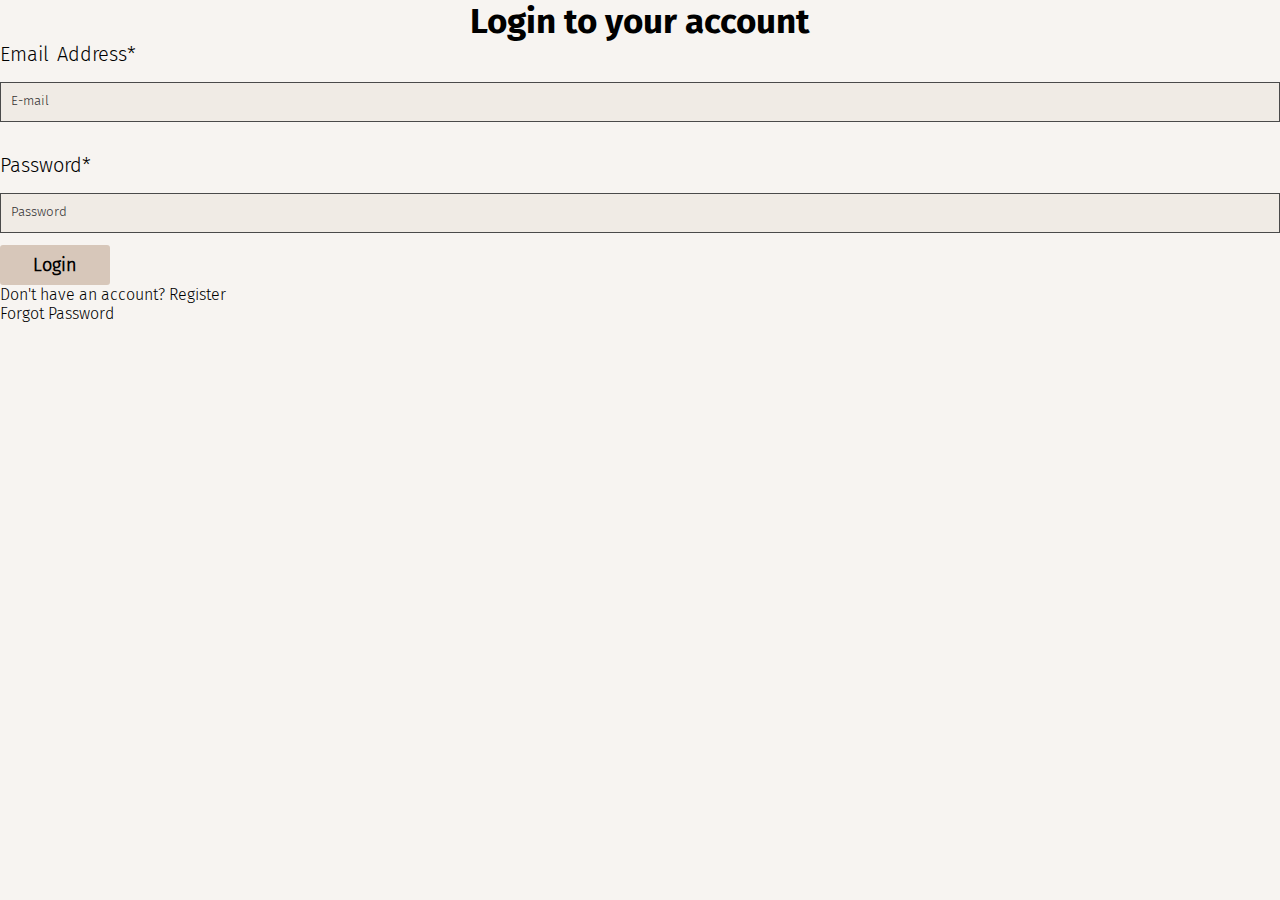
<file: html/anmelden.html>
<!DOCTYPE html>
<html lang="en">
<head>
    <meta charset="UTF-8">
    <meta name="viewport" content="width=device-width, initial-scale=1.0">
    <link rel="stylesheet" href="../css/main.css">
    <link rel="stylesheet" href="../css/contact.css">
    <title>Login</title>
</head>
<body>

    <section class="titles">
        <h1>Login to your account</h1>
    </section>
    <section class="registrierung">
        <form action="../php/anmelden.php" method="GET">
            <label for="email-adress">Email Address*</label>
            <input type="email" id="email-address" placeholder="E-mail">
            <br>
            <label for="password">Password*</label>
            <input type="password" id="password" placeholder="Password">
            <div class="buttons">
                <button id="submit">Login</button>
            </div>
            <p>Don't have an account? <a href="register.html">Register</a></p> <a href="#">Forgot Password</a>
        </form>
    </section>
</body>
</html>
</file>
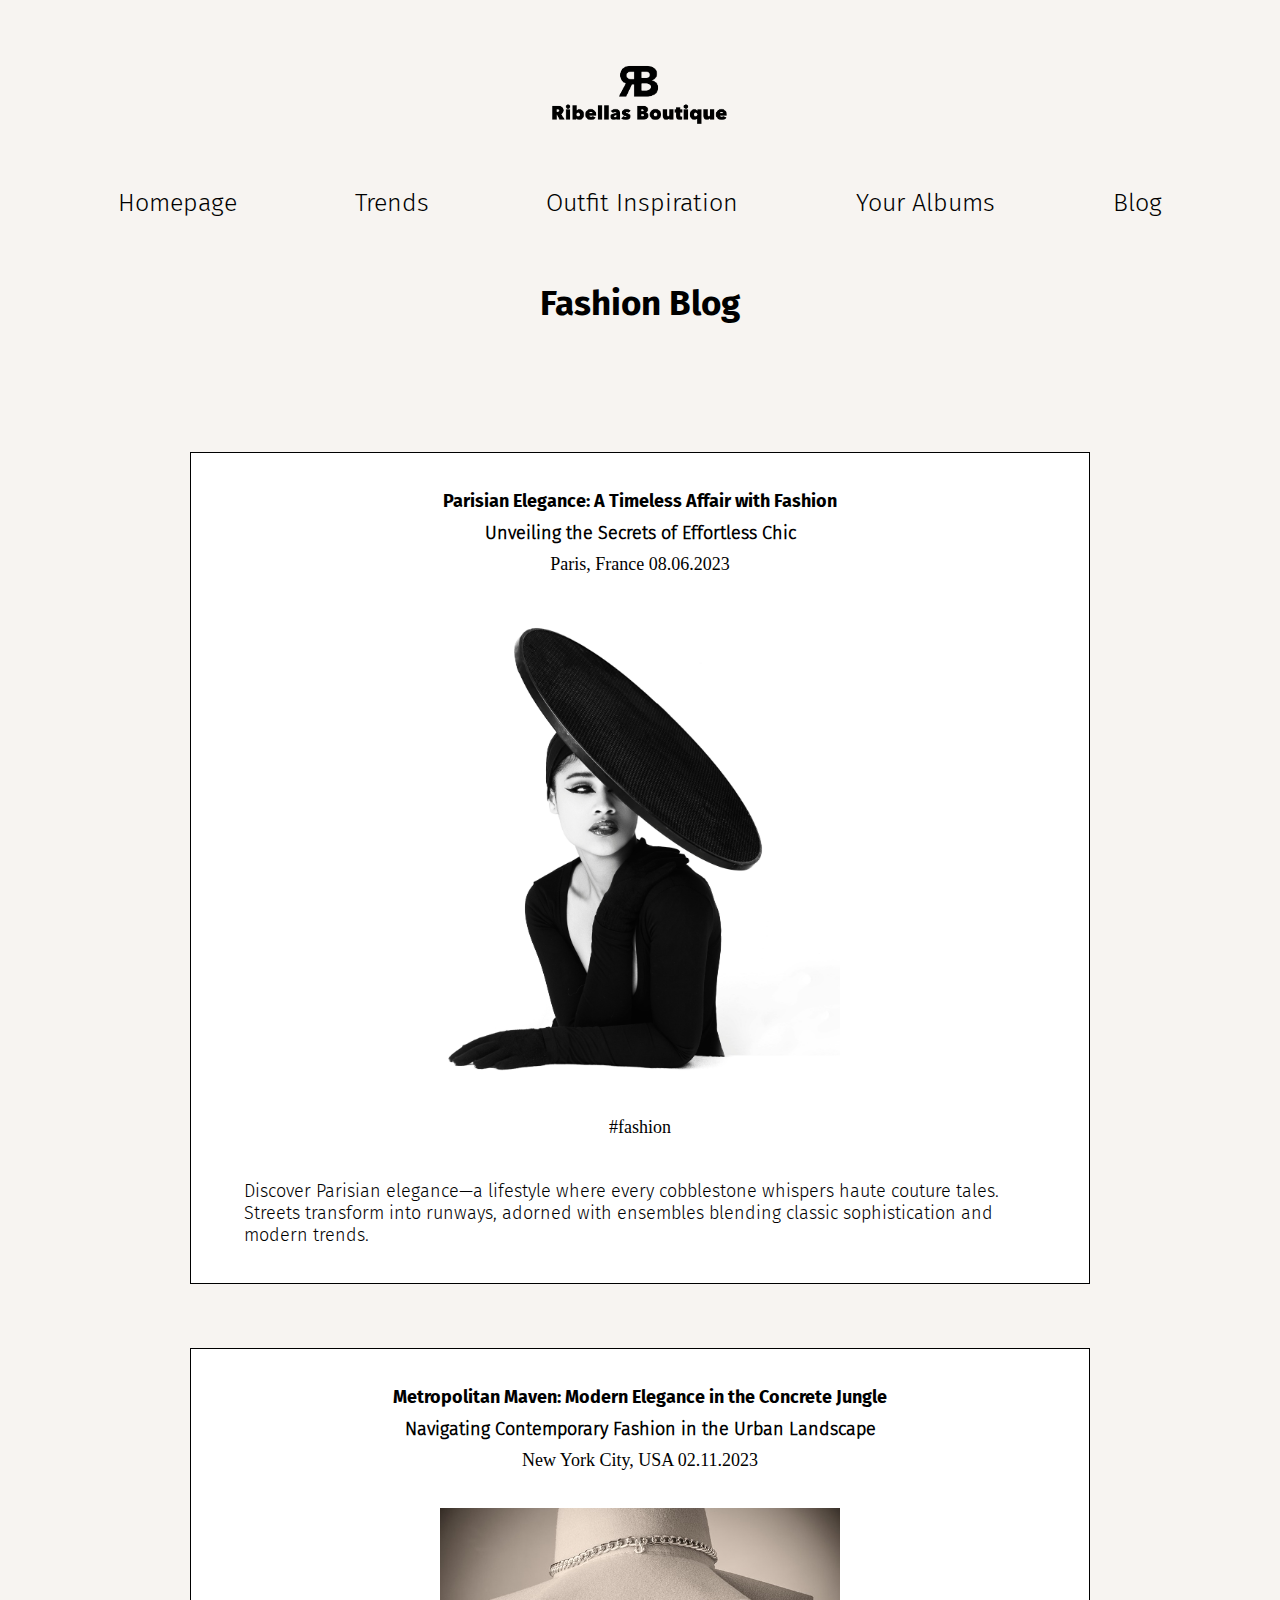
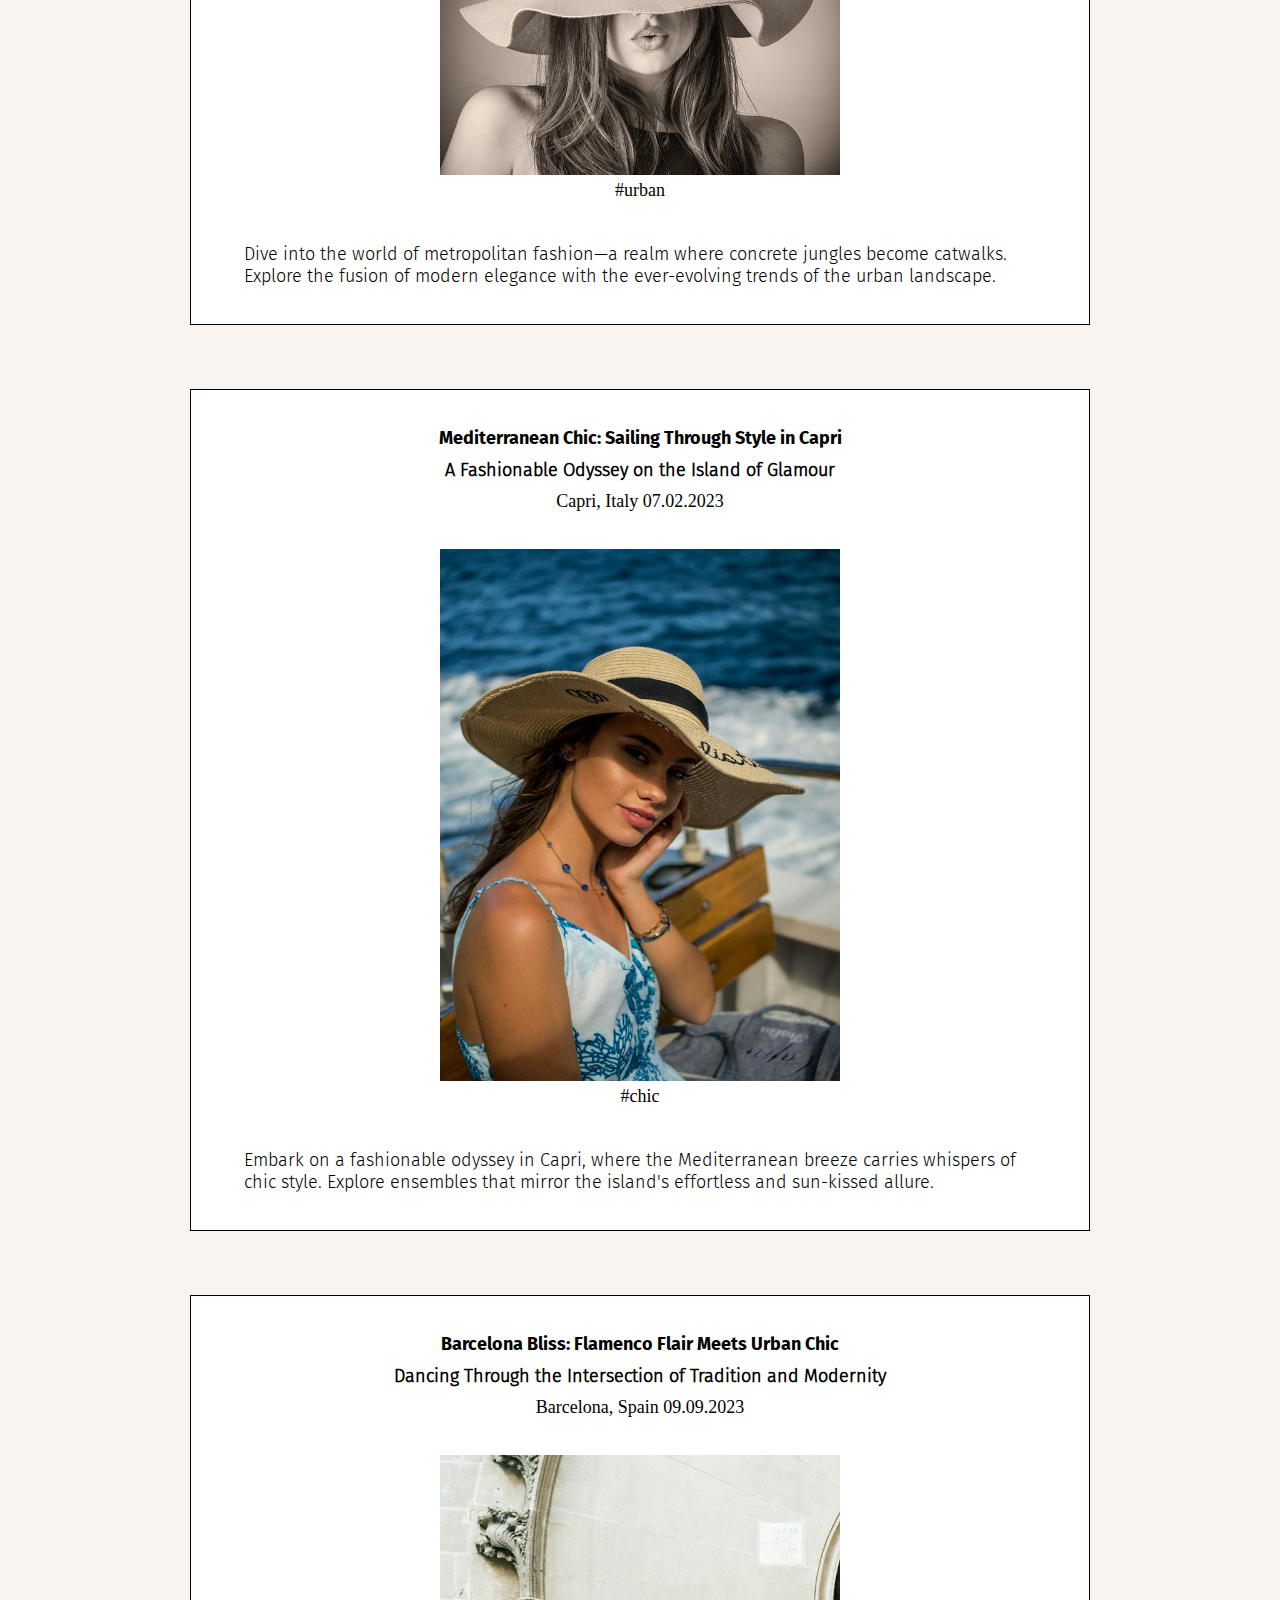
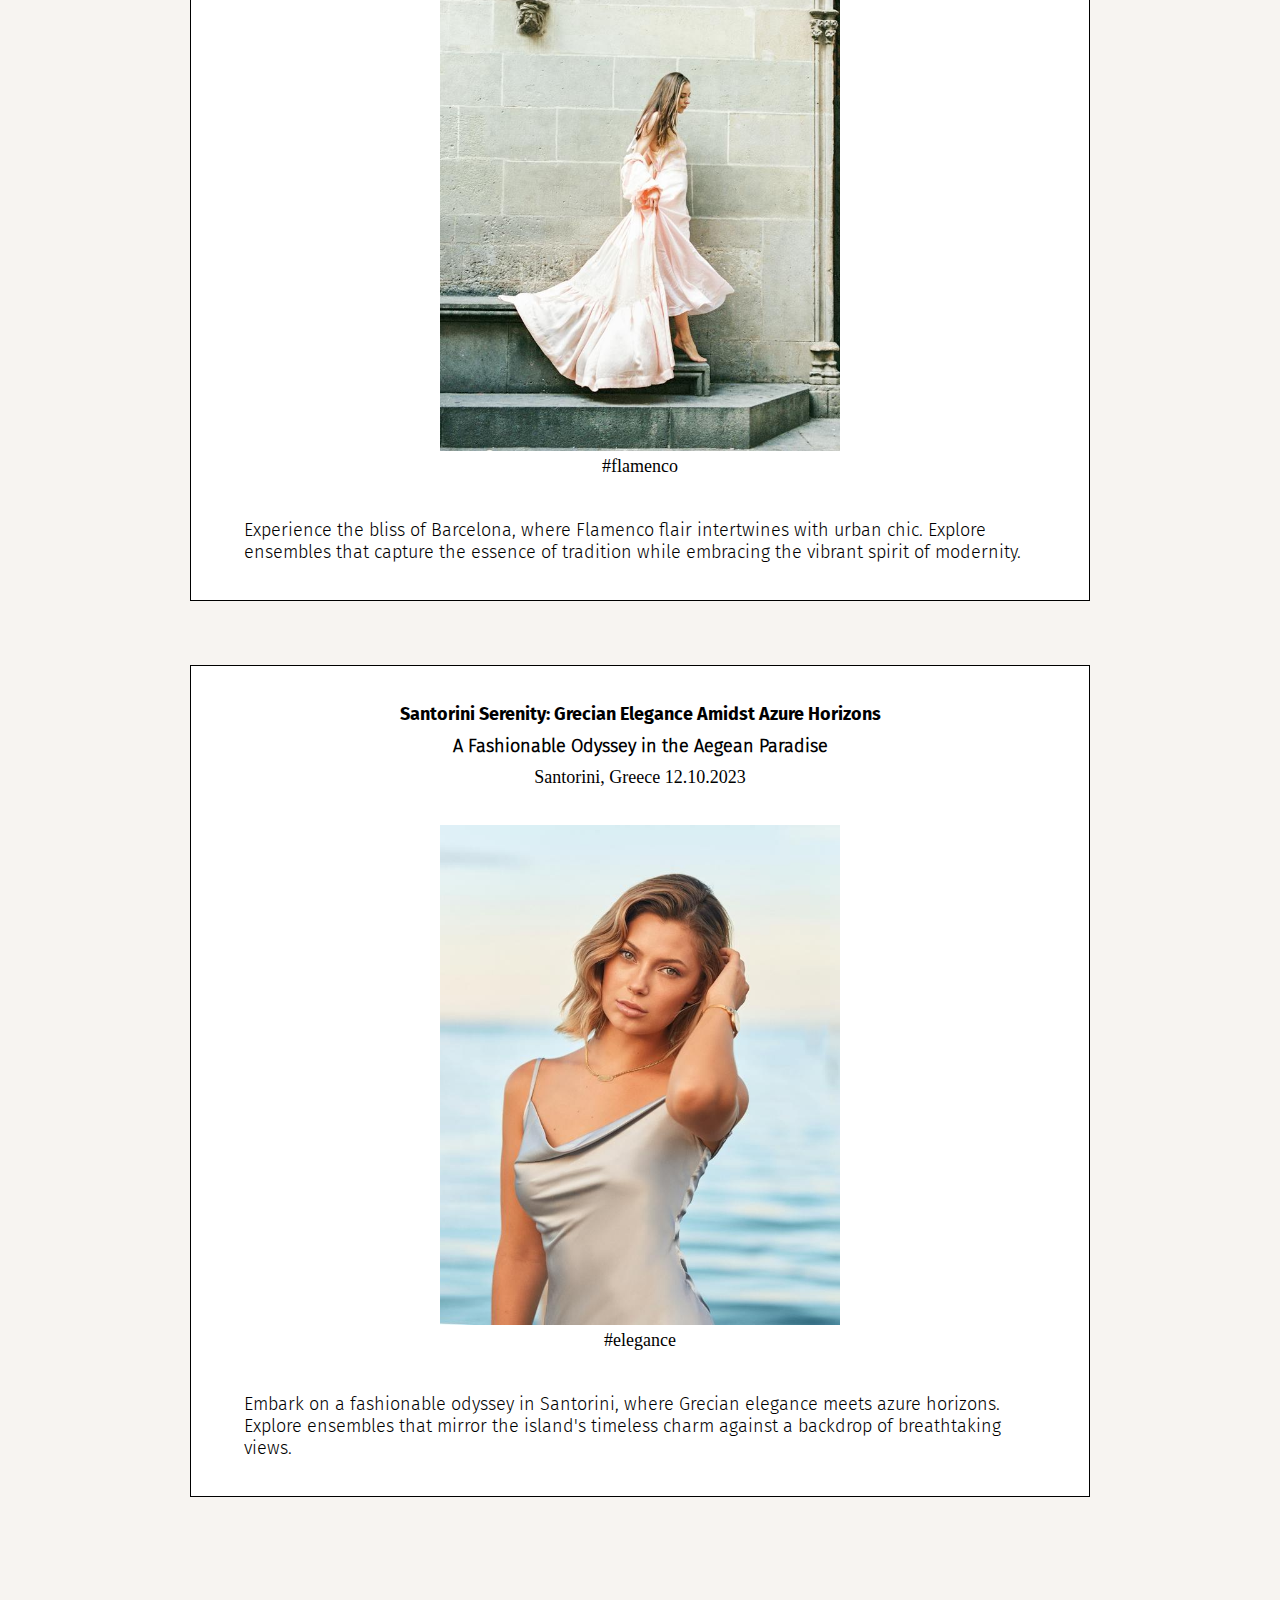
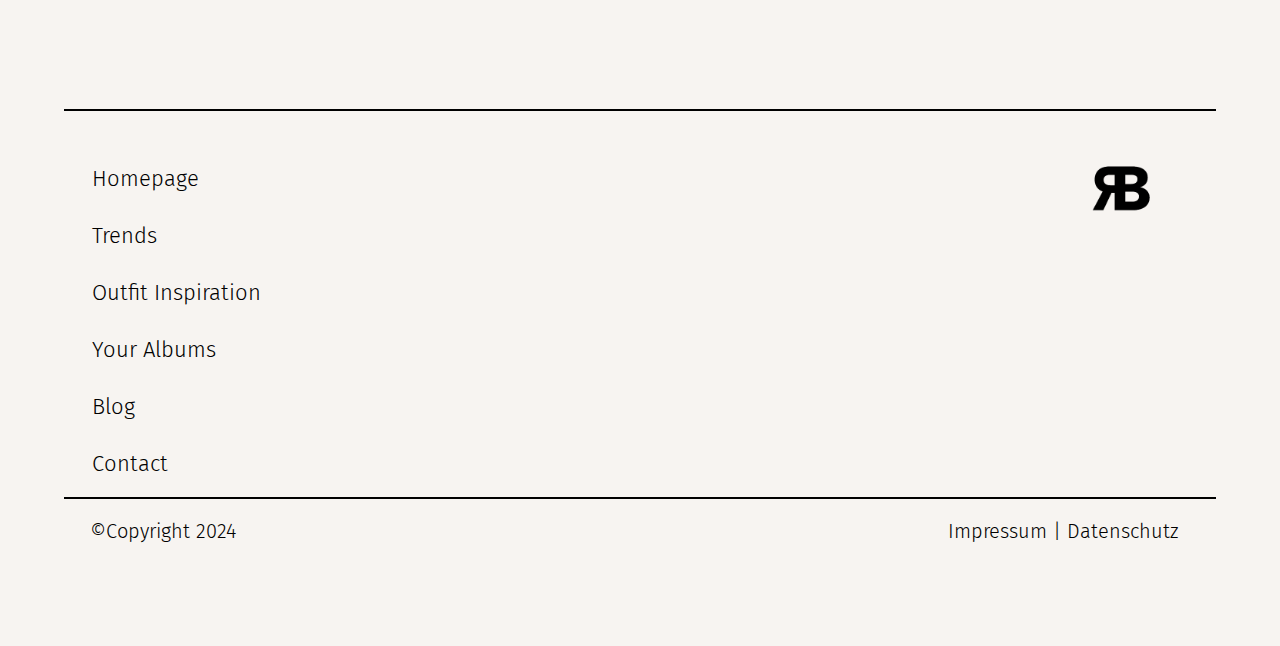
<file: html/blog.html>
<!DOCTYPE html>
<html lang="en">
<head>
    <meta charset="UTF-8">
    <meta name="viewport" content="width=device-width, initial-scale=1.0">
    <link rel="stylesheet" href="../css/main.css">
    <link rel="stylesheet" href="../css/blog.css">
    <!-- <link rel="stylesheet" href="https://cdnjs.cloudflare.com/ajax/libs/font-awesome/6.4.0/css/all.min.css"> -->
    <script src="../js/blog-posts.js"></script>
    <script src="../js/main.js"></script>
    <link rel="preconnect" href="https://fonts.googleapis.com">
    <title>Blog</title>
</head>
<body>
    <header>
        <section class="logo">
            <img src="../images/WebP/Logo-big.webp" alt="Logo Ribellas Boutique">
            <!-- <i class="fa-solid fa-circle-user"></i> -->
        </section>

        <nav class="nav-header">
            <ul>
                <li><a href="../index.html">Homepage</a></li>
                <li><a href="trends.html">Trends</a></li>
                <li><a href="outfit-inspiration.html">Outfit Inspiration</a></li>
                <li><a href="your-albums.html">Your Albums</a></li>
                <li><a href="blog.html">Blog</a></li>
            </ul>
        </nav>

        <nav class="burger-menu">
            <div class="burger">
                <div class="burger-icon" id="burger-icon">
                <div class="burger-line"></div>
                <div class="burger-line"></div>
                <div class="burger-line"></div>
            </div>
              </div>
              <div class="mobile-navigation">
                <ul class="nav-list" id="mobile-nav-content">
                    <div class="nav">
                        <li id="homepage"><a href="../index.html">Homepage</a></li>
                        <li><a href="trends.html">Trends</a></li>
                        <li><a href="outfit-inspiration.html">Outfit Inspiration</a></li>
                        <li><a href="your-albums.html">Your Albums</a></li>
                        <li><a href="blog.html">Blog</a></li>
                        <li><a href="contact.html">Contact</a></li>
                        <li class="exit" id="exit">&times;</li>
                    </div>
                </ul>
            </div>
        </nav>
    </header>
    <div class="titles">
    <h1>
        Fashion Blog
    </h1>
</div>
<div class="container">



    <section class="blogPost">






    </section>
</div>

    <footer>
        <div class="top-line">
            <hr>
        </div>
    <section class="footer">
        <div class="logo-small">
            <img src="../images/WebP/Logo-small.webp" alt="Small Logo RB">
        </div>

        <nav class="nav-footer">
            <ul>
                <li><a href="../index.html">Homepage</a></li>
                <li><a href="trends.html">Trends</a></li>
                <li><a href="outfit-inspiration.html">Outfit Inspiration</a></li>
                <li><a href="your-albums.html">Your Albums</a></li>
                <li><a href="blog.html">Blog</a></li>
                <li><a href="contact.html">Contact</a></li>
            </ul>
        </nav>
        
    </section>

        <div class="bottom-line">
            <hr>
        </div>

        <small> <span id="copy">&copy;Copyright 2024 </span> <span> <a href="impressum.html">Impressum</a> | <a href="datenschutz.html">Datenschutz</a></span></small>
    </footer>
    
</body>
</html>
</file>
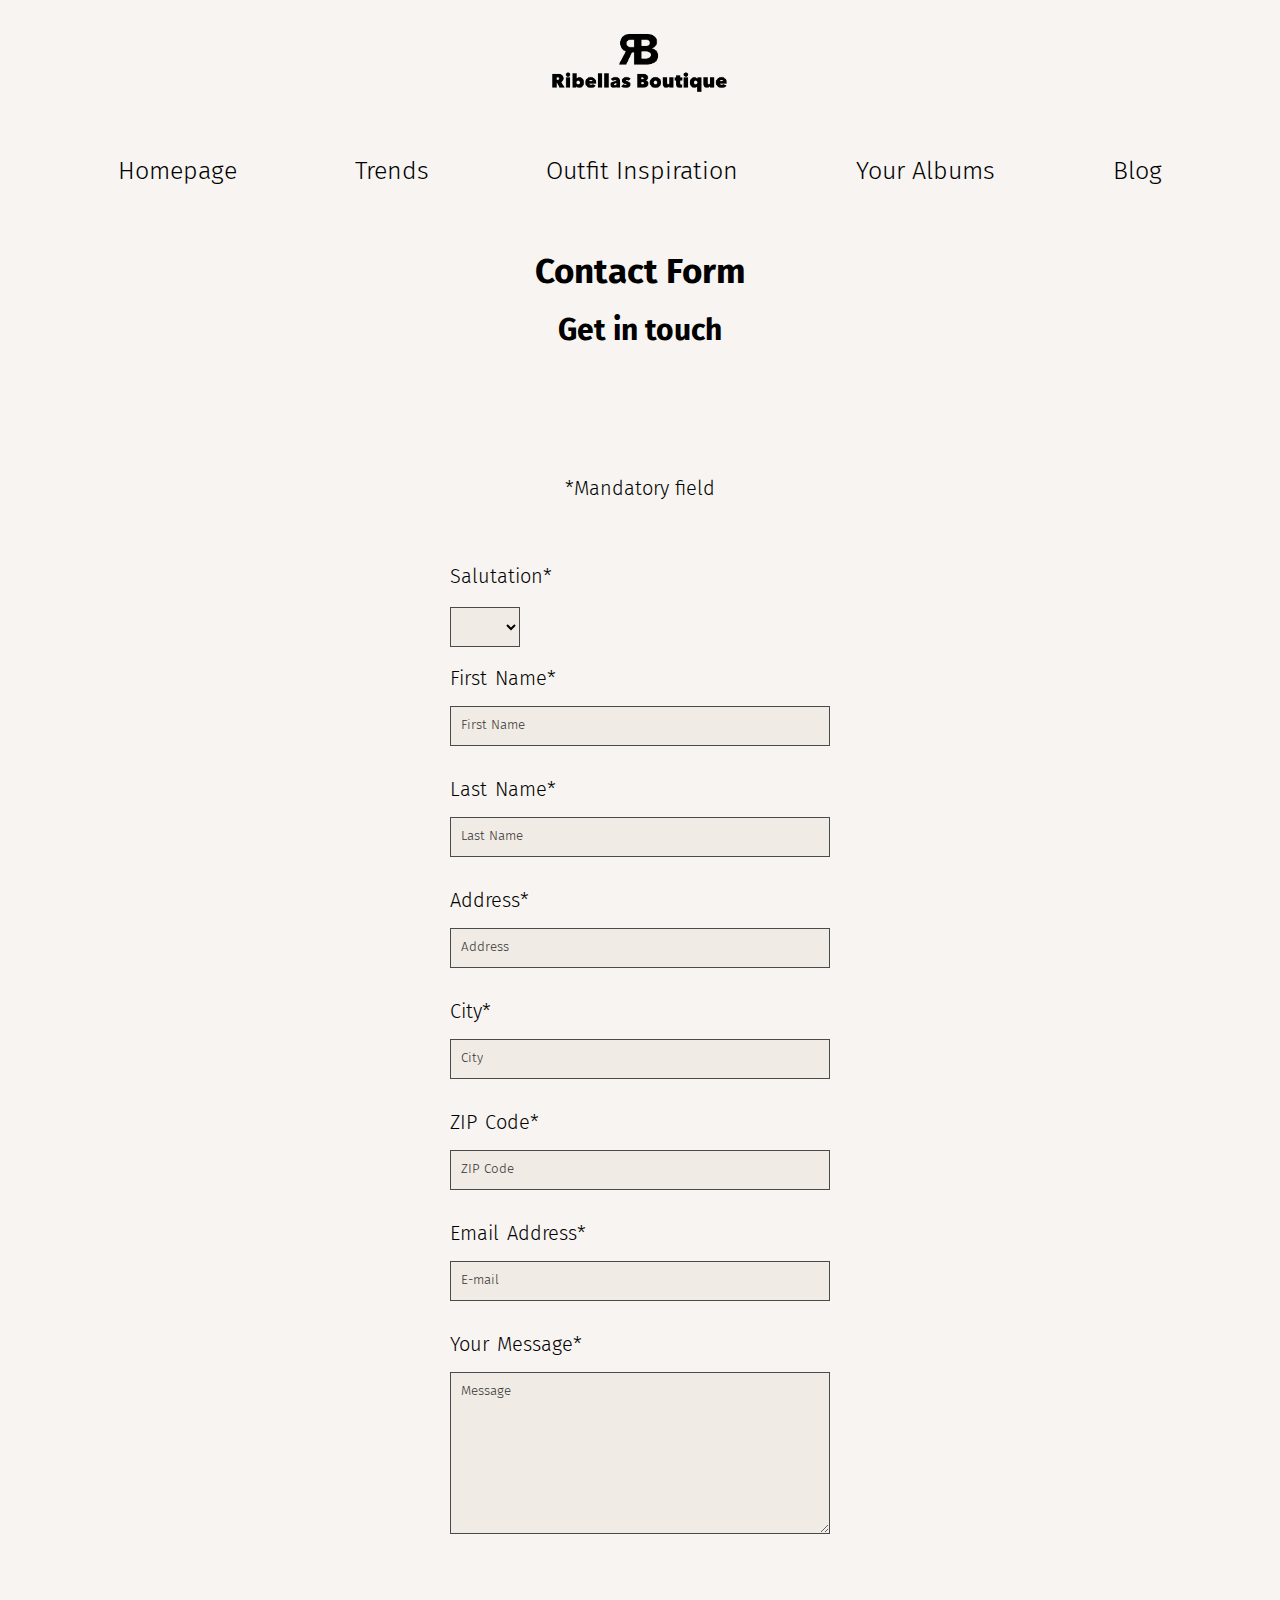
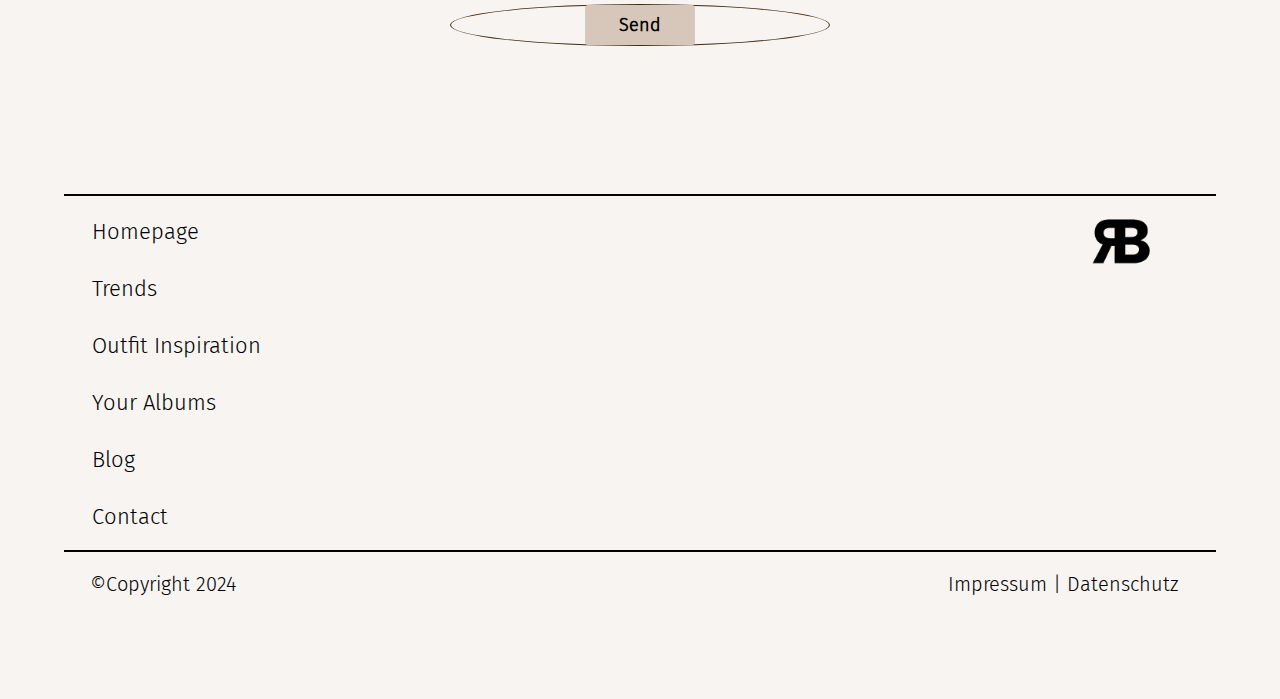
<file: html/contact.html>
<!DOCTYPE html>
<html lang="en">
<head>
    <meta charset="UTF-8">
    <meta name="viewport" content="width=device-width, initial-scale=1.0">
    <title>Contact</title>
    <link rel="stylesheet" href="../css/main.css">
    <link rel="stylesheet" href="../css/contact.css">
    <link rel="stylesheet" href="https://cdnjs.cloudflare.com/ajax/libs/font-awesome/6.4.0/css/all.min.css">
    <link rel="preconnect" href="https://fonts.googleapis.com">
    <script src="../js/main.js" defer></script>
    <script src="../js/contact.js" defer></script>
<link rel="preconnect" href="https://fonts.gstatic.com" crossorigin>
</head>
<body>
    <header>
        <section class="logo">
            <img src="../images/WebP/Logo-big.webp" alt="Logo Ribellas Boutique">
            <!-- <i class="fa-solid fa-circle-user"></i> -->
        </section>

        <nav class="nav-header">
            <ul>
                <li><a href="../index.html">Homepage</a></li>
                <li><a href="trends.html">Trends</a></li>
                <li><a href="outfit-inspiration.html">Outfit Inspiration</a></li>
                <li><a href="your-albums.html">Your Albums</a></li>
                <li><a href="blog.html">Blog</a></li>
            </ul>
        </nav>

        <nav class="burger-menu">
            <div class="burger">
                <div class="burger-icon" id="burger-icon">
                <div class="burger-line"></div>
                <div class="burger-line"></div>
                <div class="burger-line"></div>
            </div>
              </div>
              <div class="mobile-navigation">
                <ul class="nav-list" id="mobile-nav-content">
                    <div class="nav">
                        <li id="homepage"><a href="../index.html">Homepage</a></li>
                        <li><a href="trends.html">Trends</a></li>
                        <li><a href="outfit-inspiration.html">Outfit Inspiration</a></li>
                        <li><a href="your-albums.html">Your Albums</a></li>
                        <li><a href="blog.html">Blog</a></li>
                        <li><a href="contact.html">Contact</a></li>
                        <li class="exit" id="exit">&times;</li>
                    </div>
                </ul>
            </div>
        </nav>
    </header>

    <section class="form">
        <div class="titles">
            <h1>Contact Form</h1>
            <h2>Get in touch</h2>
        </div>
        <div class="pflicht">
            <p>*Mandatory field</p>
        </div>

        <div class="outer">
            <div class="inner">
                <section id="contact">
                <form>
                    <label for="anrede">Salutation*</label>
                    <br>
                    <br>
                    <select id="anrede" name="anrede" required>
                        <option value=""></option>
                        <option value="herr">Mr.</option>
                        <option value="frau">Ms.</option>
                        <option value="frauvon">Mrs.</option>
                    </select>
                    
                    <br>
                 <br>
                <label for="first-name">First Name*</label>
                <input type="text" id="first-name" placeholder="First Name">
                <br>
                <label for="last-name">Last Name*</label>
                <input type="text" id="last-name" placeholder="Last Name">
                <br>
                <label for="adress">Address*</label>
                <input type="text" id="address" placeholder="Address">
                <br>
                <label for="Place">City*</label>
                <input type="text" id="city" placeholder="City">
                <br>
                <label for="ZIP_code">ZIP Code*</label>
                <input type="text" id="zip-code" placeholder="ZIP Code">
                <br>
                <label for="email-adress">Email Address*</label>
                <input type="email" id="email-address" placeholder="E-mail">
                <br>
                <label for="your-message">Your Message*</label>
                <textarea name="message" id="message" cols="50" rows="10" placeholder="Message"></textarea>
                <br>
                <br>
                <div class="button">
                    <button id="submit">Send</button>
                </div>
              
                </form>
            </div>
            </div>
    </section>

    <footer>
        <div class="top-line">
            <hr>
        </div>
    <section class="footer">
        <div class="logo-small">
            <img src="../images/WebP/Logo-small.webp" alt="Small Logo RB">
        </div>

        <nav class="nav-footer">
            <ul>
                <li><a href="../index.html">Homepage</a></li>
                <li><a href="trends.html">Trends</a></li>
                <li><a href="outfit-inspiration.html">Outfit Inspiration</a></li>
                <li><a href="your-albums.html">Your Albums</a></li>
                <li><a href="blog.html">Blog</a></li>
                <li><a href="contact.html">Contact</a></li>
            </ul>
        </nav>

        
    </section>

        <div class="bottom-line">
            <hr>
        </div>

        <small> <span id="copy">&copy;Copyright 2024 </span> <span> <a href="impressum.html">Impressum</a> | <a href="datenschutz.html">Datenschutz</a></span></small>
    </footer>
    
</body>
</html>
</file>
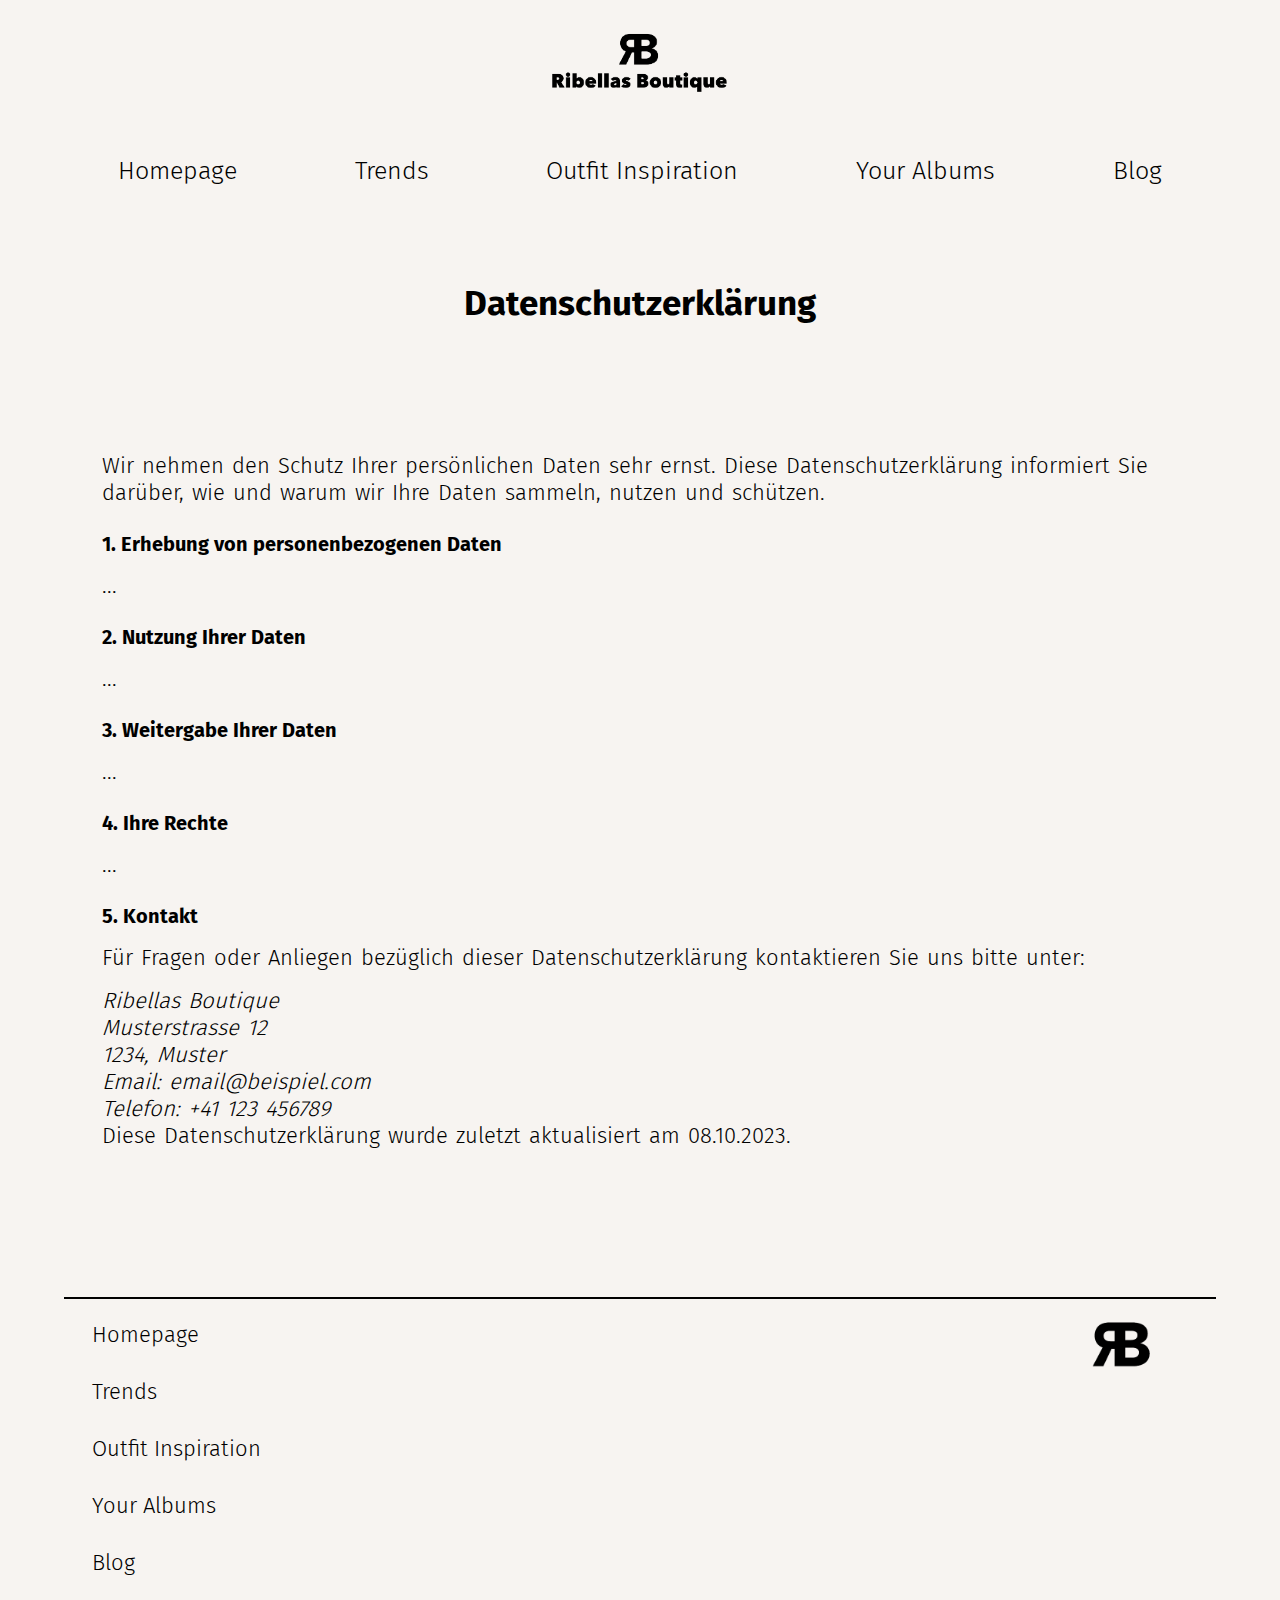
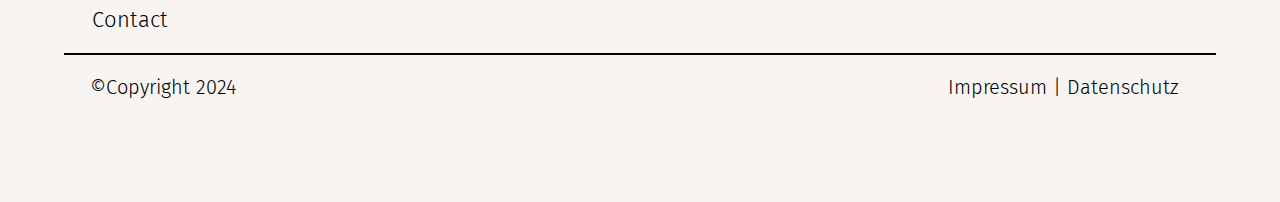
<file: html/datenschutz.html>
<!DOCTYPE html>
<html lang="en">
<head>
    <meta charset="UTF-8">
    <meta name="viewport" content="width=device-width, initial-scale=1.0">
    <title>Datenschutz</title>
    <link rel="stylesheet" href="../css/main.css">
    <link rel="stylesheet" href="../css/datenschutz.css">
    <link rel="stylesheet" href="https://cdnjs.cloudflare.com/ajax/libs/font-awesome/6.4.0/css/all.min.css">
    <link rel="preconnect" href="https://fonts.googleapis.com">
    <script src="../js/main.js"></script>
<link rel="preconnect" href="https://fonts.gstatic.com" crossorigin>
</head>
<body>
    <header>
        <section class="logo">
            <img src="../images/WebP/Logo-big.webp" alt="Logo Ribellas Boutique">
            <!-- <i class="fa-solid fa-circle-user"></i> -->
        </section>

        <nav class="nav-header">
            <ul>
                <li><a href="../index.html">Homepage</a></li>
                <li><a href="trends.html">Trends</a></li>
                <li><a href="outfit-inspiration.html">Outfit Inspiration</a></li>
                <li><a href="your-albums.html">Your Albums</a></li>
                <li><a href="blog.html">Blog</a></li>
            </ul>
        </nav>

        <nav class="burger-menu">
            <div class="burger">
                <div class="burger-icon" id="burger-icon">
                <div class="burger-line"></div>
                <div class="burger-line"></div>
                <div class="burger-line"></div>
            </div>
              </div>
              <div class="mobile-navigation">
                <ul class="nav-list" id="mobile-nav-content">
                    <div class="nav">
                        <li id="homepage"><a href="../index.html">Homepage</a></li>
                        <li><a href="trends.html">Trends</a></li>
                        <li><a href="outfit-inspiration.html">Outfit Inspiration</a></li>
                        <li><a href="your-albums.html">Your Albums</a></li>
                        <li><a href="blog.html">Blog</a></li>
                        <li><a href="contact.html">Contact</a></li>
                        <li class="exit" id="exit">&times;</li>
                    </div>
                </ul>
            </div>
        </nav>
    </header>
<div class="datenschutz">
<div class="h1">
    <h1>Datenschutzerklärung</h1>
</div>


    <p>Wir nehmen den Schutz Ihrer persönlichen Daten sehr ernst. Diese Datenschutzerklärung informiert Sie darüber, wie und warum wir Ihre Daten sammeln, nutzen und schützen.</p>

    <h2>1. Erhebung von personenbezogenen Daten</h2>
    <p>...</p>

    <h2>2. Nutzung Ihrer Daten</h2>
    <p>...</p>

    <h2>3. Weitergabe Ihrer Daten</h2>
    <p>...</p>

    <h2>4. Ihre Rechte</h2>
    <p>...</p>

    <h2>5. Kontakt</h2>
    <p>Für Fragen oder Anliegen bezüglich dieser Datenschutzerklärung kontaktieren Sie uns bitte unter:</p>
    <address>
        Ribellas Boutique<br>
        Musterstrasse 12<br>
        1234, Muster<br>
        Email: email@beispiel.com<br>
        Telefon: +41 123 456789
    </address>

    <p>Diese Datenschutzerklärung wurde zuletzt aktualisiert am 08.10.2023.</p>

</div>
        
    <footer>
        <div class="top-line">
            <hr>
        </div>
    <section class="footer">
        <div class="logo-small">
            <img src="../images/WebP/Logo-small.webp" alt="Small Logo RB">
        </div>

        <nav class="nav-footer">
            <ul>
                <li><a href="../index.html">Homepage</a></li>
                <li><a href="trends.html">Trends</a></li>
                <li><a href="outfit-inspiration.html">Outfit Inspiration</a></li>
                <li><a href="your-albums.html">Your Albums</a></li>
                <li><a href="blog.html">Blog</a></li>
                <li><a href="contact.html">Contact</a></li>
            </ul>
        </nav>

        
    </section>

        <div class="bottom-line">
            <hr>
        </div>

        <small> <span id="copy">&copy;Copyright 2024 </span> <span> <a href="impressum.html">Impressum</a> | <a href="datenschutz.html">Datenschutz</a></span></small>
    </footer>
    
</body>
</html>
</file>
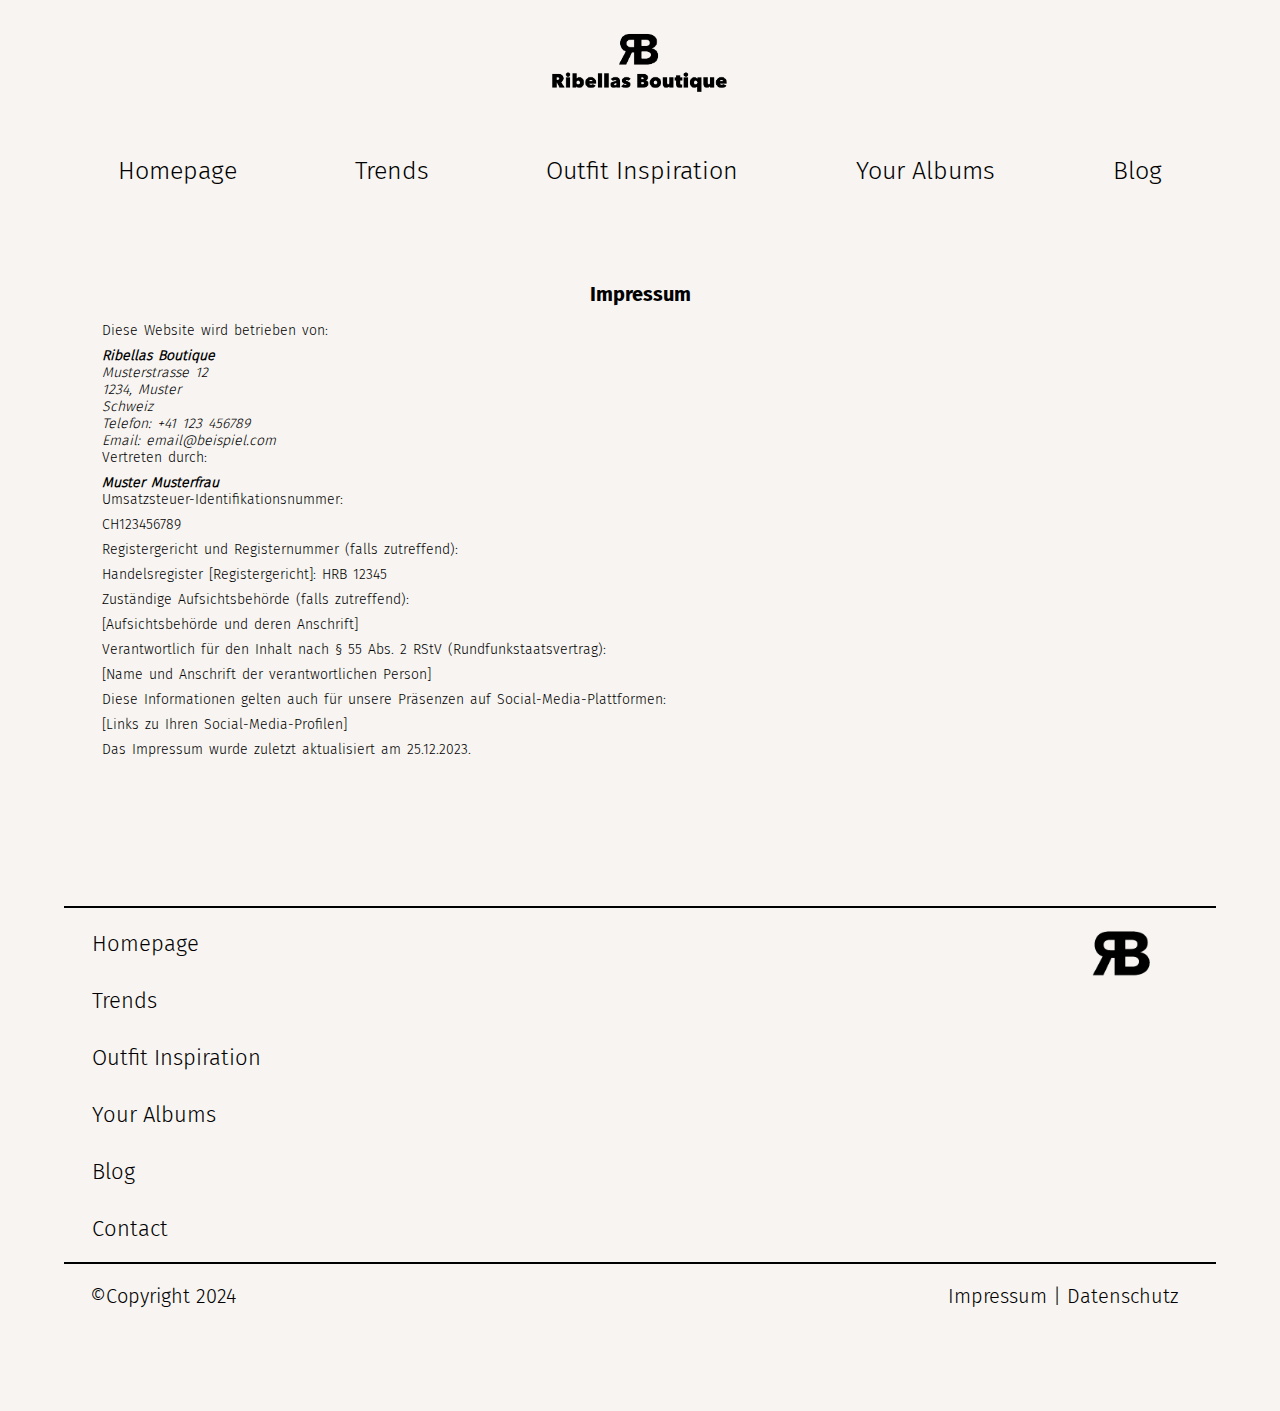
<file: html/impressum.html>
<!DOCTYPE html>
<html lang="en">
<head>
    <meta charset="UTF-8">
    <meta name="viewport" content="width=device-width, initial-scale=1.0">
    <title>Impressum</title>
    <link rel="stylesheet" href="../css/main.css">
    <link rel="stylesheet" href="../css/impressum.css">
    <link rel="stylesheet" href="https://cdnjs.cloudflare.com/ajax/libs/font-awesome/6.4.0/css/all.min.css">
    <link rel="preconnect" href="https://fonts.googleapis.com">
    <script src="../js/main.js"></script>
<link rel="preconnect" href="https://fonts.gstatic.com" crossorigin>
</head>
<body>
    <header>
        <section class="logo">
            <img src="../images/WebP/Logo-big.webp" alt="Logo Ribellas Boutique">
            <!-- <i class="fa-solid fa-circle-user"></i> -->
        </section>

        <nav class="nav-header">
            <ul>
                <li><a href="../index.html">Homepage</a></li>
                <li><a href="trends.html">Trends</a></li>
                <li><a href="outfit-inspiration.html">Outfit Inspiration</a></li>
                <li><a href="your-albums.html">Your Albums</a></li>
                <li><a href="blog.html">Blog</a></li>
            </ul>
        </nav>
        <nav class="burger-menu">
            <div class="burger">
                <div class="burger-icon" id="burger-icon">
                <div class="burger-line"></div>
                <div class="burger-line"></div>
                <div class="burger-line"></div>
            </div>
              </div>
              <div class="mobile-navigation">
                <ul class="nav-list" id="mobile-nav-content">
                    <div class="nav">
                        <li id="homepage"><a href="../index.html">Homepage</a></li>
                        <li><a href="trends.html">Trends</a></li>
                        <li><a href="outfit-inspiration.html">Outfit Inspiration</a></li>
                        <li><a href="your-albums.html">Your Albums</a></li>
                        <li><a href="blog.html">Blog</a></li>
                        <li><a href="contact.html">Contact</a></li>
                        <li class="exit" id="exit">&times;</li>
                    </div>
                </ul>
            </div>
        </nav>
    </header>
<div class="impressum">
    <div class="h1">
        <h1>Impressum</h1>
    </div>
    <p>Diese Website wird betrieben von:</p>

    <address>
        <strong>Ribellas Boutique</strong><br>
        Musterstrasse 12<br>
        1234, Muster<br>
        Schweiz<br>
        Telefon: +41 123 456789<br>
        Email: email@beispiel.com<br>
    </address>

    <p>Vertreten durch:</p>
    <address>
        <strong>Muster Musterfrau</strong>
    </address>

    <p>Umsatzsteuer-Identifikationsnummer:</p>
    <p>CH123456789</p>

    <p>Registergericht und Registernummer (falls zutreffend):</p>
    <p>Handelsregister [Registergericht]: HRB 12345</p>

    <p>Zuständige Aufsichtsbehörde (falls zutreffend):</p>
    <p>[Aufsichtsbehörde und deren Anschrift]</p>

    <p>Verantwortlich für den Inhalt nach § 55 Abs. 2 RStV (Rundfunkstaatsvertrag):</p>
    <p>[Name und Anschrift der verantwortlichen Person]</p>

    <p>Diese Informationen gelten auch für unsere Präsenzen auf Social-Media-Plattformen:</p>
    <p>[Links zu Ihren Social-Media-Profilen]</p>

    <p>Das Impressum wurde zuletzt aktualisiert am 25.12.2023.</p>
</div>
        
    <footer>
        <div class="top-line">
            <hr>
        </div>
    <section class="footer">
        <div class="logo-small">
            <img src="../images/WebP/Logo-small.webp" alt="Small Logo RB">
        </div>

        <nav class="nav-footer">
            <ul>
                <li><a href="../index.html">Homepage</a></li>
                <li><a href="trends.html">Trends</a></li>
                <li><a href="outfit-inspiration.html">Outfit Inspiration</a></li>
                <li><a href="your-albums.html">Your Albums</a></li>
                <li><a href="blog.html">Blog</a></li>
                <li><a href="contact.html">Contact</a></li>
            </ul>
        </nav>
    </section>

        <div class="bottom-line">
            <hr>
        </div>

        <small> <span id="copy">&copy;Copyright 2024 </span> <span> <a href="impressum.html">Impressum</a> | <a href="datenschutz.html">Datenschutz</a></span></small>
    </footer>
    
</body>
</html>
</file>
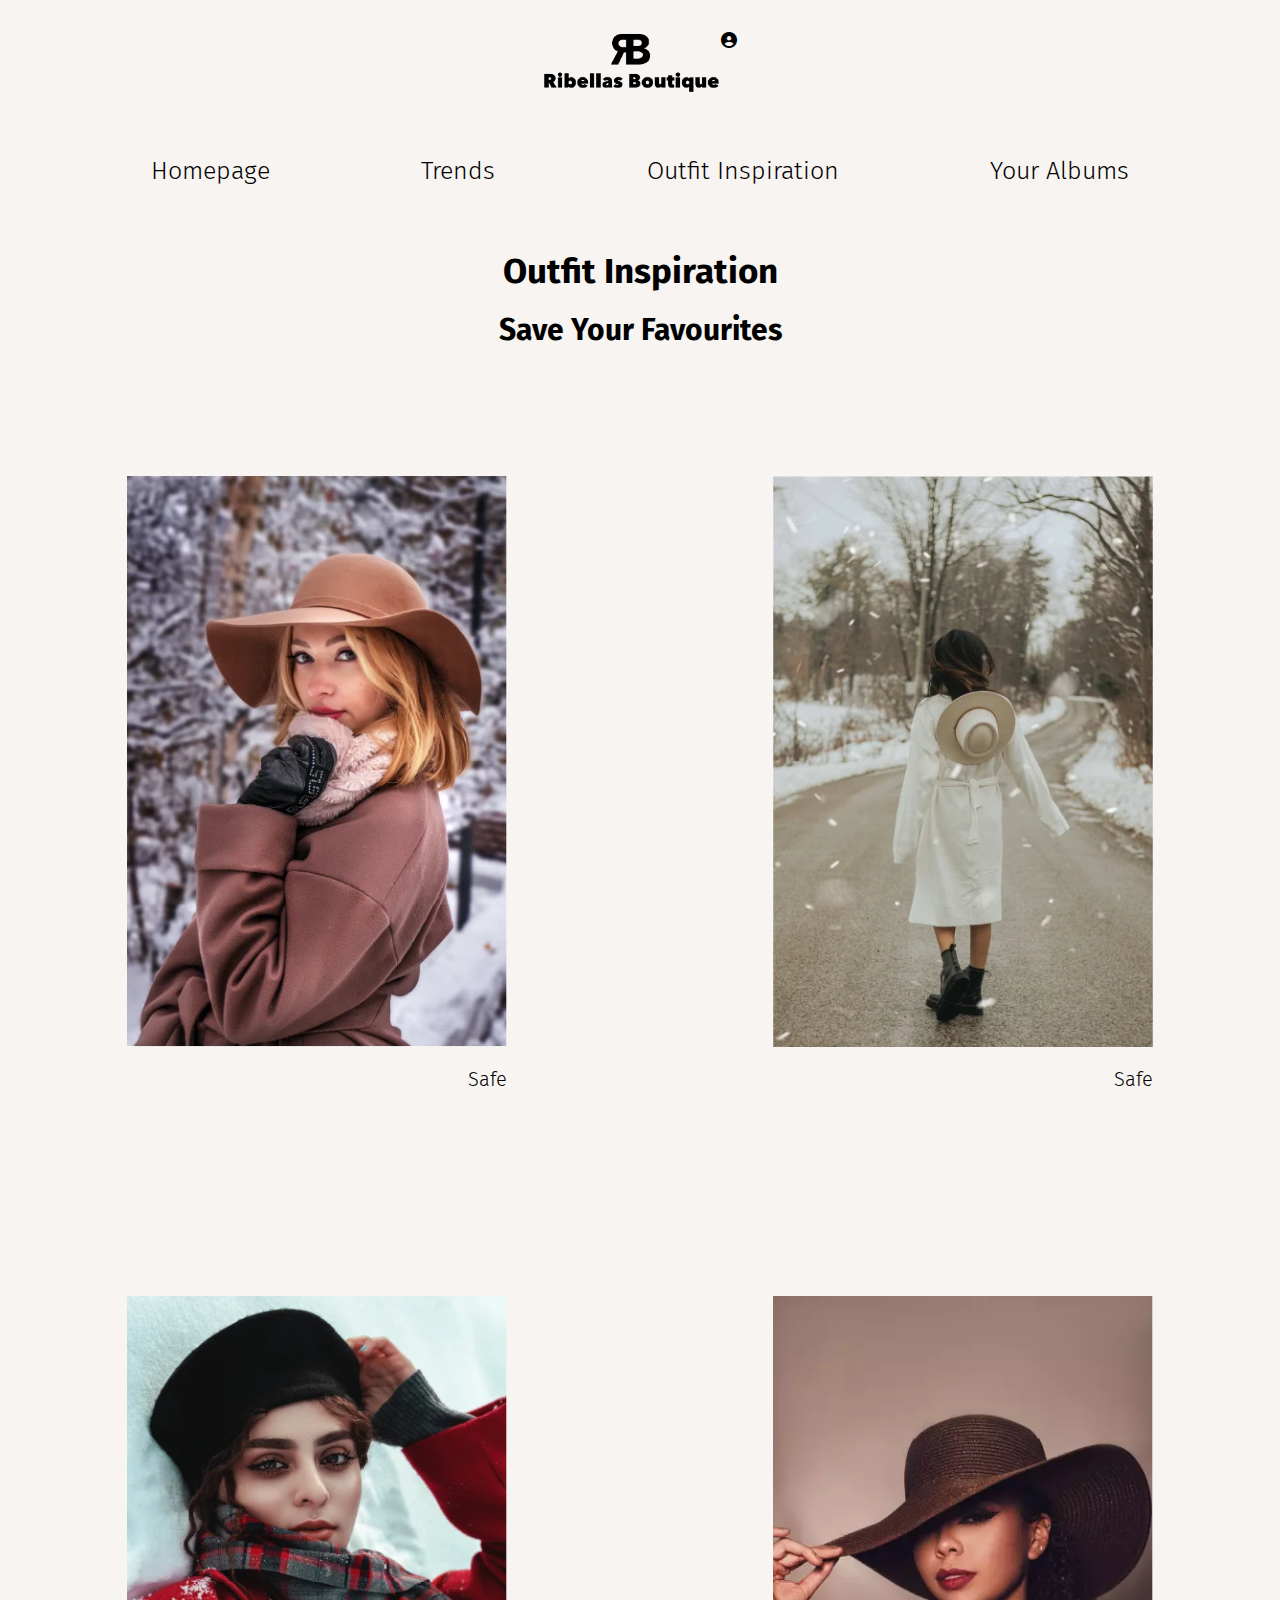
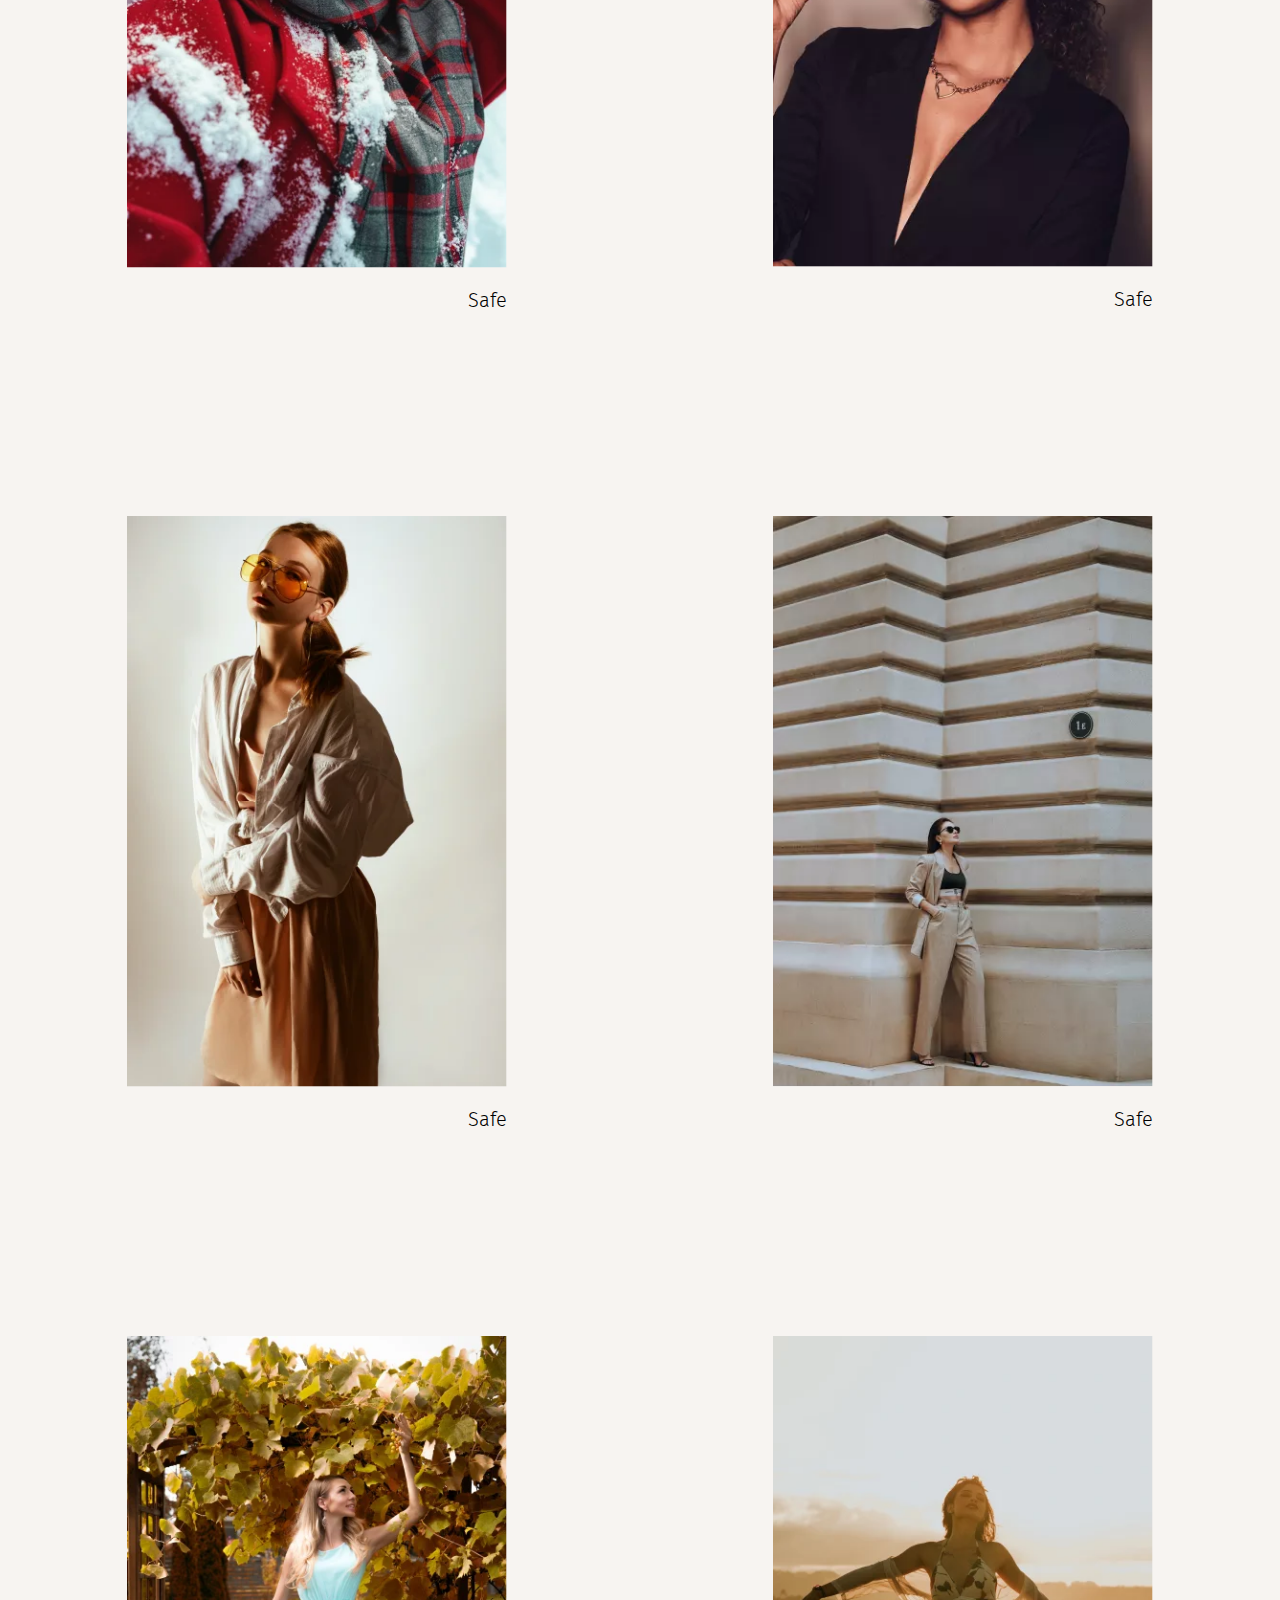
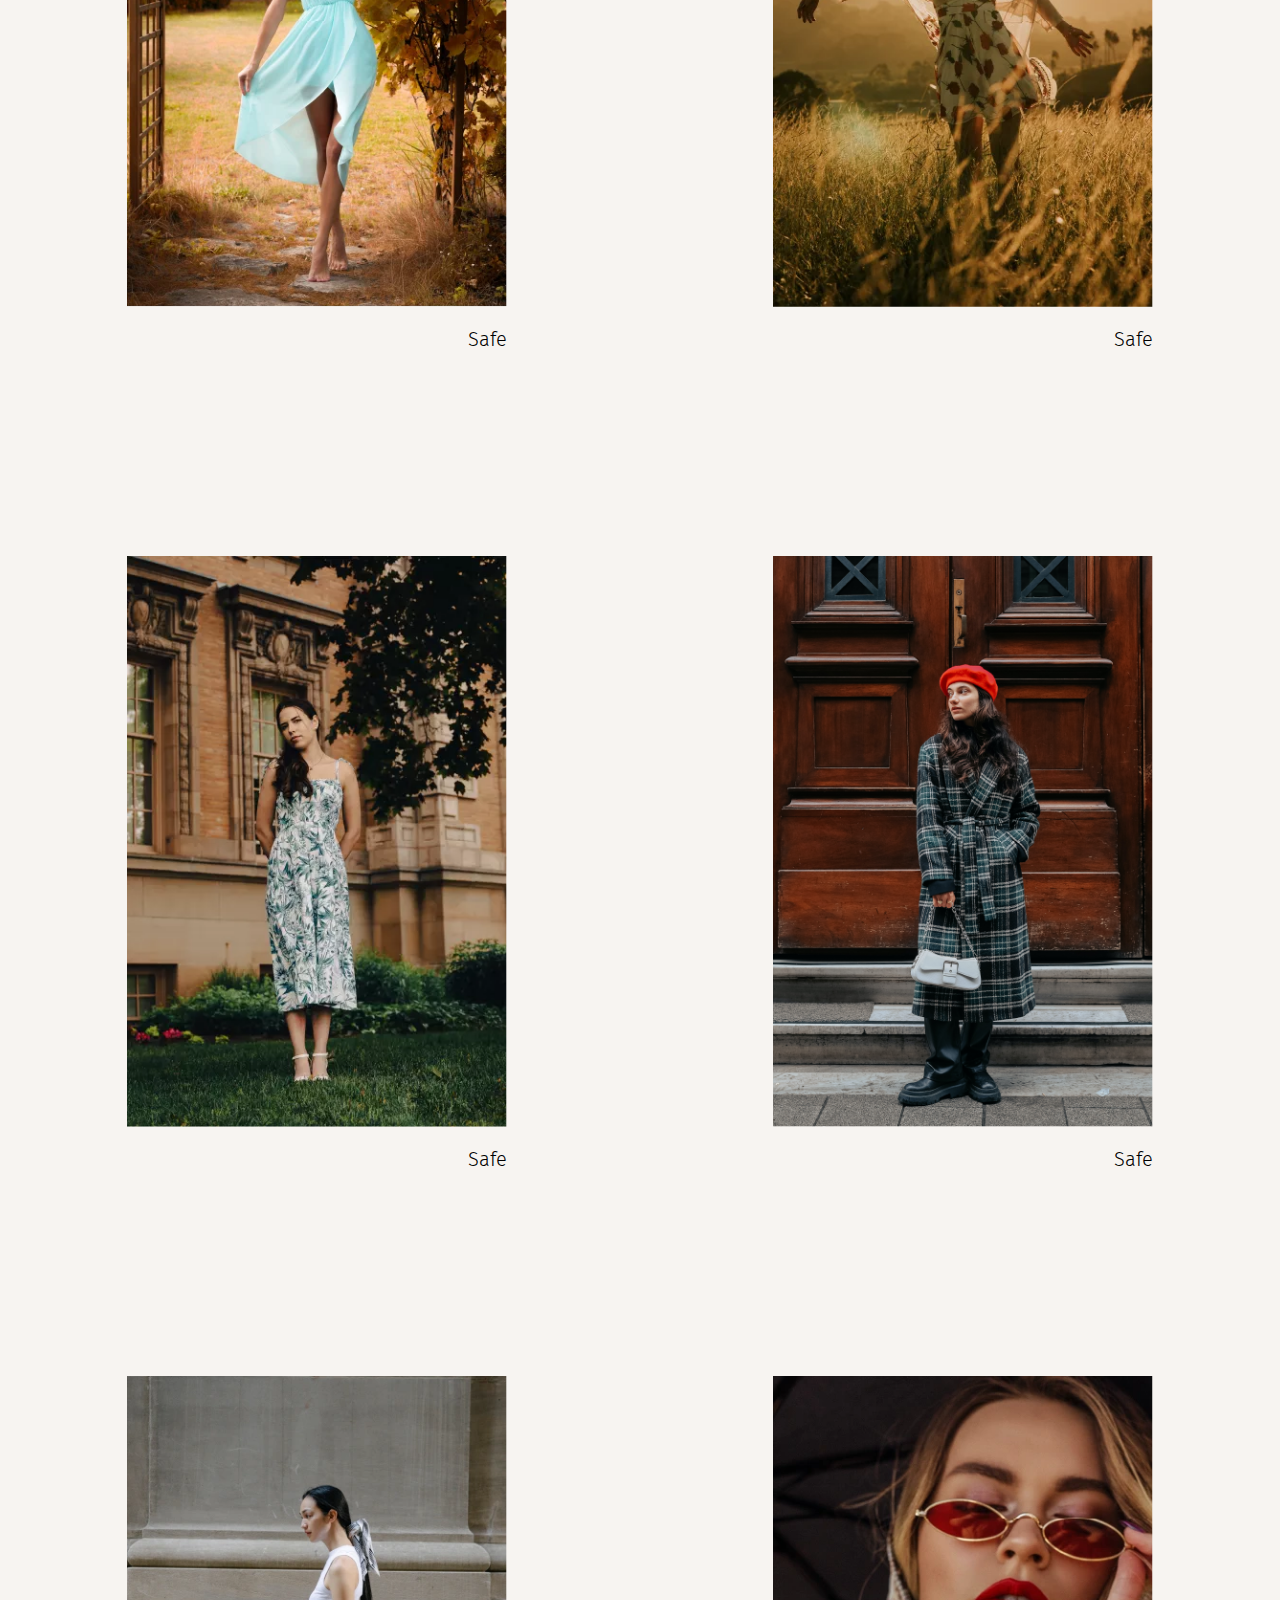
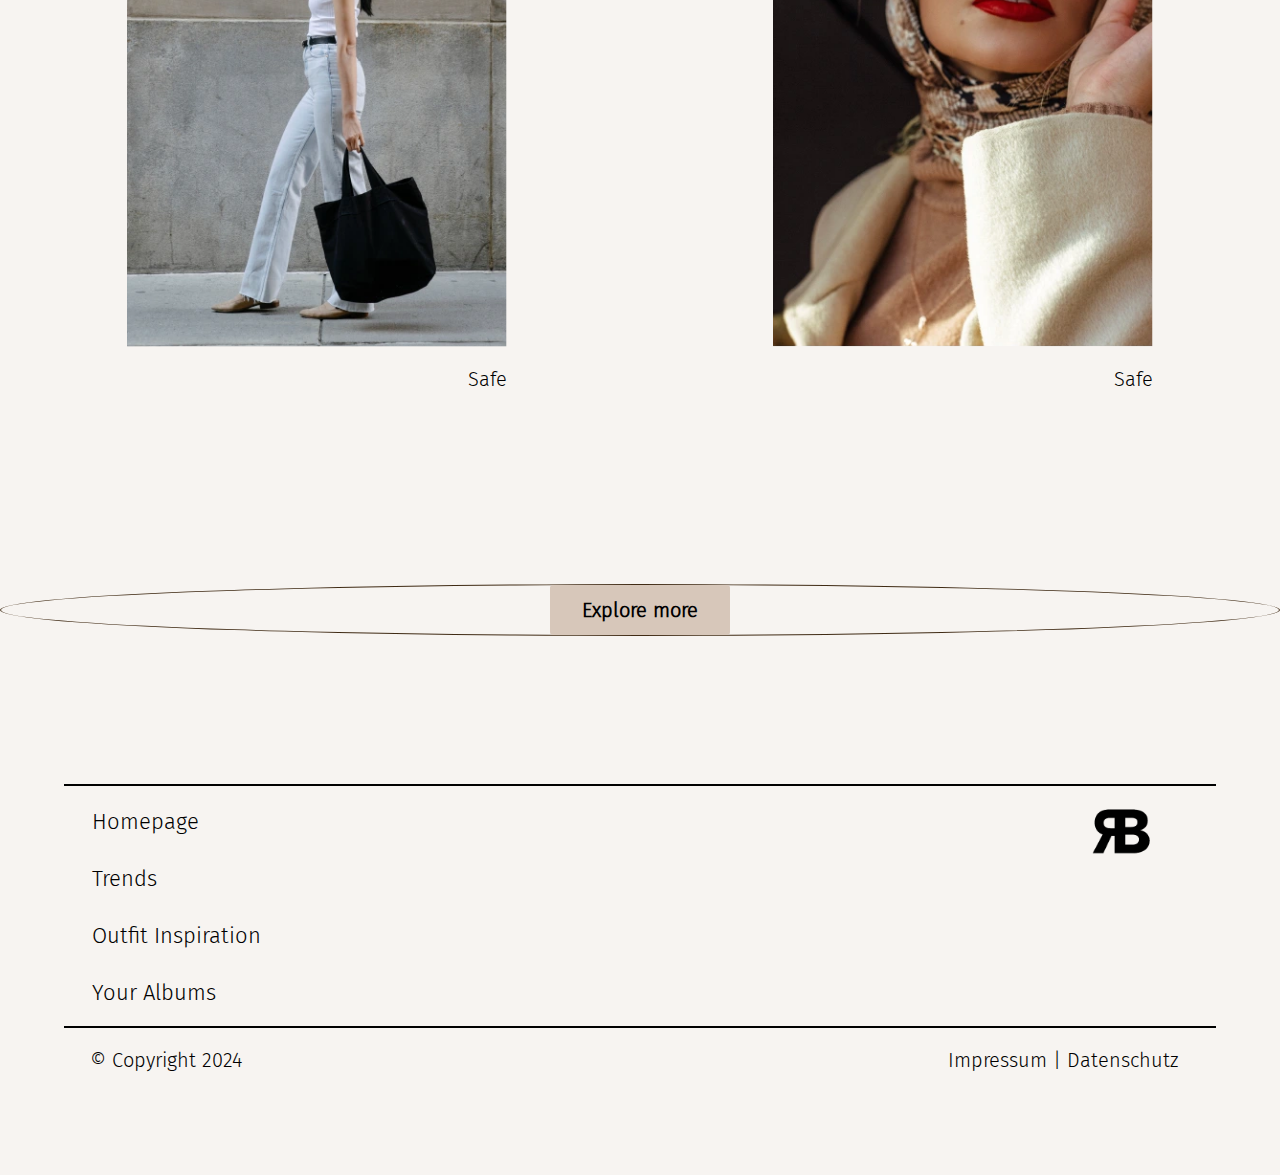
<file: html/outfit-inspiration Kopie.html>
<!DOCTYPE html>
<html lang="en">
<head>
    <meta charset="UTF-8">
    <meta name="viewport" content="width=device-width, initial-scale=1.0">
    <title>Outfit Inspiration</title>
    <link rel="stylesheet" href="../css/main.css">
    <link rel="stylesheet" href="../css/outfit-inspiration.css">
    <link rel="stylesheet" href="https://cdnjs.cloudflare.com/ajax/libs/font-awesome/6.4.0/css/all.min.css">
    <link rel="stylesheet" href="https://fonts.googleapis.com/css2?family=Material+Symbols+Outlined:opsz,wght,FILL,GRAD@24,400,0,0" />
    <link rel="preconnect" href="https://fonts.googleapis.com">
    <script src="../js/main.js"></script>
    <script src="../js/outfit-inspiration.js"></script>
    <link rel="preconnect" href="https://fonts.gstatic.com" crossorigin>
</head>
<body>
    <header>
        <section class="logo">
            <img src="../images/WebP/Logo-big.webp" alt="Logo Ribellas Boutique">
            <i class="fa-solid fa-circle-user"></i>
        </section>

        <nav class="nav-header">
            <ul>
                <li><a href="../index.html">Homepage</a></li>
                <li><a href="trends.html">Trends</a></li>
                <li><a href="outfit-inspiration.html">Outfit Inspiration</a></li>
                <li><a href="your-albums.html">Your Albums</a></li>
            </ul>
        </nav>
        <nav class="burger-menu">
            <div class="burger">
                <div class="burger-icon" id="burger-icon">
                <div class="burger-line"></div>
                <div class="burger-line"></div>
                <div class="burger-line"></div>
            </div>
              </div>
              <div class="mobile-navigation">
                <ul class="nav-list" id="mobile-nav-content">
                    <div class="nav">
                        <li id="homepage"><a href="../index.html">Homepage</a></li>
                        <li><a href="trends.html">Trends</a></li>
                        <li><a href="outfit-inspiration.html">Outfit Inspiration</a></li>
                        <li><a href="your-albums.html">Your Albums</a></li>
                        <li class="exit" id="exit">&times;</li>
                    </div>
                </ul>
            </div>
        </nav>
    </header>
<section class="body">

<section class="title">
    <h1>Outfit Inspiration</h1>
    <h2>Save Your Favourites</h2>
    
</section>
<section class="images-all">

 
  
        <div class="slide">
            <img src="../images/WebP/Outfit-inspo/Winter/Outfit-4.webp" alt="Frau im Winter auf der Strasse">
            <div class="safe">
                <p>Safe</p>
            </div>
        </div>
        <div class="slide">
            <img src="../images/WebP/Outfit-inspo/Winter/Outfit-3.webp" alt="Frau mit Hut im Wald">
            <div class="safe">
                <p>Safe</p>
            </div>
        </div>
        <div class="slide">
            <img src="../images/WebP/Outfit-inspo/Winter/Outfit-1.webp" alt="Frau mit Hut im Schnee">
            <div class="safe">
                <p>Safe</p>
            </div>
        </div>

        <div class="slide">
                <img src="../images/WebP/Outfit-inspo/Spring/outfit-7.webp" alt="Frau in Jupe und Sonnenbrille">
                <div class="safe">
                    <p>Safe</p>
                </div>
        </div>
        <div class="slide"> 
                <img src="../images/WebP/Outfit-inspo/Spring/Outfit-6.webp" alt="Frau mit Hut">
                <div class="safe">
                    <p>Safe</p>
                </div>
        </div>
        <div class="slide"> 
                <img src="../images/WebP/Outfit-inspo/Spring/outfit-1.webp" alt="Frau in Anzug vor Haus">
                <div class="safe">
                    <p>Safe</p>
                </div>
        </div>
          
        <div class="slide">
                <img src="../images/WebP/Outfit-inspo/Summer/Outfit-7.webp" alt="Frau in einem Mantel mit rotem Barret Hut">
                <div class="safe">
                    <p>Safe</p>
                </div>
        </div>
        <div class="slide">
                <img src="../images/WebP/Outfit-inspo/Summer/Outfit-5.webp" alt="Frau in Anzug auf Balkon ">
                <div class="safe">
                    <p>Safe</p>
                </div>
        </div>
        <div class="slide">
                <img src="../images/WebP/Outfit-inspo/Summer/outfit-2.webp" alt="Frau mit Sonnenbrille und Kopftuch">
                <div class="safe">
                    <p>Safe</p>
                </div>
        </div>

        <div class="slide">
                <img src="../images/WebP/Outfit-inspo/Fall/Outfit-7.webp" alt="Frau in Jupe und Sonnenbrille">
                <div class="safe">
                    <p>Safe</p>
                </div>
        </div>
        <div class="slide">
                <img src="../images/WebP/Outfit-inspo/Fall/Outfit-2.webp" alt="Frau mit Hut">
                <div class="safe">
                    <p>Safe</p>
                </div>
        </div>
        <div class="slide">
                <img src="../images/WebP/Outfit-inspo/Fall/Outfit-5.webp" alt="Frau in Anzug vor Haus">
                <div class="safe">
                    <p>Safe</p>
                </div>
        </div>
</section>

<div class="arrow-container">
    <button class="left">&larr;</button> 
    <div class="safe_mobile">
        <p>Safe</p>
      </div>
    <button class="right">&rarr;</button>
  </div>

<div class="button">
    <button class="button-explore">Explore more</button>
</div>
</section>
        
    <footer>
        <div class="top-line">
            <hr>
        </div>
    <section class="footer">
        <div class="logo-small">
            <img src="../images/WebP/Logo-small.webp" alt="Small Logo RB">
        </div>

        <nav class="nav-footer">
            <ul>
                <li><a href="../index.html">Homepage</a></li>
                <li><a href="trends.html">Trends</a></li>
                <li><a href="outfit-inspiration.html">Outfit Inspiration</a></li>
                <li><a href="your-albums.html">Your Albums</a></li>
            </ul>
        </nav>
    </section>

        <div class="bottom-line">
            <hr>
        </div>

        <small>&copy; Copyright 2024 <span><a href="impressum.html">Impressum</a> | <a href="datenschutz.html">Datenschutz</a></span></small>
    </footer>
    
</body>
</html>
</file>
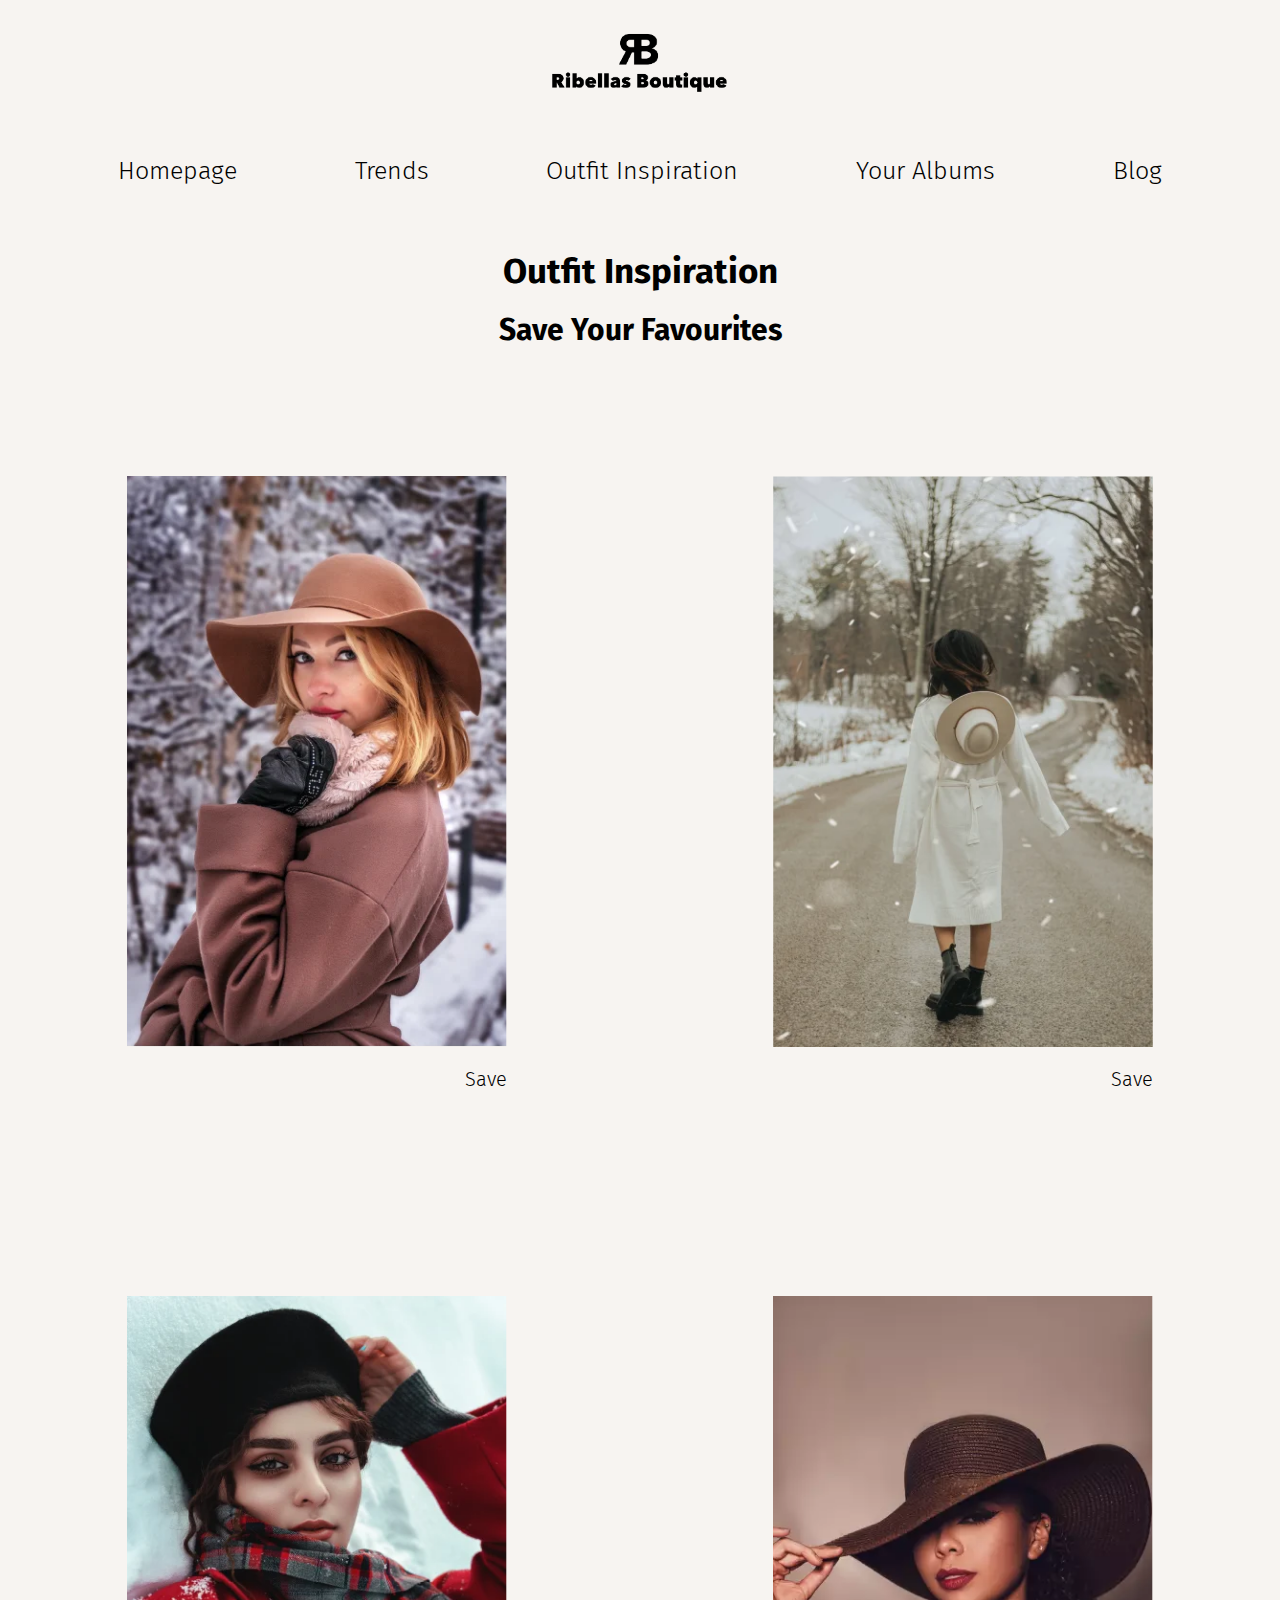
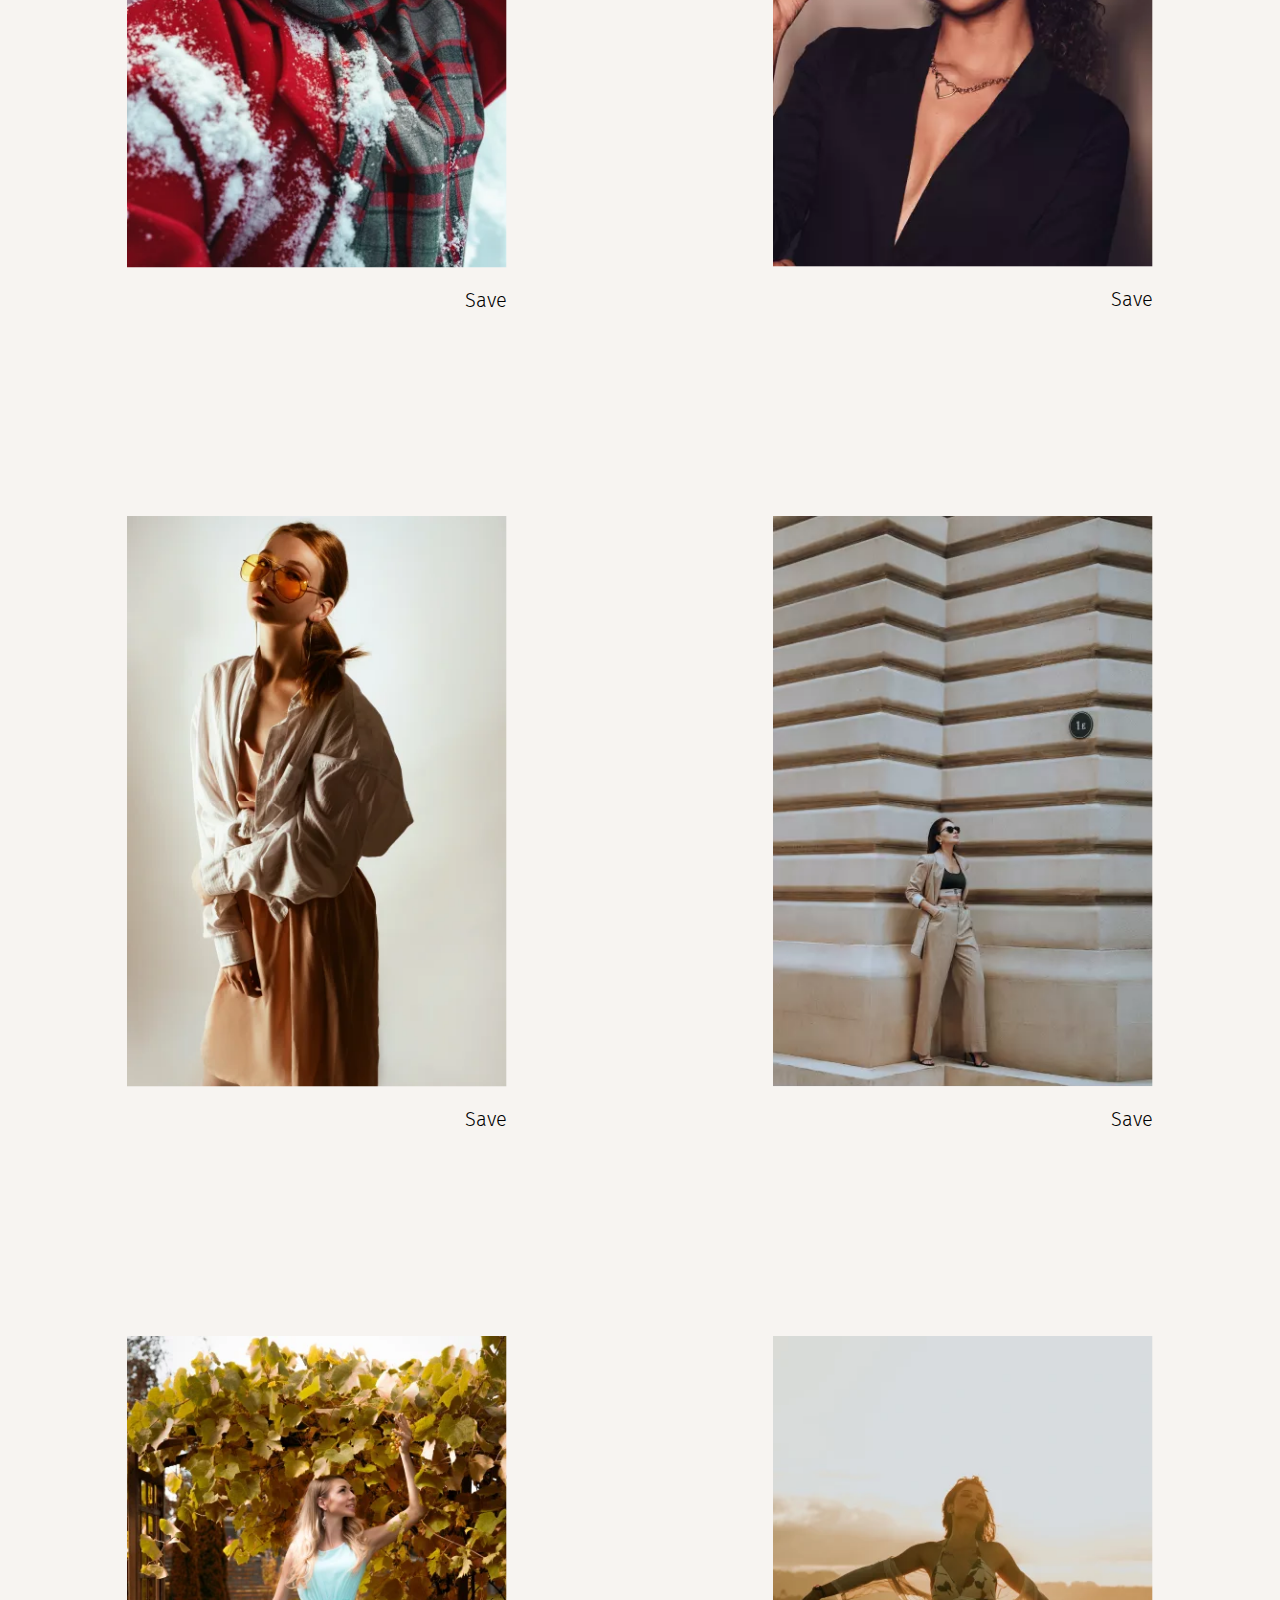
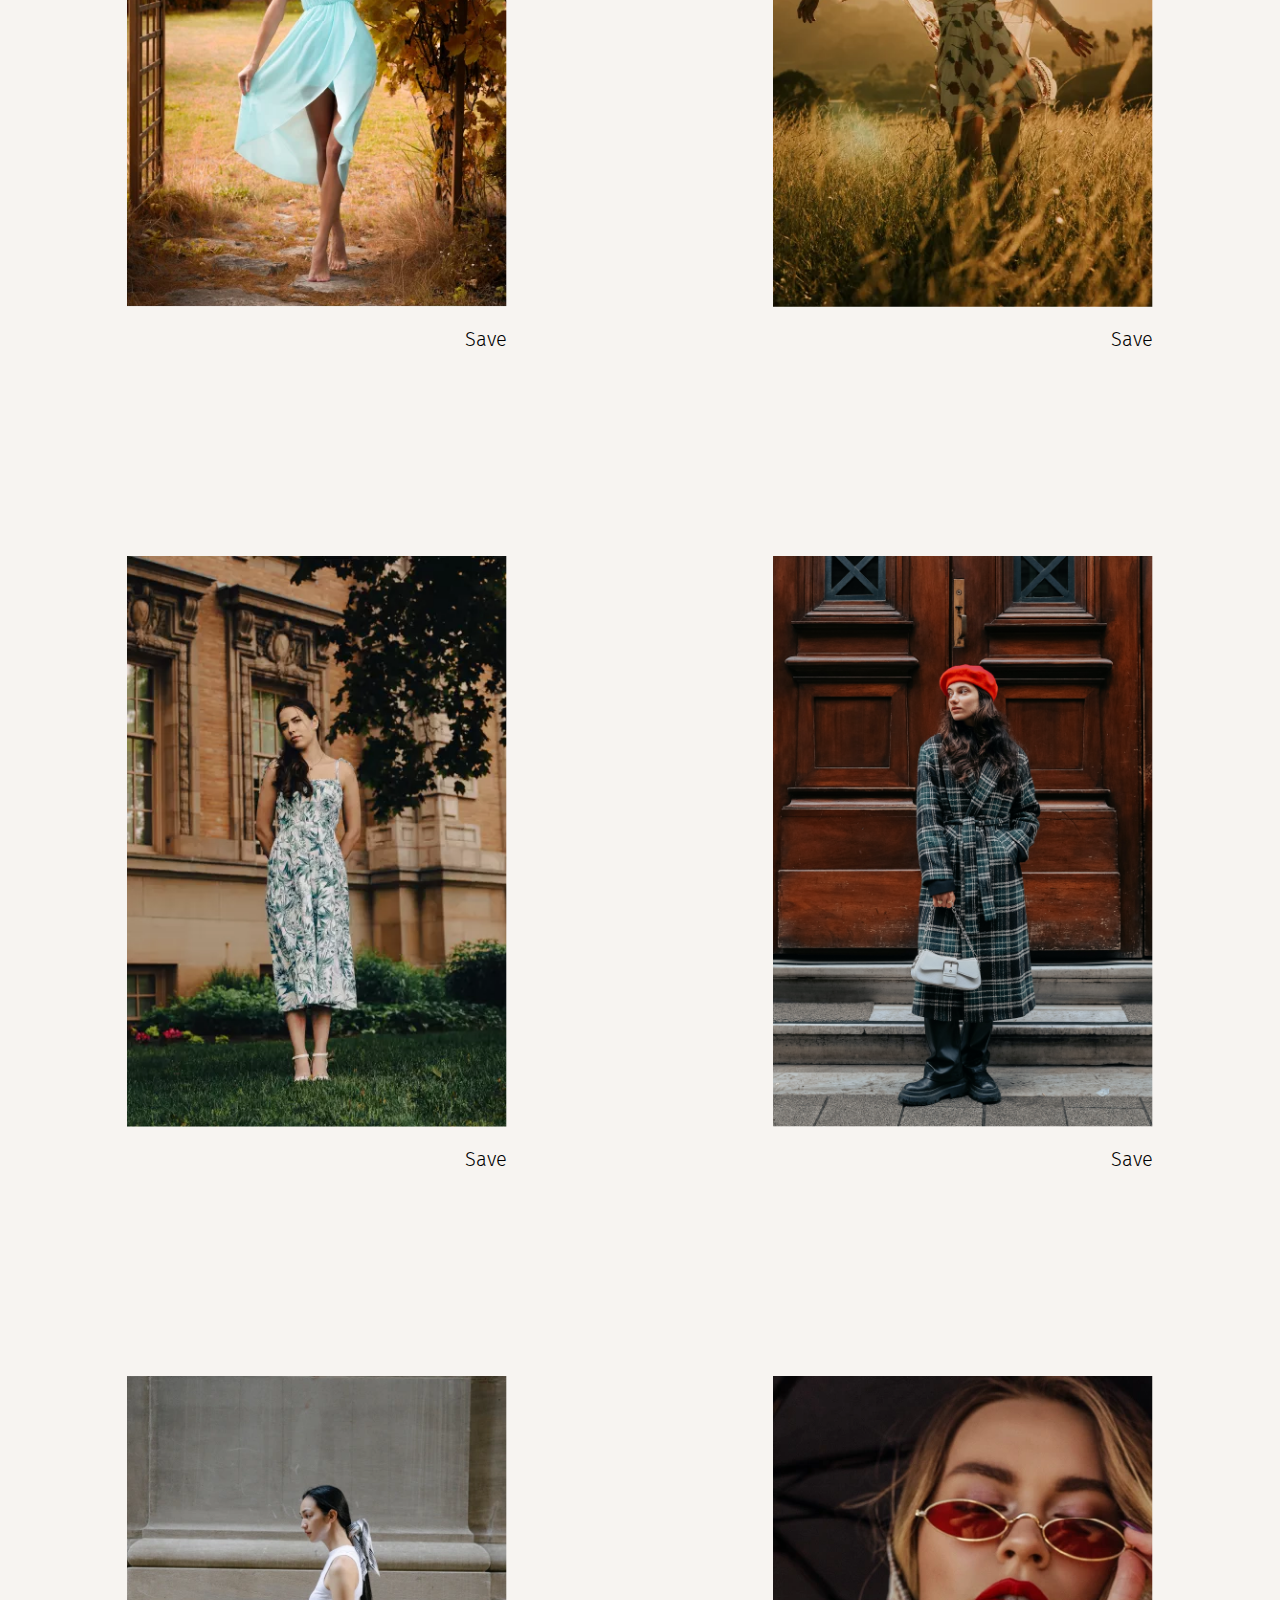
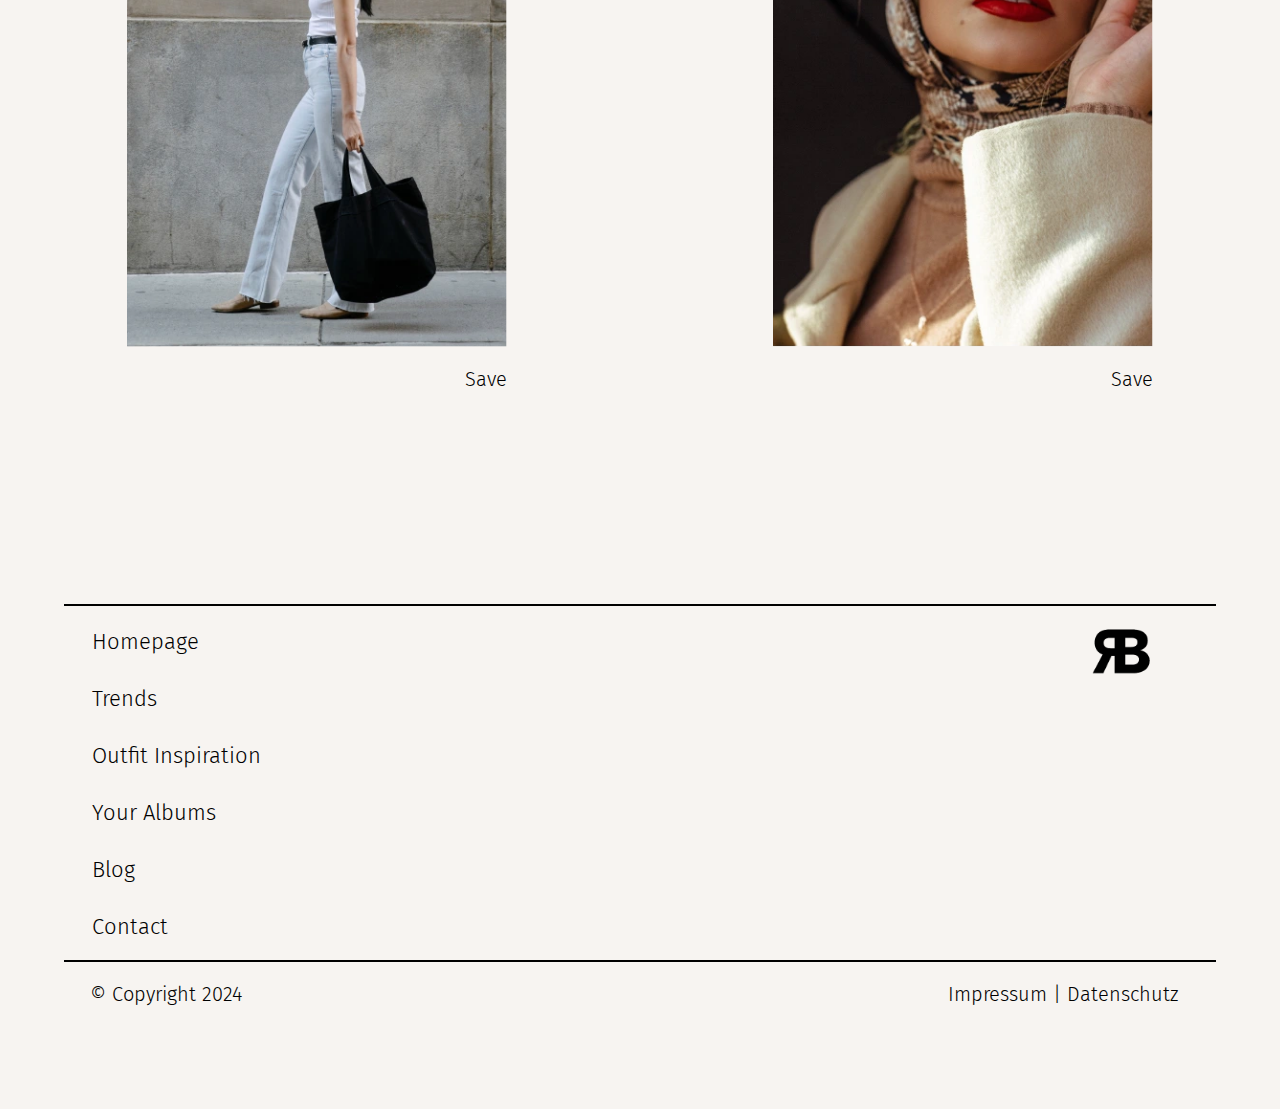
<file: html/outfit-inspiration.html>
<!DOCTYPE html>
<html lang="en">
<head>
    <meta charset="UTF-8">
    <meta name="viewport" content="width=device-width, initial-scale=1.0">
    <title>Outfit Inspiration</title>
    <link rel="stylesheet" href="../css/main.css">
    <link rel="stylesheet" href="../css/outfit-inspiration.css">
    <link rel="stylesheet" href="https://cdnjs.cloudflare.com/ajax/libs/font-awesome/6.4.0/css/all.min.css">
    <link rel="stylesheet" href="https://fonts.googleapis.com/css2?family=Material+Symbols+Outlined:opsz,wght,FILL,GRAD@24,400,0,0" />
    <link rel="preconnect" href="https://fonts.googleapis.com">
    <script src="../js/main.js"></script>
    <script src="../js/slider.js"></script>
    <link rel="preconnect" href="https://fonts.gstatic.com" crossorigin>
</head>
<body>
    <header>
        <section class="logo">
            <img src="../images/WebP/Logo-big.webp" alt="Logo Ribellas Boutique">
            <!-- <i class="fa-solid fa-circle-user"></i> -->
        </section>

        <nav class="nav-header">
            <ul>
                <li><a href="../index.html">Homepage</a></li>
                <li><a href="trends.html">Trends</a></li>
                <li><a href="outfit-inspiration.html">Outfit Inspiration</a></li>
                <li><a href="your-albums.html">Your Albums</a></li>
                <li><a href="blog.html">Blog</a></li>
            </ul>
        </nav>
        <nav class="burger-menu">
            <div class="burger">
                <div class="burger-icon" id="burger-icon">
                <div class="burger-line"></div>
                <div class="burger-line"></div>
                <div class="burger-line"></div>
            </div>
              </div>
              <div class="mobile-navigation">
                <ul class="nav-list" id="mobile-nav-content">
                    <div class="nav">
                        <li id="homepage"><a href="../index.html">Homepage</a></li>
                        <li><a href="trends.html">Trends</a></li>
                        <li><a href="outfit-inspiration.html">Outfit Inspiration</a></li>
                        <li><a href="your-albums.html">Your Albums</a></li>
                        <li><a href="blog.html">Blog</a></li>
                        <li><a href="contact.html">Contact</a></li>
                        <li class="exit" id="exit">&times;</li>
                    </div>
                </ul>
            </div>
        </nav>
    </header>
<section class="body">

<section class="title">
    <h1>Outfit Inspiration</h1>
    <h2>Save Your Favourites</h2>
    
</section>
<div class="container-images">

<section class="images-all">
  
        <div class="slide">
            <img src="../images/WebP/Outfit-inspo/Winter/Outfit-4.webp" alt="Frau im Winter auf der Strasse">
            <div class="safe">
                <p>Save</p>
            </div>
        </div>
        <div class="slide">
            <img src="../images/WebP/Outfit-inspo/Winter/Outfit-3.webp" alt="Frau mit Hut im Wald">
            <div class="safe">
                <p>Save</p>
            </div>
        </div>
        <div class="slide">
            <img src="../images/WebP/Outfit-inspo/Winter/Outfit-1.webp" alt="Frau mit Hut im Schnee">
            <div class="safe">
                <p>Save</p>
            </div>
        </div>

        <div class="slide">
                <img src="../images/WebP/Outfit-inspo/Spring/outfit-7.webp" alt="Frau in Jupe und Sonnenbrille">
                <div class="safe">
                    <p>Save</p>
                </div>
        </div>
        <div class="slide"> 
                <img src="../images/WebP/Outfit-inspo/Spring/Outfit-6.webp" alt="Frau mit Hut">
                <div class="safe">
                    <p>Save</p>
                </div>
        </div>
        <div class="slide"> 
                <img src="../images/WebP/Outfit-inspo/Spring/outfit-1.webp" alt="Frau in Anzug vor Haus">
                <div class="safe">
                    <p>Save</p>
                </div>
        </div>
          
        <div class="slide">
                <img src="../images/WebP/Outfit-inspo/Summer/Outfit-7.webp" alt="Frau in einem Mantel mit rotem Barret Hut">
                <div class="safe">
                    <p>Save</p>
                </div>
        </div>
        <div class="slide">
                <img src="../images/WebP/Outfit-inspo/Summer/Outfit-5.webp" alt="Frau in Anzug auf Balkon ">
                <div class="safe">
                    <p>Save</p>
                </div>
        </div>
        <div class="slide">
                <img src="../images/WebP/Outfit-inspo/Summer/outfit-2.webp" alt="Frau mit Sonnenbrille und Kopftuch">
                <div class="safe">
                    <p>Save</p>
                </div>
        </div>

        <div class="slide">
                <img src="../images/WebP/Outfit-inspo/Fall/Outfit-7.webp" alt="Frau in Jupe und Sonnenbrille">
                <div class="safe">
                    <p>Save</p>
                </div>
        </div>
        <div class="slide">
                <img src="../images/WebP/Outfit-inspo/Fall/Outfit-2.webp" alt="Frau mit Hut">
                <div class="safe">
                    <p>Save</p>
                </div>
        </div>
        <div class="slide">
                <img src="../images/WebP/Outfit-inspo/Fall/Outfit-5.webp" alt="Frau in Anzug vor Haus">
                <div class="safe">
                    <p>Save</p>
                </div>
        </div>
</section>
</div>

<div class="safe_mobile">
    <p>Save</p>
  </div>
  
<div class="arrow-container">
    <button class="left">Previous Slide</button> 
    <button id="play">Play</button>
    <button id="pause">Pause</button>
    <button class="right">Next Slide</button>
  </div>

</section>
        
    <footer>
        <div class="top-line">
            <hr>
        </div>
    <section class="footer">
        <div class="logo-small">
            <img src="../images/WebP/Logo-small.webp" alt="Small Logo RB">
        </div>

        <nav class="nav-footer">
            <ul>
                <li><a href="../index.html">Homepage</a></li>
                <li><a href="trends.html">Trends</a></li>
                <li><a href="outfit-inspiration.html">Outfit Inspiration</a></li>
                <li><a href="your-albums.html">Your Albums</a></li>
                <li><a href="blog.html">Blog</a></li>
                <li><a href="contact.html">Contact</a></li>
            </ul>
        </nav>
    </section>

        <div class="bottom-line">
            <hr>
        </div>

        <small>&copy; Copyright 2024 <span><a href="impressum.html">Impressum</a> | <a href="datenschutz.html">Datenschutz</a></span></small>
    </footer>
    
</body>
</html>
</file>
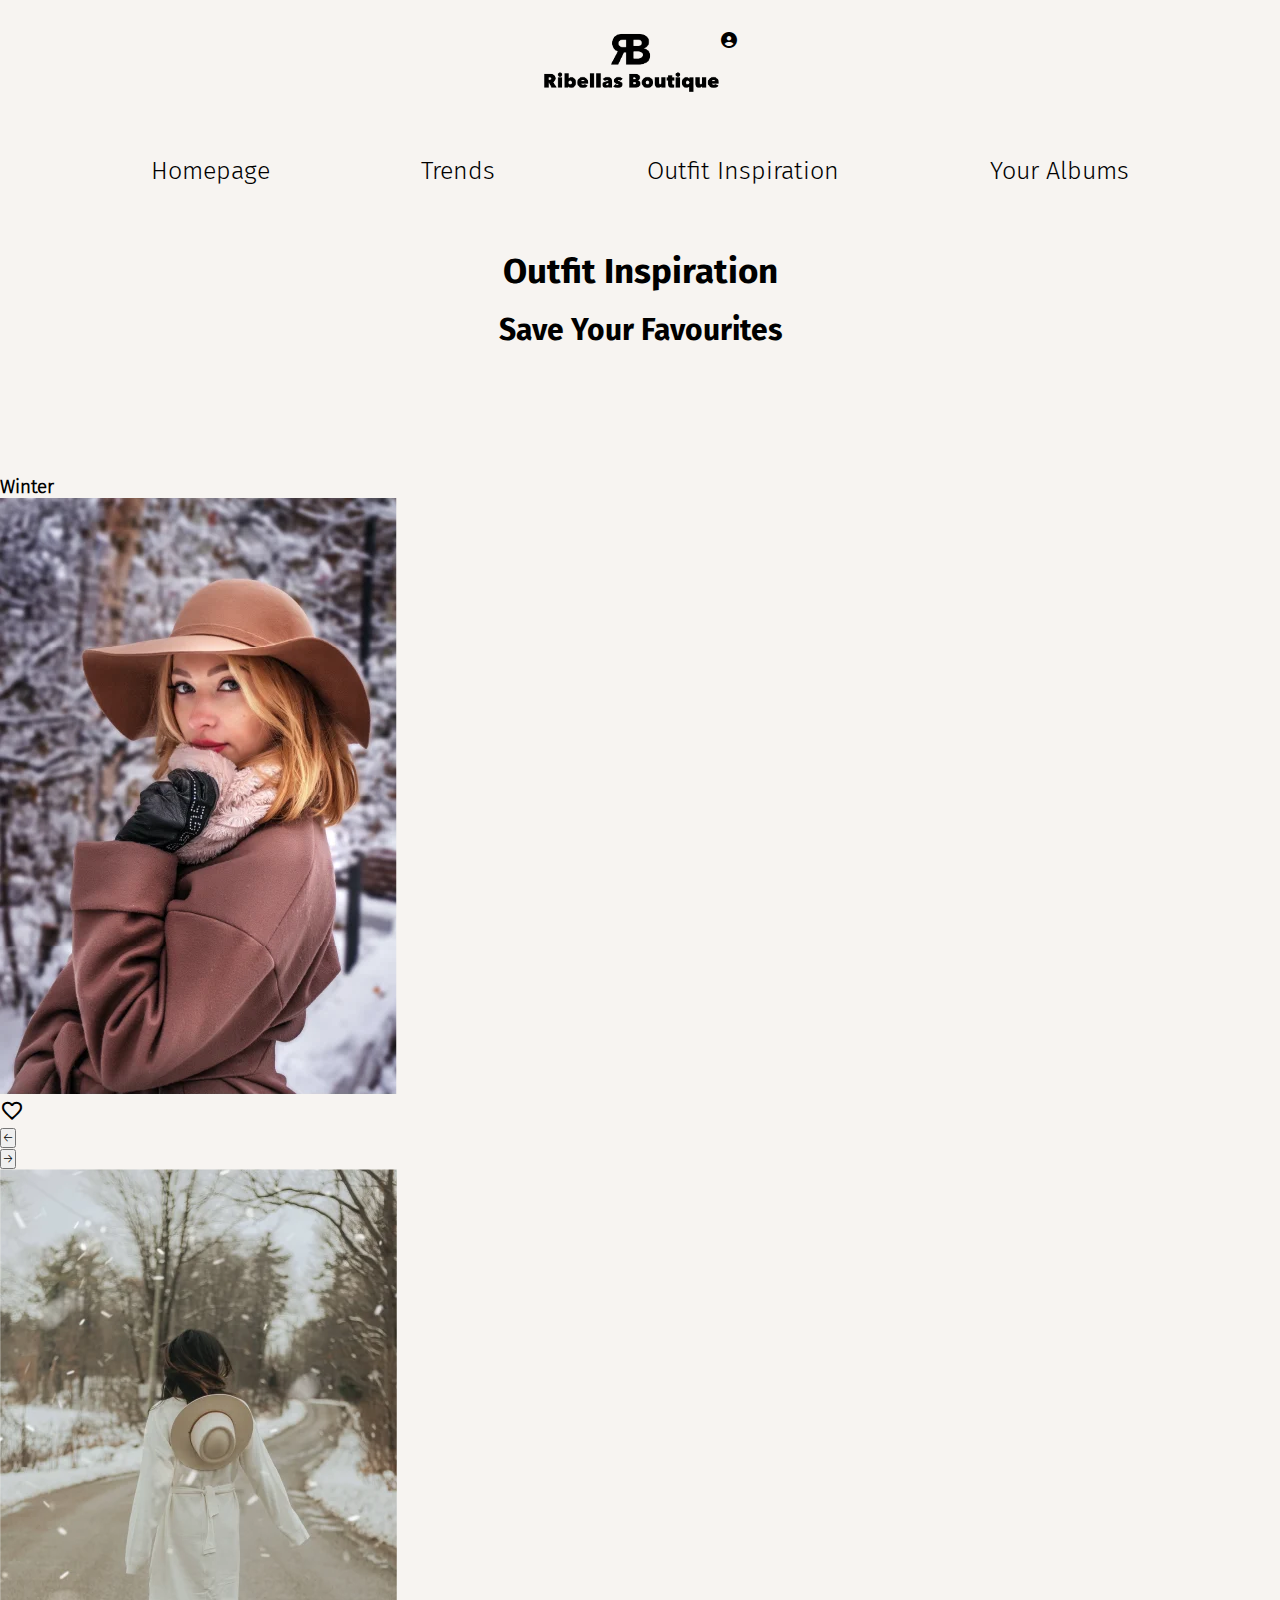
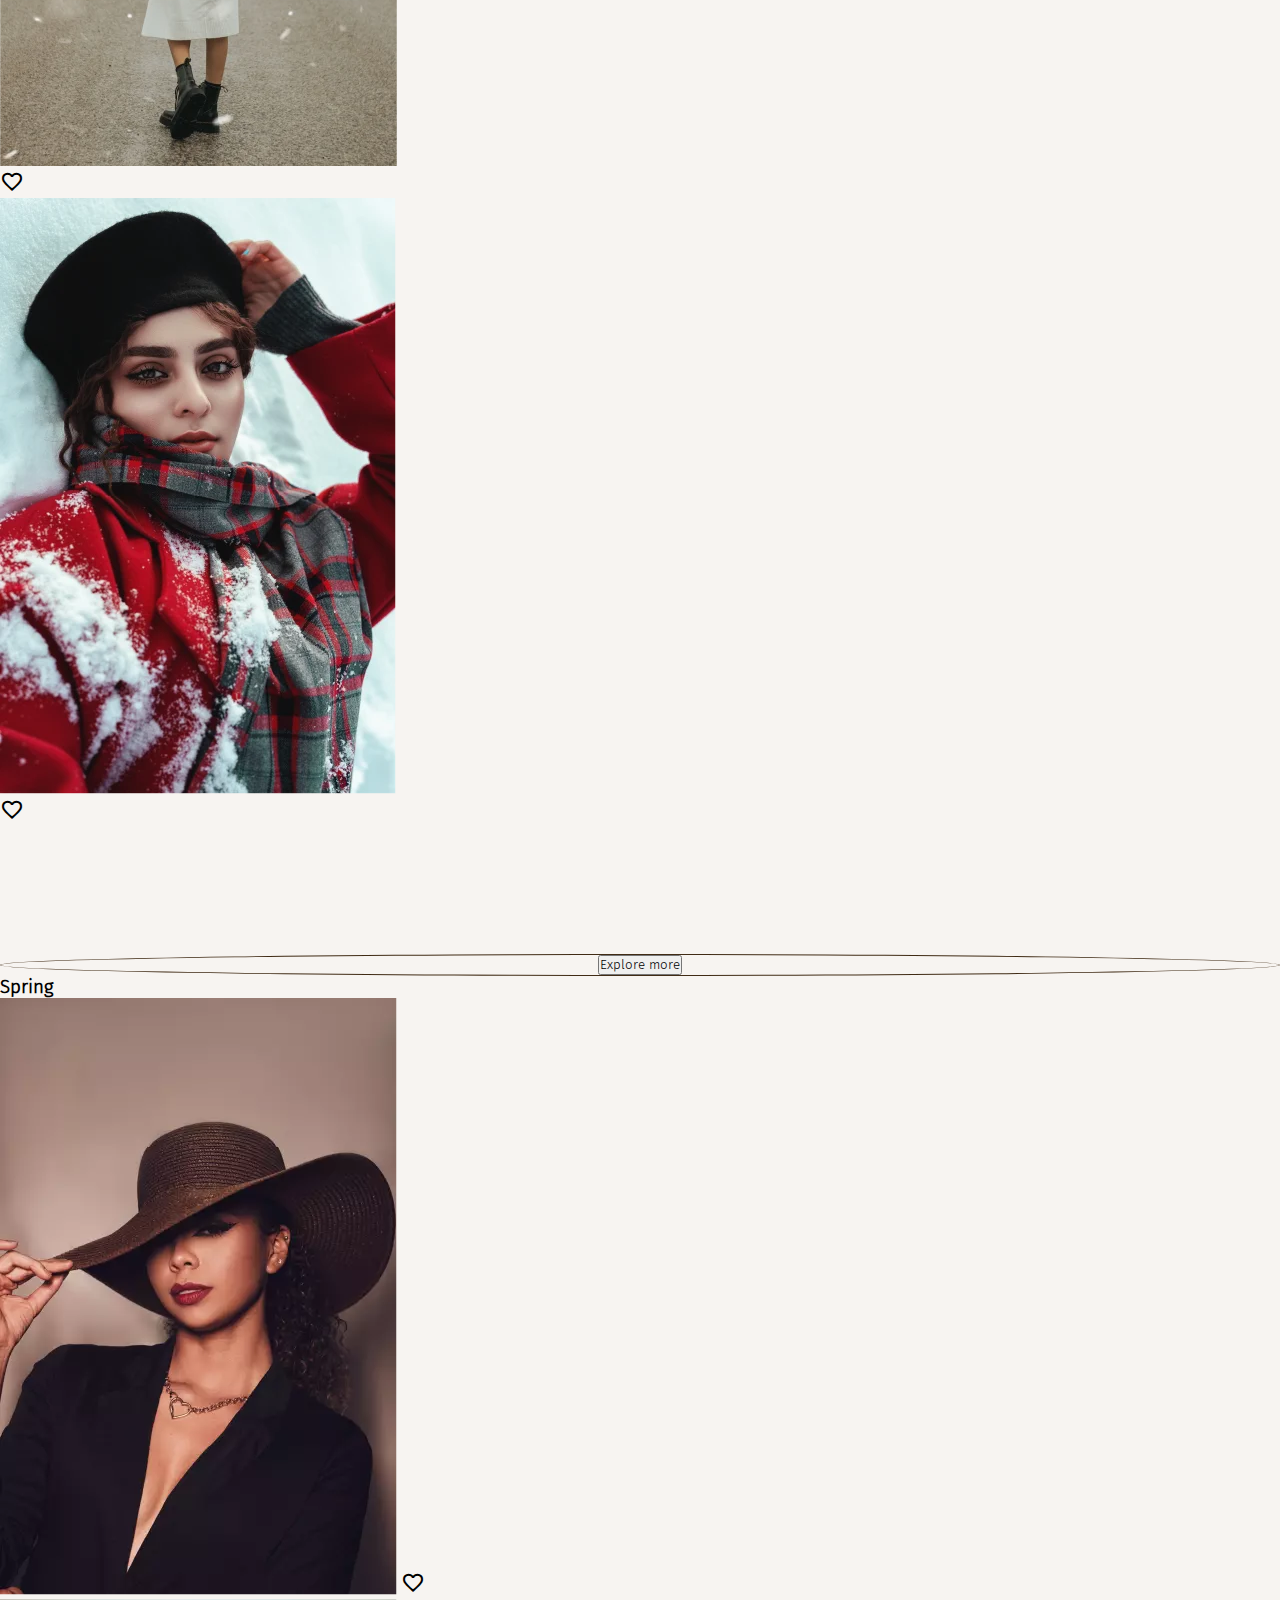
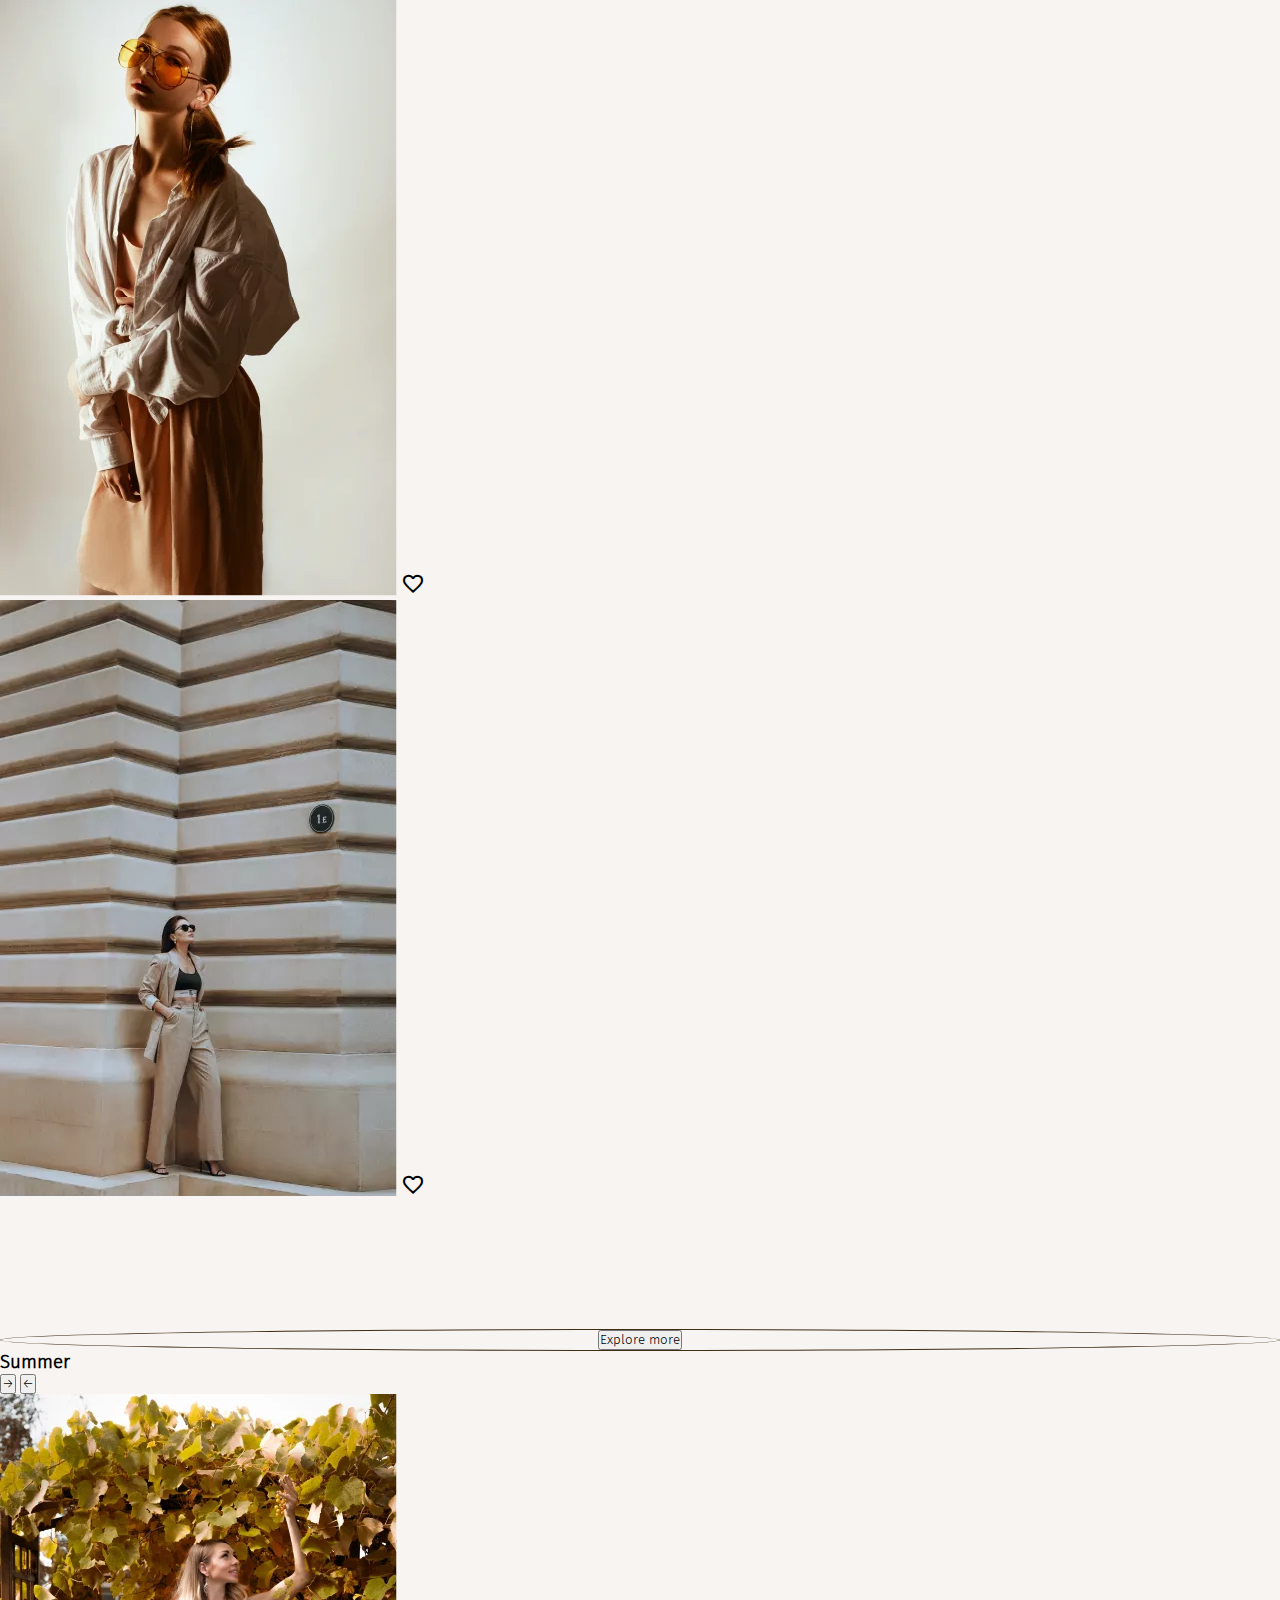
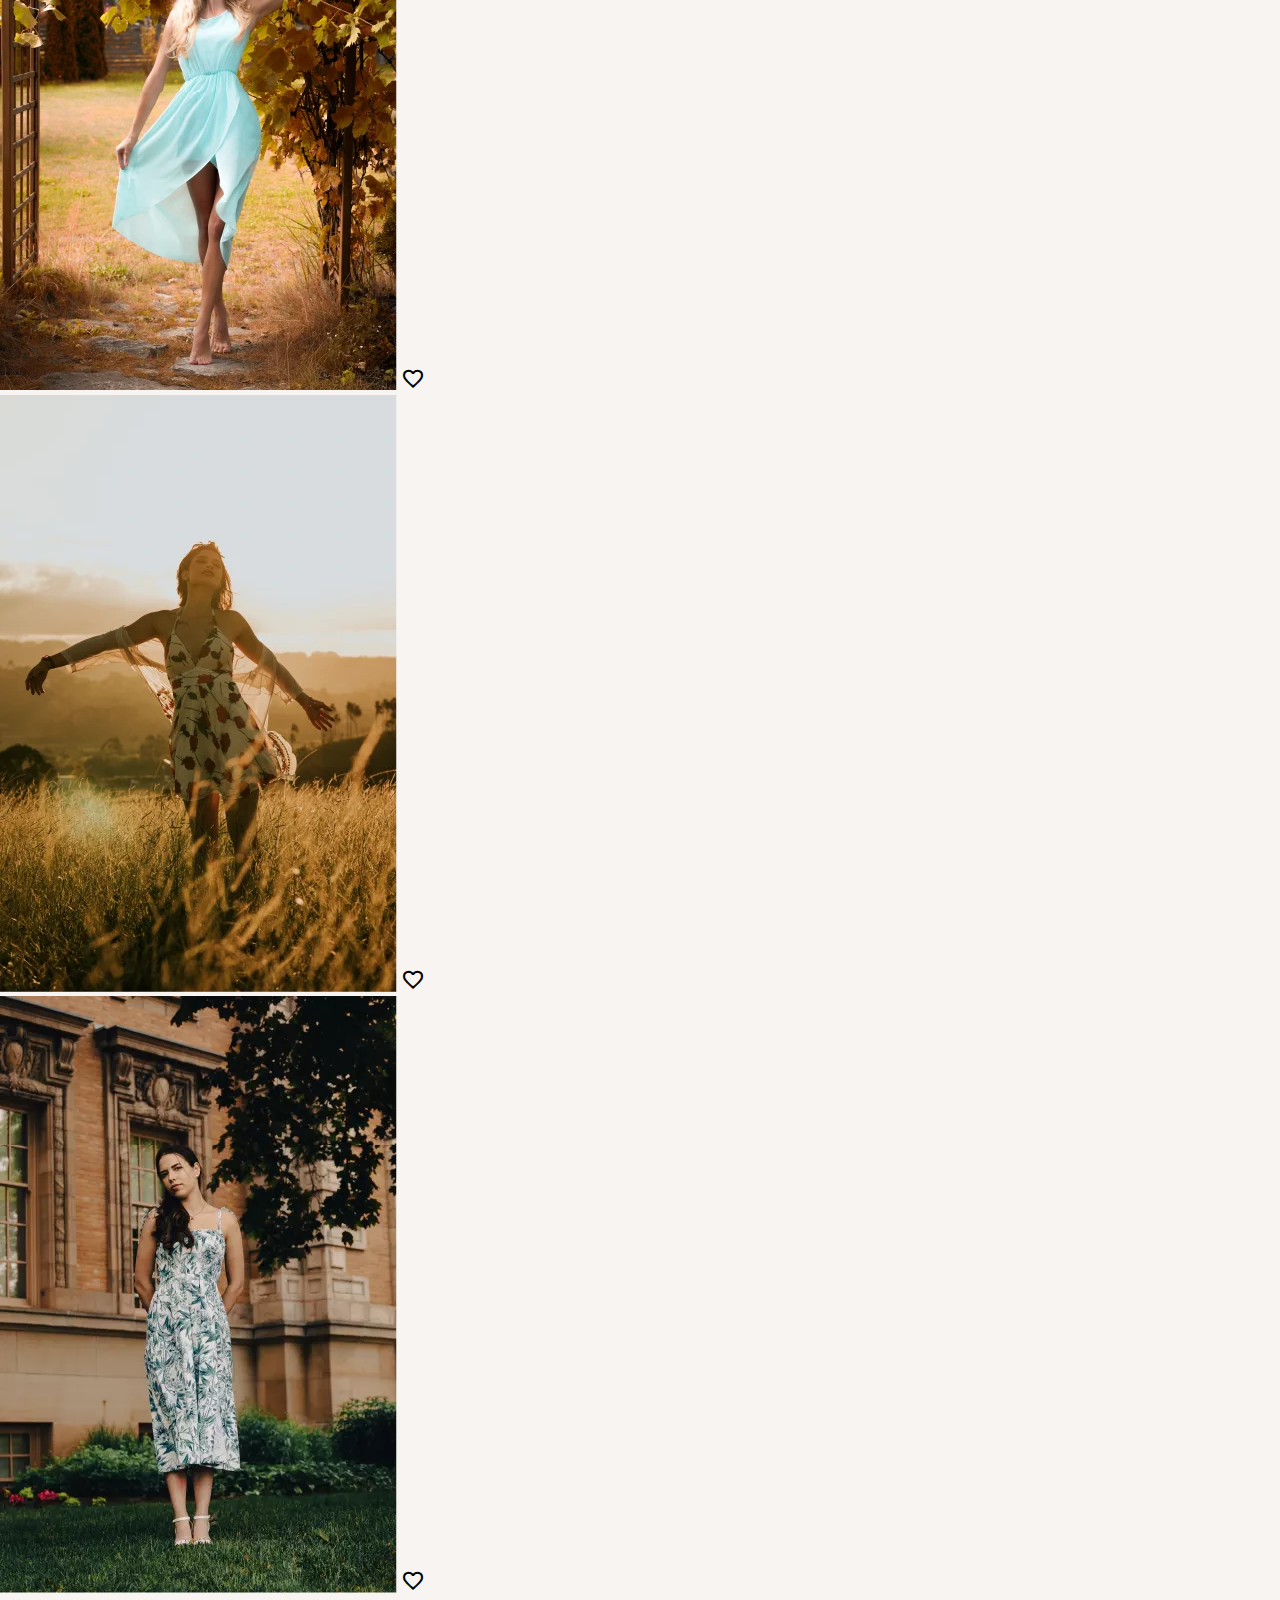
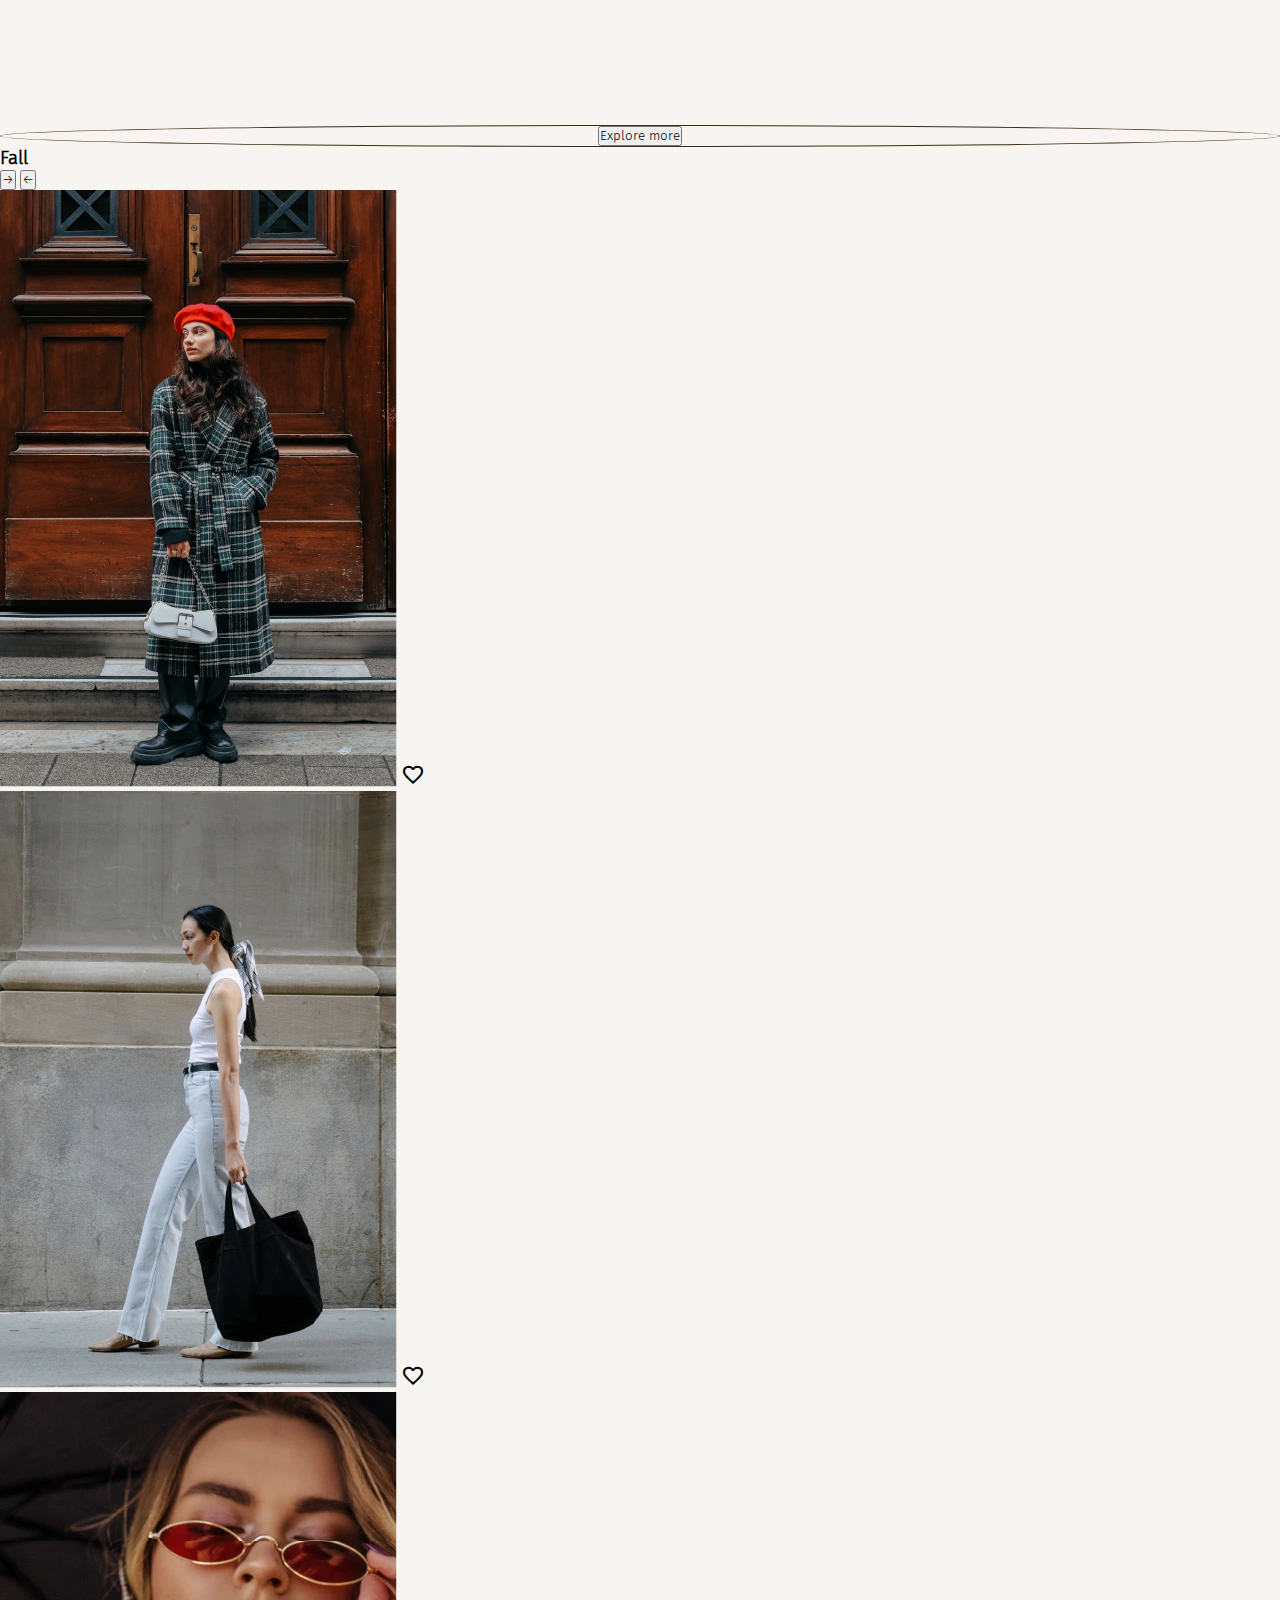
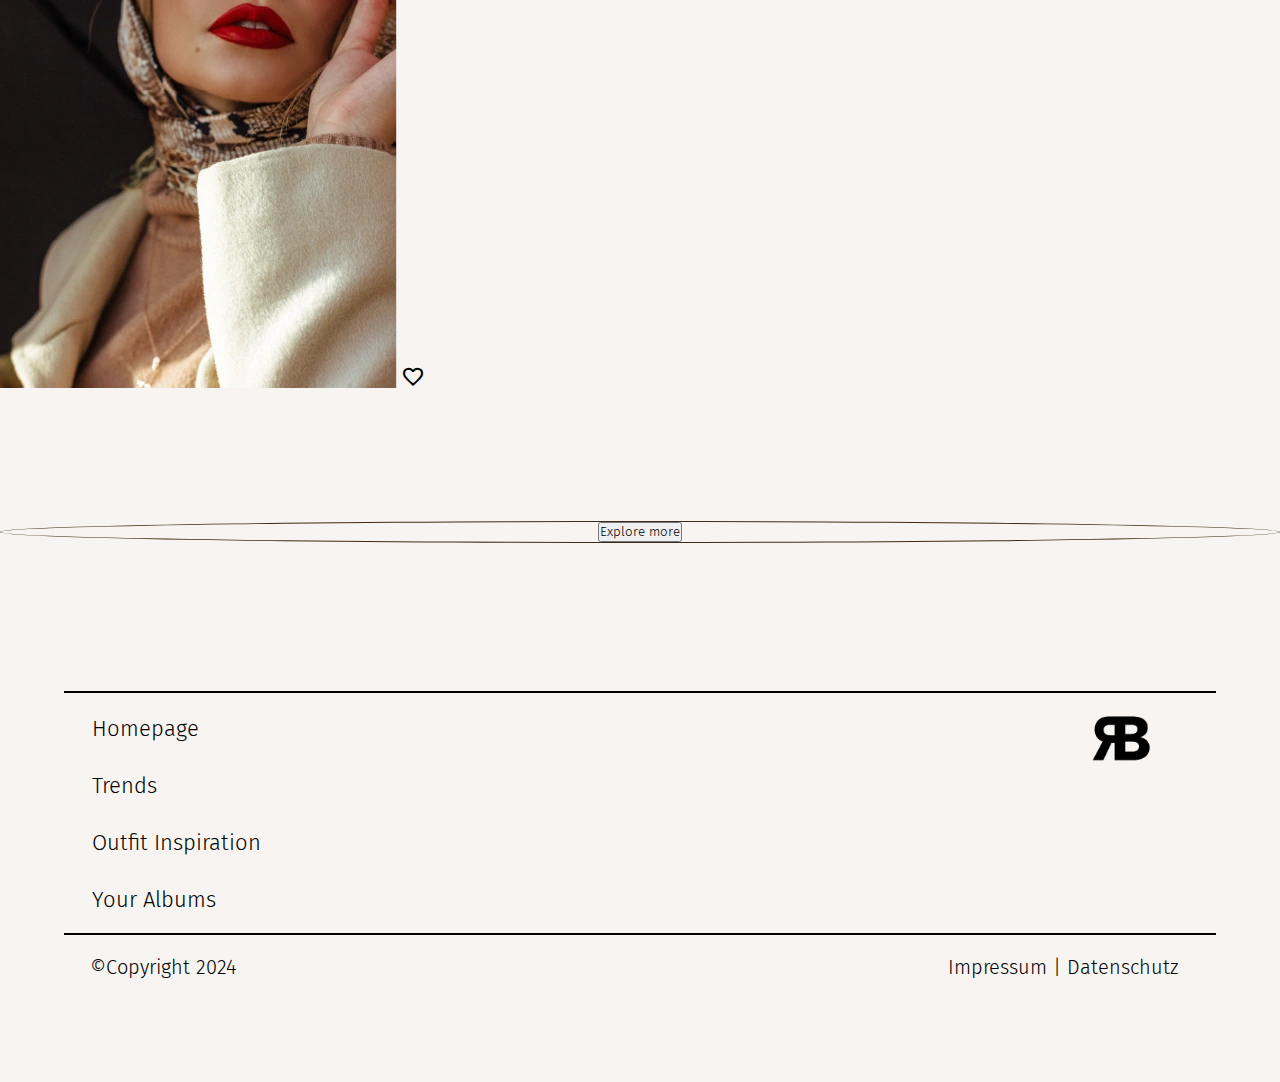
<file: html/outfit-inspiration_test_slider.html>
<!DOCTYPE html>
<html lang="en">
<head>
    <meta charset="UTF-8">
    <meta name="viewport" content="width=device-width, initial-scale=1.0">
    <title>Outfit Inspiration</title>
    <link rel="stylesheet" href="../css/main.css">
    <link rel="stylesheet" href="../css/outfit-inspiration.css">
    <link rel="stylesheet" href="https://cdnjs.cloudflare.com/ajax/libs/font-awesome/6.4.0/css/all.min.css">
    <link rel="stylesheet" href="https://fonts.googleapis.com/css2?family=Material+Symbols+Outlined:opsz,wght,FILL,GRAD@24,400,0,0" />
    <link rel="preconnect" href="https://fonts.googleapis.com">
    <script src="../js/main.js"></script>
    <script src="../js/outfit-inspiration.js"></script>
    <link rel="preconnect" href="https://fonts.gstatic.com" crossorigin>
</head>
<body>
    <header>
        <section class="logo">
            <img src="../images/WebP/Logo-big.webp" alt="Logo Ribellas Boutique">
            <i class="fa-solid fa-circle-user"></i>
        </section>

        <nav class="nav-header">
            <ul>
                <li><a href="../index.html">Homepage</a></li>
                <li><a href="trends.html">Trends</a></li>
                <li><a href="outfit-inspiration.html">Outfit Inspiration</a></li>
                <li><a href="your-albums.html">Your Albums</a></li>
            </ul>
        </nav>
        <nav class="burger-menu">
            <div class="burger">
                <div class="burger-icon" id="burger-icon">
                <div class="burger-line"></div>
                <div class="burger-line"></div>
                <div class="burger-line"></div>
            </div>
              </div>
              <div class="mobile-navigation">
                <ul class="nav-list" id="mobile-nav-content">
                    <div class="nav">
                        <li id="homepage"><a href="../index.html">Homepage</a></li>
                        <li><a href="trends.html">Trends</a></li>
                        <li><a href="outfit-inspiration.html">Outfit Inspiration</a></li>
                        <li><a href="your-albums.html">Your Albums</a></li>
                        <li class="exit" id="exit">&times;</li>
                    </div>
                </ul>
            </div>
        </nav>
    </header>
<section class="body">

    <section class="title">
        <h1>Outfit Inspiration</h1>
        <h2>Save Your Favourites</h2>
        
    </section>
    <section class="winter">
        <div class="h3-winter">
            <h3>Winter</h3>   
        </div>
        <section class="images-winter">
        
           

            <div class="image-winter-right">
                              
                    <div class="image-winter1">
                        <img src="../images/WebP/Outfit-inspo/Winter/Outfit-4.webp" alt="Frau im Winter auf der Strasse">
                        
                    </div>
                    <span class="material-symbols-outlined">favorite</span>
                    <div class="arrow-winter-left">
                        <button class="left">&larr;</button>
                    </div>
        
                    <div class="arrow-winter-right">
                        <button class="right">&rarr;</button>
                    </div>
                   
            </div>

            <div class="image-winter-middle">
                    <div class="image-winter1">
                        <img src="../images/WebP/Outfit-inspo/Winter/Outfit-3.webp" alt="Frau mit Hut im Wald">
                    </div>
                <span class="material-symbols-outlined">favorite</span>
            </div>
            <div class="image-winter-left">
                <div class="image-winter1">
                    <img src="../images/WebP/Outfit-inspo/Winter/Outfit-1.webp" alt="Frau mit Hut im Schnee">
                </div>
            
                <span class="material-symbols-outlined">favorite</span>
            </div>
        </section>
        <div class="button">
            <button class="button-winter">Explore more</button>
        </div>
    
    </section>
    
    <section class="spring">
        <div class="h3-spring">
            <h3>Spring</h3>   
        </div>
    
        <section class="images-spring">
           

            <div class="image-spring-right">
                <!-- <div class="arrow-spring-left">
                    <button class="left1">&larr;</button>
                </div>
                <div class="arrow-spring-right">
                    <button class="right1">&rarr;</button>
                </div> -->
                <div class="image-spring1">
                    <img src="../images/WebP/Outfit-inspo/Spring/outfit-7.webp" alt="Frau in Jupe und Sonnenbrille">
                    <span class="material-symbols-outlined">favorite</span>
                </div>
               
            </div>
            <div class="image-spring-middle"> 
                <div class="image-spring1">
                <img src="../images/WebP/Outfit-inspo/Spring/Outfit-6.webp" alt="Frau mit Hut">
                <span class="material-symbols-outlined">favorite</span>
            </div>
            </div>
            <div class="image-spring-left"> 
                <div class="image-spring1">
                <img src="../images/WebP/Outfit-inspo/Spring/outfit-1.webp" alt="Frau in Anzug vor Haus">
                <span class="material-symbols-outlined">favorite</span>
            </div>
            </div>
        </section>
        <div class="button">
            <button class="button-spring">Explore more</button>
        </div>
    </section>
    
    <section class="summer">
        <div class="h3-summer">
            <h3>Summer</h3>   
        </div>
        <section class="images-summer">
            <button class="right">&rarr;</button>
            <button class="left">&larr;</button>

        <div class="image-summer-right">
            <img src="../images/WebP/Outfit-inspo/Summer/Outfit-7.webp" alt="Frau in einem Mantel mit rotem Barret Hut">
            <span class="material-symbols-outlined">favorite</span>
        </div>
        <div class="image-summer-middle">
            <img src="../images/WebP/Outfit-inspo/Summer/Outfit-5.webp" alt="Frau in Anzug auf Balkon ">
            <span class="material-symbols-outlined">favorite</span>
        </div>
        <div class="image-summer-left">
            <img src="../images/WebP/Outfit-inspo/Summer/outfit-2.webp" alt="Frau mit Sonnenbrille und Kopftuch">
            <span class="material-symbols-outlined">favorite</span>
        </div>
    </section>
    <div class="button">
        <button class="button-summer">Explore more</button>
    </div>
    </section>
    
    <section class="fall">
        <div class="h3-fall">
            <h3>Fall</h3>   
        </div>
        <section class="images-fall">
            <button class="right">&rarr;</button>
            <button class="left">&larr;</button>

            <div class="image-fall-right">
                <img src="../images/WebP/Outfit-inspo/Fall/Outfit-7.webp" alt="Frau in Jupe und Sonnenbrille">
                <span class="material-symbols-outlined">favorite</span>
            </div>
    
            <div class="image-fall-middle">
                <img src="../images/WebP/Outfit-inspo/Fall/Outfit-2.webp" alt="Frau mit Hut">
                <span class="material-symbols-outlined">favorite</span>
            </div>
    
            <div class="image-fall-left">
                <img src="../images/WebP/Outfit-inspo/Fall/Outfit-5.webp" alt="Frau in Anzug vor Haus">
                <span class="material-symbols-outlined">favorite</span>
            </div>
        </section>
        <div class="button">
            <button class="button-fall">Explore more</button>
        </div>
    </section>
    
    </section>
        
    <footer>
        <div class="top-line">
            <hr>
        </div>
    <section class="footer">
        <div class="logo-small">
            <img src="../images/WebP/Logo-small.webp" alt="Small Logo RB">
        </div>

        <nav class="nav-footer">
            <ul>
                <li><a href="../index.html">Homepage</a></li>
                <li><a href="trends.html">Trends</a></li>
                <li><a href="outfit-inspiration.html">Outfit Inspiration</a></li>
                <li><a href="your-albums.html">Your Albums</a></li>
            </ul>
        </nav>
    </section>

        <div class="bottom-line">
            <hr>
        </div>

        <small> <span id="copy">&copy;Copyright 2024 </span> <span> <a href="impressum.html">Impressum</a> | <a href="datenschutz.html">Datenschutz</a></span></small>
    </footer>
    
</body>
</html>
</file>
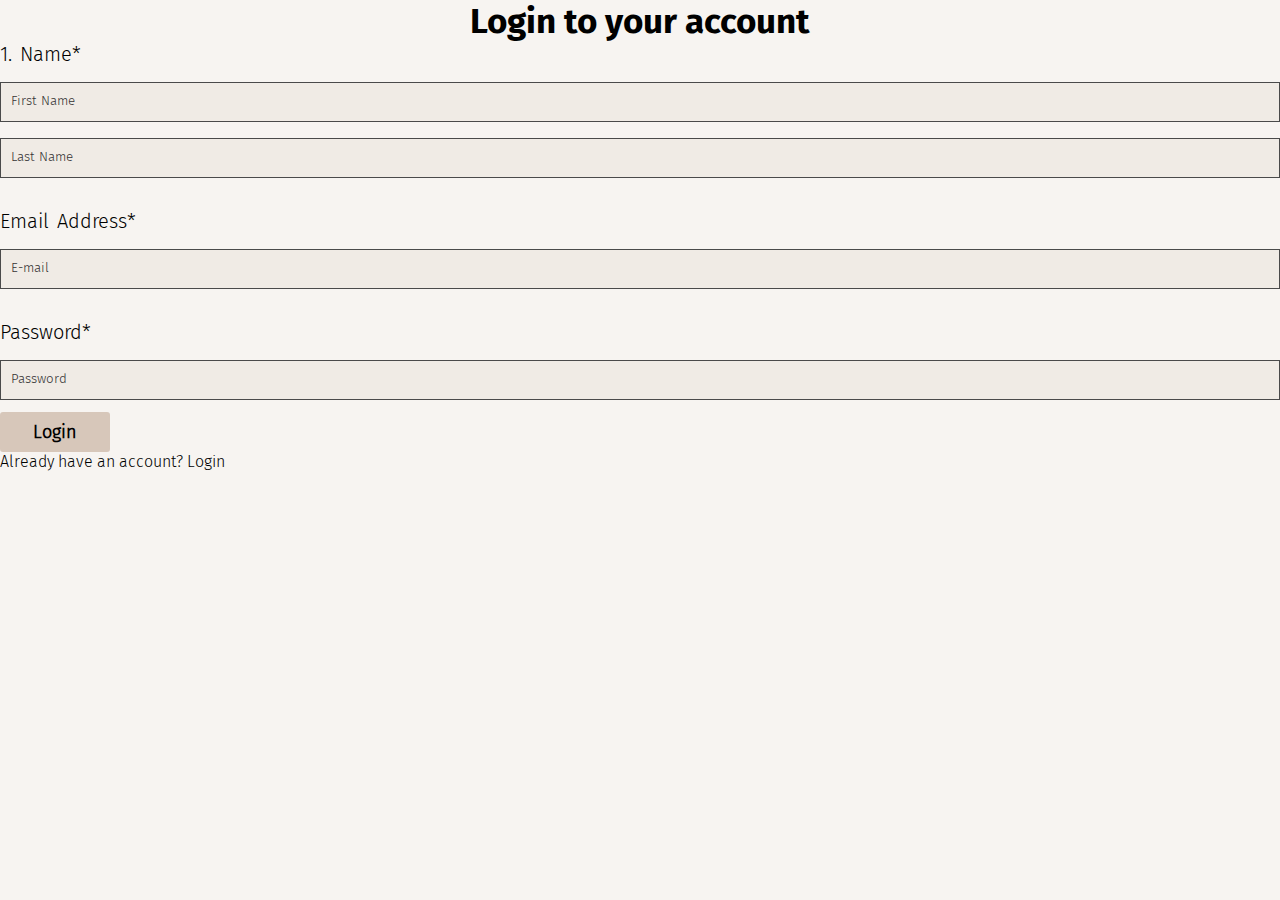
<file: html/register.html>
<!DOCTYPE html>
<html lang="en">
<head>
    <meta charset="UTF-8">
    <meta name="viewport" content="width=device-width, initial-scale=1.0">
    <link rel="stylesheet" href="../css/main.css">
    <link rel="stylesheet" href="../css/contact.css">
    <title>Register</title>
</head>
<body>

    <section class="titles">
        <h1>Login to your account</h1>
    </section>
    <section class="registrierung">
        <form action="../php/anmelden.php" method="GET">
            <label for="first-name">1. Name*</label>
            <input type="text" id="first-name" placeholder="First Name">
            <input type="text" id="last-name" placeholder="Last Name">
            <br>
            <label for="email-adress">Email Address*</label>
            <input type="email" id="email-address" placeholder="E-mail">
            <br>
            <label for="password">Password*</label>
            <input type="password" id="password"  placeholder="Password">
            <div class="buttons">
                <button id="submit">Login</button>
            </div>
            <p>Already have an account? <a href="anmelden.html">Login</a></p>
        </form>
    </section>
</body>
</html>
</file>
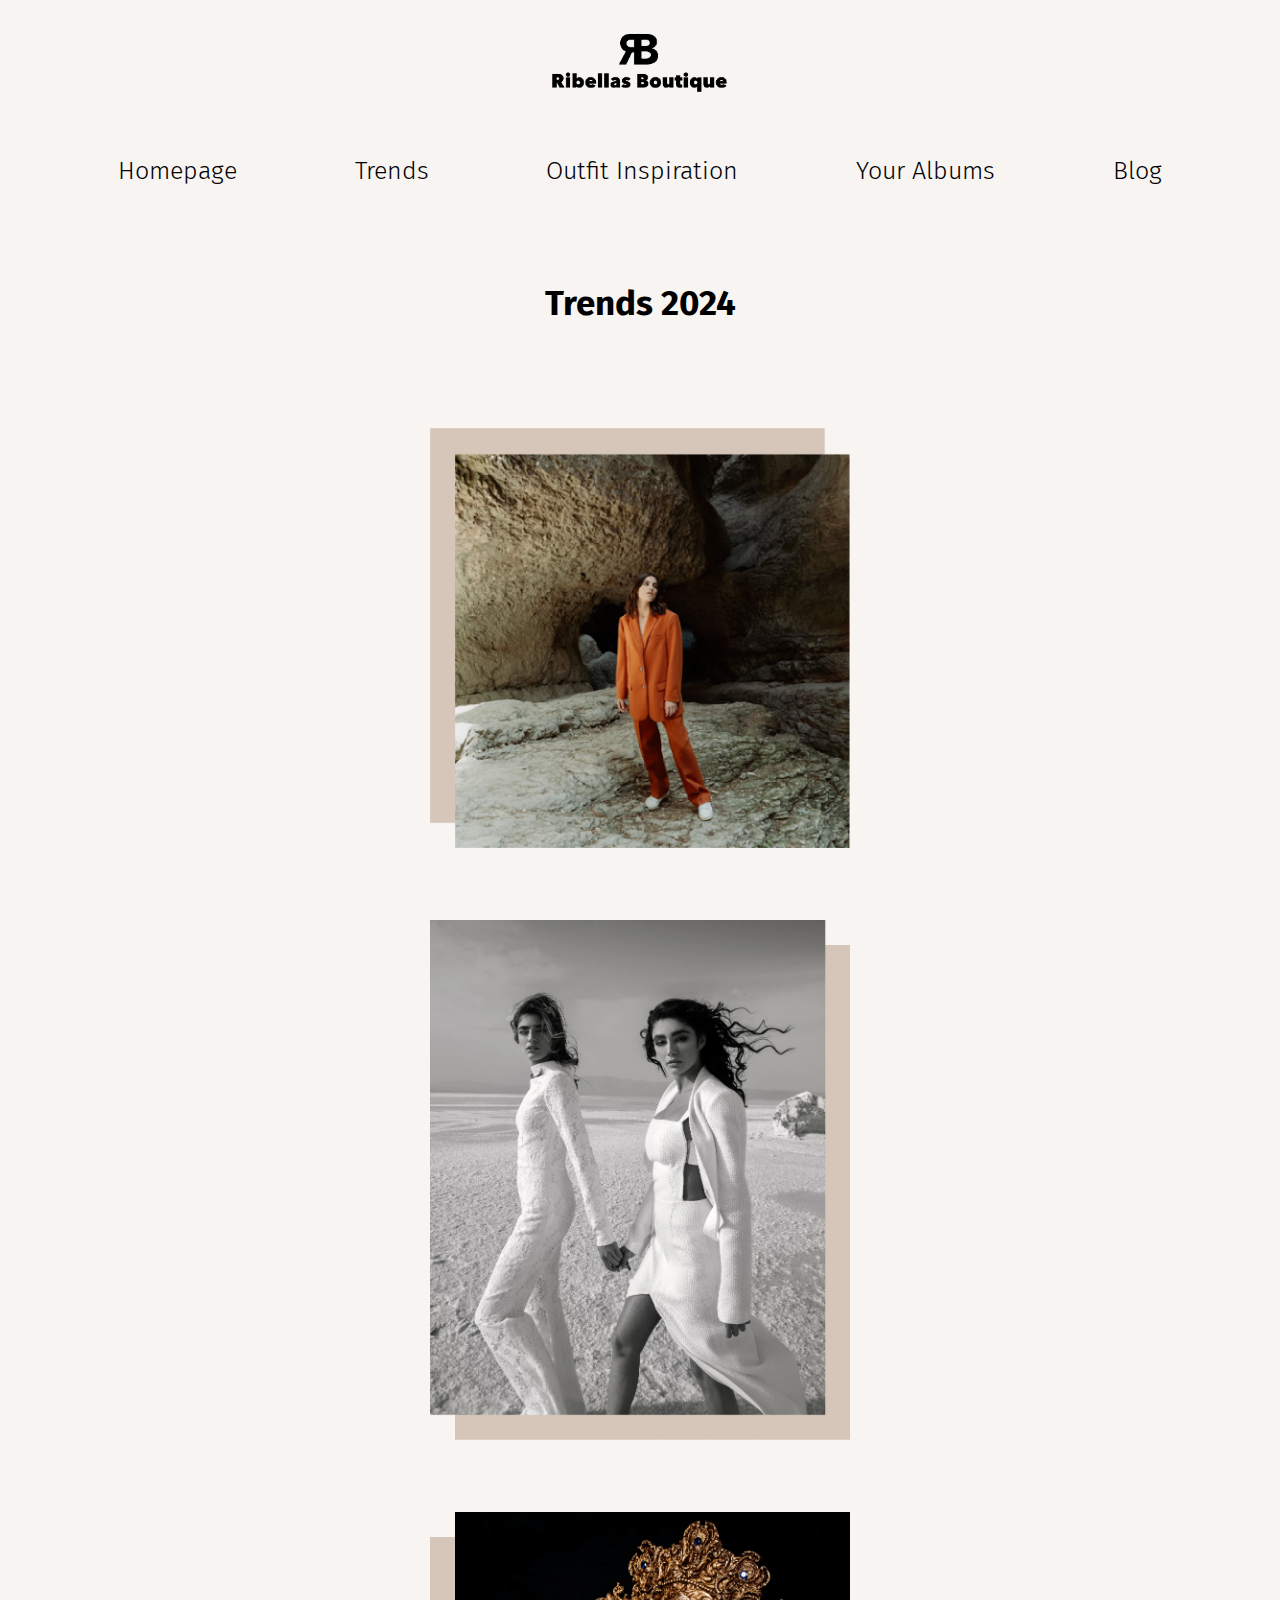
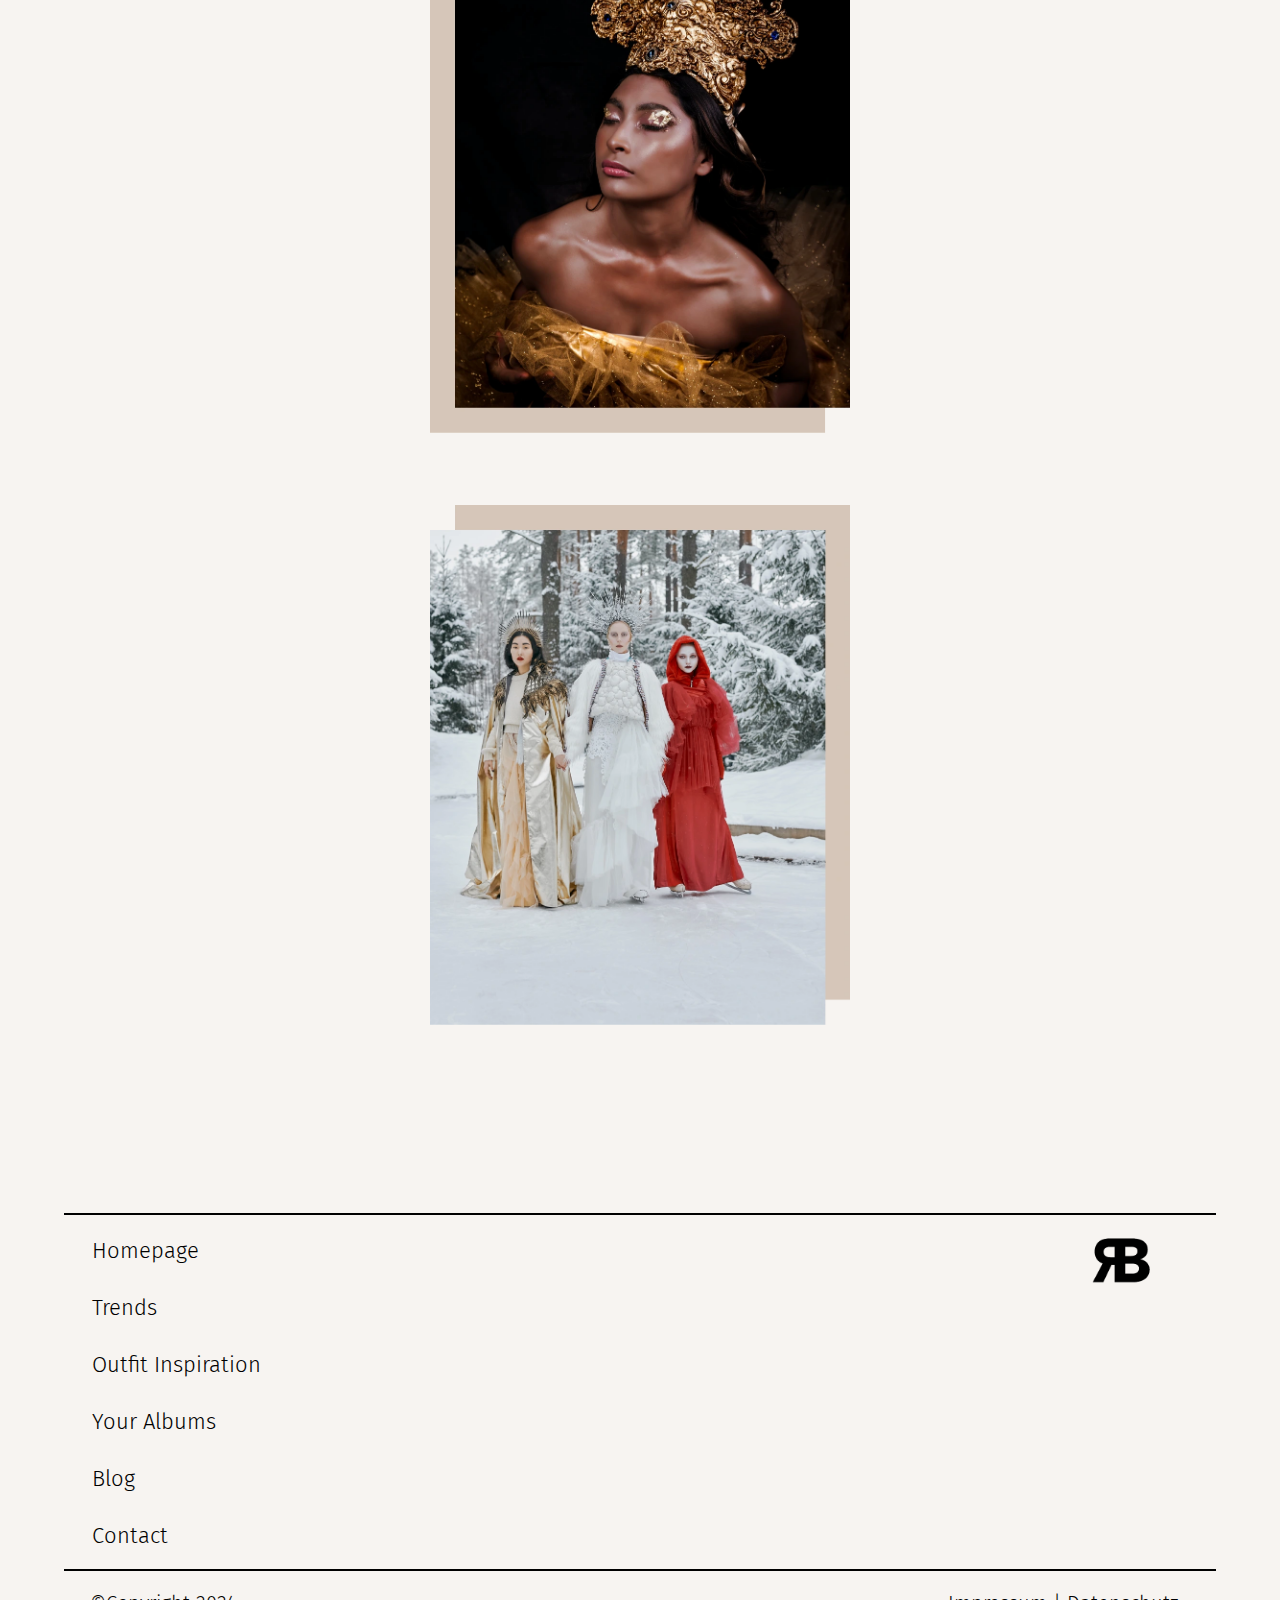
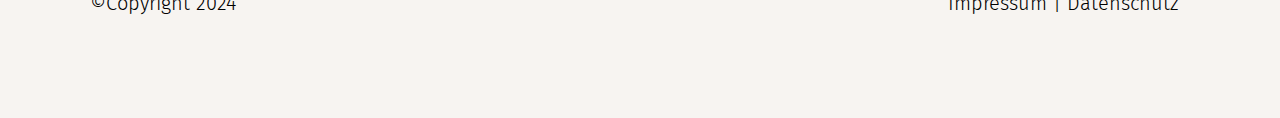
<file: html/trends.html>
<!DOCTYPE html>
<html lang="en">
<head>
    <meta charset="UTF-8">
    <meta name="viewport" content="width=device-width, initial-scale=1.0">
    <title>Trends</title>
    <link rel="stylesheet" href="../css/main.css">
    <link rel="stylesheet" href="../css/trends.css">
    <link rel="stylesheet" href="https://cdnjs.cloudflare.com/ajax/libs/font-awesome/6.4.0/css/all.min.css">
    <link rel="preconnect" href="https://fonts.googleapis.com">
    <script src="../js/main.js"></script>
<link rel="preconnect" href="https://fonts.gstatic.com" crossorigin>
</head>
<body>
    <header>
        <section class="logo">
            <img src="../images/WebP/Logo-big.webp" alt="Logo Ribellas Boutique">
            <!-- <i class="fa-solid fa-circle-user"></i> -->
        </section>

        <nav class="nav-header">
            <ul>
                <li><a href="../index.html">Homepage</a></li>
                <li><a href="trends.html">Trends</a></li>
                <li><a href="outfit-inspiration.html">Outfit Inspiration</a></li>
                <li><a href="your-albums.html">Your Albums</a></li>
                <li><a href="blog.html">Blog</a></li>
            </ul>
        </nav>
        <nav class="burger-menu">
            <div class="burger">
                <div class="burger-icon" id="burger-icon">
                <div class="burger-line"></div>
                <div class="burger-line"></div>
                <div class="burger-line"></div>
            </div>
              </div>
              <div class="mobile-navigation">
                <ul class="nav-list" id="mobile-nav-content">
                    <div class="nav">
                        <li id="homepage"><a href="../index.html">Homepage</a></li>
                        <li><a href="trends.html">Trends</a></li>
                        <li><a href="outfit-inspiration.html">Outfit Inspiration</a></li>
                        <li><a href="your-albums.html">Your Albums</a></li>
                        <li><a href="blog.html">Blog</a></li>
                        <li><a href="contact.html">Contact</a></li>
                        <li class="exit" id="exit">&times;</li>
                    </div>
                </ul>
            </div>
        </nav>
    </header>

    <section class="trends">
        <div class="h1">
            <h1>Trends 2024</h1>
        </div>

    <div class="images">
        <div class="image_top">
            <img src="../images/WebP/Trends/bild-oben-inkl-hintergrund.webp" alt="Frau in orangenem Outfit">
     </div>
        <div class="image_bottom">
            <img src="../images/WebP/Trends/bild-unten-inkl-hintergrund.webp" alt="zwei Frauen am Strand in weissen Outfits">
        </div>
         <div class="image_left">
            <img src="../images/WebP/Trends/bild-links-inkl-hintergrund.webp" alt="Frau in goldenem Kleid mit Krone">
       </div>
         <div class="image_right">
            <img src="../images/WebP/Trends/bild-rechts-inkl-hinteregrund.webp" alt="drei Frauen in Abendkleidern im Schnee">
    </div> 
</div>
</section>
        
    <footer>
        <div class="top-line">
            <hr>
        </div>
    <section class="footer">
        <div class="logo-small">
            <img src="../images/WebP/Logo-small.webp" alt="Small Logo RB">
        </div>

        <nav class="nav-footer">
            <ul>
                <li><a href="../index.html">Homepage</a></li>
                <li><a href="trends.html">Trends</a></li>
                <li><a href="outfit-inspiration.html">Outfit Inspiration</a></li>
                <li><a href="your-albums.html">Your Albums</a></li>
                <li><a href="blog.html">Blog</a></li>
                <li><a href="contact.html">Contact</a></li>
            </ul>
        </nav>
    </section>

        <div class="bottom-line">
            <hr>
        </div>

        <small> <span id="copy">&copy;Copyright 2024 </span> <span> <a href="impressum.html">Impressum</a> | <a href="datenschutz.html">Datenschutz</a></span></small>
    </footer>
    
</body>
</html>
</file>
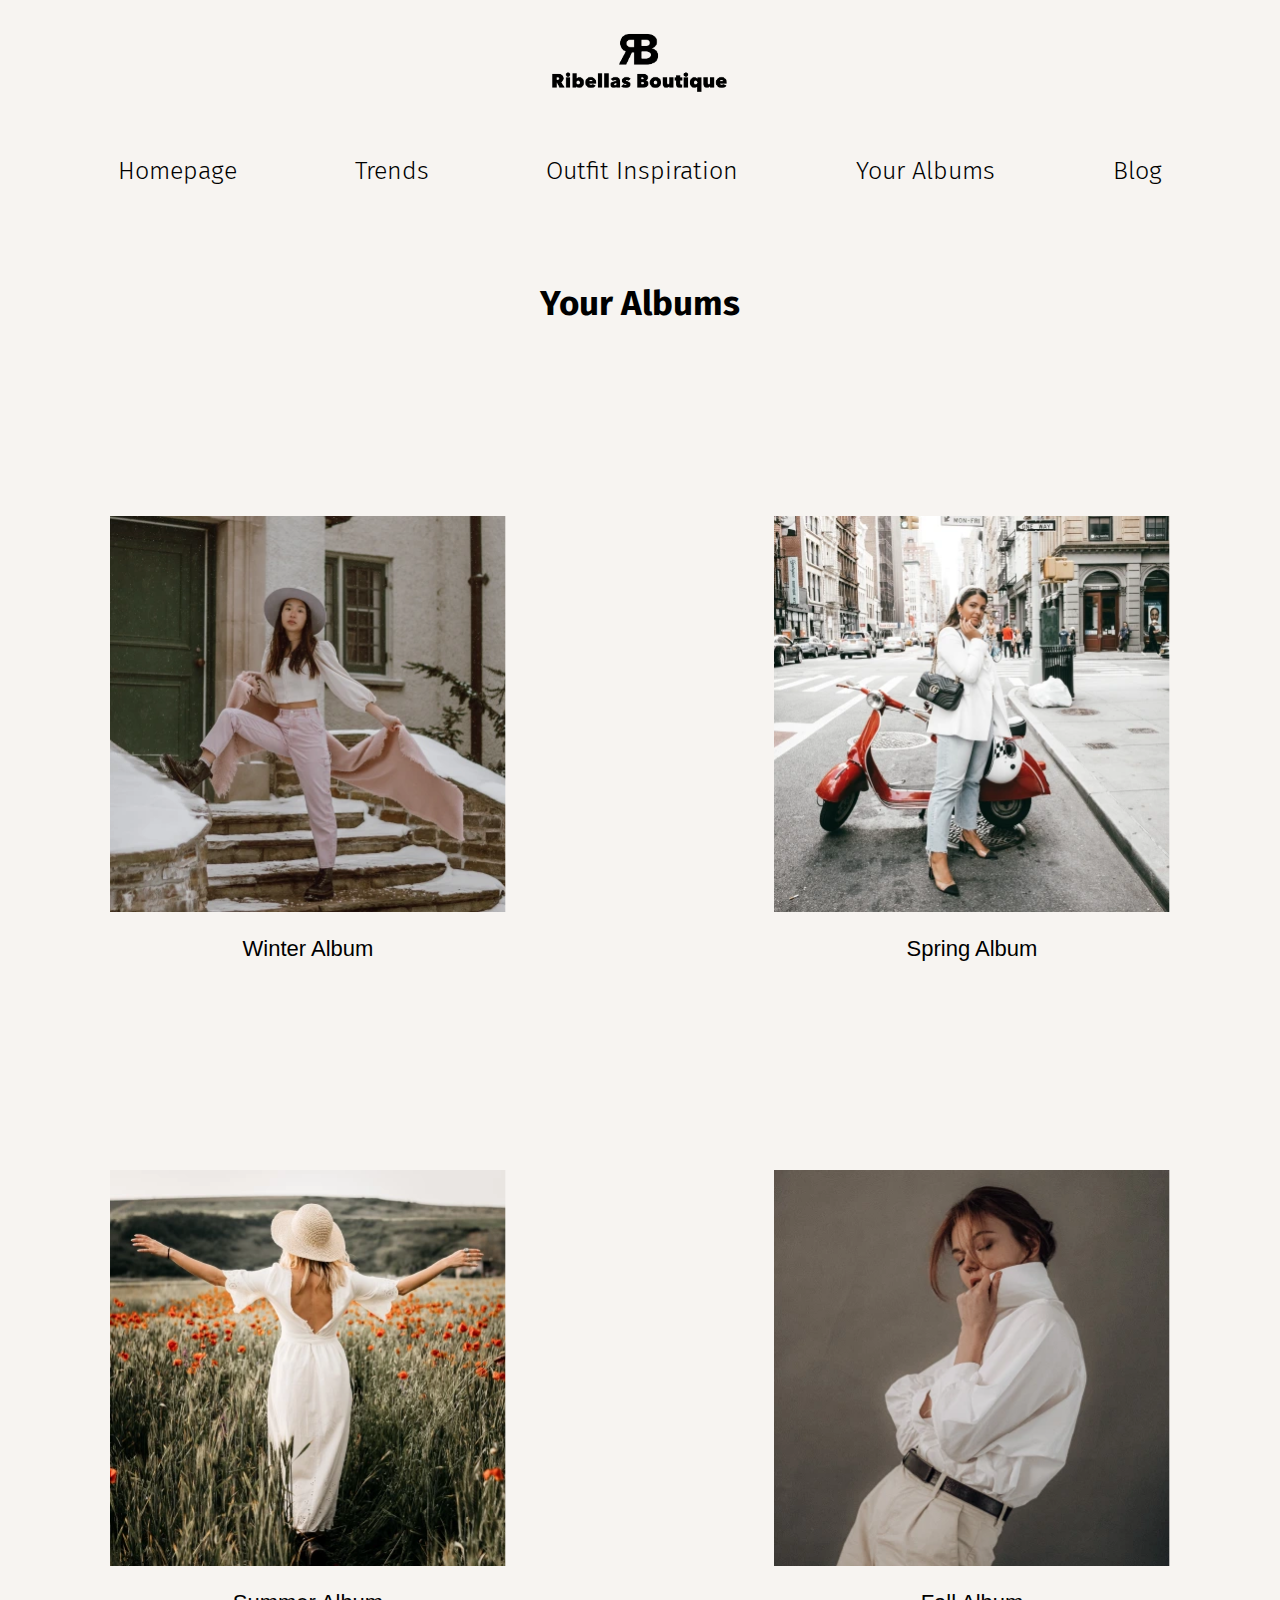
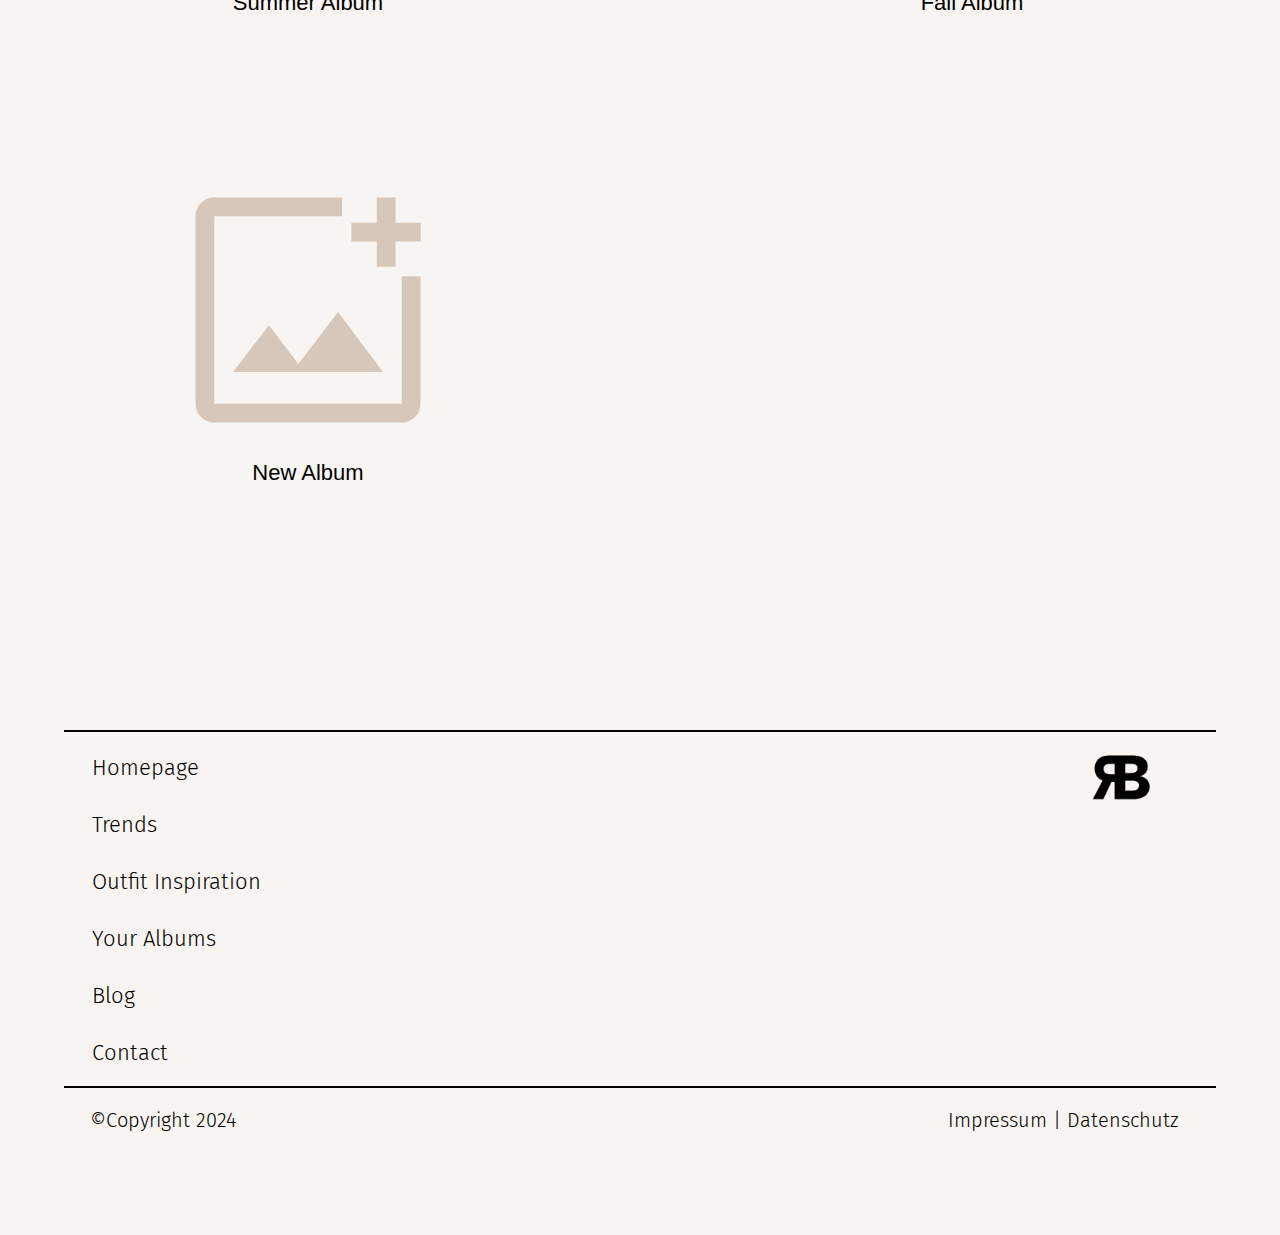
<file: html/your-albums.html>
<!DOCTYPE html>
<html lang="en">
<head>
    <meta charset="UTF-8">
    <meta name="viewport" content="width=device-width, initial-scale=1.0">
    <title>Your Albums</title>
    <link rel="stylesheet" href="../css/main.css">
    <link rel="stylesheet" href="../css/your-albums.css">
    <link rel="stylesheet" href="https://cdnjs.cloudflare.com/ajax/libs/font-awesome/6.4.0/css/all.min.css">
    <link rel="preconnect" href="https://fonts.googleapis.com">
    <script src="../js/main.js"></script>
    <link rel="preconnect" href="https://fonts.gstatic.com" crossorigin>
    <link rel="stylesheet" href="https://fonts.googleapis.com/css2?family=Material+Symbols+Outlined:opsz,wght,FILL,GRAD@20..48,100..700,0..1,-50..200" />
</head>
<body>
    <header>
        <section class="logo">
            <img src="../images/WebP/Logo-big.webp" alt="Logo Ribellas Boutique">
            <!-- <i class="fa-solid fa-circle-user"></i> -->
        </section>

        <nav class="nav-header">
            <ul>
                <li><a href="../index.html">Homepage</a></li>
                <li><a href="trends.html">Trends</a></li>
                <li><a href="outfit-inspiration.html">Outfit Inspiration</a></li>
                <li><a href="your-albums.html">Your Albums</a></li>
                <li><a href="blog.html">Blog</a></li>
            </ul>
        </nav>
        <nav class="burger-menu">
            <div class="burger">
                <div class="burger-icon" id="burger-icon">
                <div class="burger-line"></div>
                <div class="burger-line"></div>
                <div class="burger-line"></div>
            </div>
              </div>
              <div class="mobile-navigation">
                <ul class="nav-list" id="mobile-nav-content">
                    <div class="nav">
                        <li id="homepage"><a href="../index.html">Homepage</a></li>
                        <li><a href="trends.html">Trends</a></li>
                        <li><a href="outfit-inspiration.html">Outfit Inspiration</a></li>
                        <li><a href="your-albums.html">Your Albums</a></li>
                        <li><a href="blog.html">Blog</a></li>
                        <li><a href="contact.html">Contact</a></li>
                        <li class="exit" id="exit">&times;</li>
                    </div>
                </ul>
            </div>
        </nav>
    </header>

<section class="titles">
    <h1>Your Albums</h1>
</section>
<section class="album">
    <div class="album-winter">
        <img src="../images/WebP/Your-albums/winter-outfit.webp" alt="Frau auf einer Treppe mit Hut">
        <p>Winter Album</p>
    </div>
    <div class="album-spring">
        <img src="../images/WebP/Your-albums/spring-outfit.webp" alt="Frau mit einem roten Roller auf der Strasse">
        <p>Spring Album</p>
    </div>
    <div class="album-summer">
        <img src="../images/WebP/Your-albums/summer-outfit.webp" alt="Frau in weissem Kleid in einem Feld mit roten Blumen">
        <p>Summer Album</p>
    </div>
    <div class="album-fall">
        <img src="../images/WebP/Your-albums/fall-outfit.webp" alt="Frau in einem Business Outift">
        <p>Fall Album</p>
    </div>
    <div class="add">
        <span class="material-symbols-outlined">add_photo_alternate</span>
        <p>New Album</p>
    </div>
</section>
        
    <footer>
        <div class="top-line">
            <hr>
        </div>
    <section class="footer">
        <div class="logo-small">
            <img src="../images/WebP/Logo-small.webp" alt="Small Logo RB">
        </div>

        <nav class="nav-footer">
            <ul>
                <li><a href="../index.html">Homepage</a></li>
                <li><a href="trends.html">Trends</a></li>
                <li><a href="outfit-inspiration.html">Outfit Inspiration</a></li>
                <li><a href="your-albums.html">Your Albums</a></li>
                <li><a href="blog.html">Blog</a></li>
                <li><a href="contact.html">Contact</a></li>
            </ul>
        </nav>
    </section>

        <div class="bottom-line">
            <hr>
        </div>

        <small> <span id="copy">&copy;Copyright 2024 </span> <span> <a href="impressum.html">Impressum</a> | <a href="datenschutz.html">Datenschutz</a></span></small>
    </footer>
    
</body>
</html>
</file>
<file: css/main.css>
/* Small Reset */
*::before, *::after, * {
    box-sizing: border-box;
    margin: 0;
    padding: 0;
}


/* Schritftart */
@font-face {
    font-family: 'FiraSans-Light';
    src: url(../font/Fira_Sans/FiraSans-Light.ttf), url(../font/Fira_Sans/FiraSans-Black.ttf);
    font-display: auto;
}
@font-face {
    font-family: 'FiraSans-Bold';
    src: url(../font/Fira_Sans/FiraSans-Bold.ttf);
    font-display: auto;
}

* {
    font-family: 'FiraSans-Light';
}

/* Mobile */

body {
    background: rgb(215, 199, 186, 0.2);
    width: 100%;
}
a {
    text-decoration: none; 
    color: black;
    font-family: 'FiraSans-Light';
}

/* Hover Links */

a:hover {
    text-decoration: underline;
}

#copy:hover {
    text-decoration: underline;
}

 @media (max-width: 650px) {
    .nav-header {
        display: none;
    }
 
/* Header */

header {
    display: flex;
    flex-direction: column;
    justify-content: center;
    width: 100%;
}

/* Burger Menu */
.burger-menu {
    position: absolute;
    right: 0;
    top: 58px;
    margin-right: 8%;
    z-index: 1;
    cursor: pointer;
  }

  .burger-icon {
    cursor: pointer;
  }
  
  .burger {
    text-align: left;
  }
  
  .burger-line {
    display: flex;
    flex-direction: column;
    width: 35px;
    height: 4px;
    background-color: black;
    margin: 5px 0;
    transition: 0.4s;
  }
 
  .nav-list {
    background-color: rgb(215, 199, 186);
    display: none;
    position: fixed;
    top: 0;
    right: 0;
    height: 100%;
    width: 70%;
    padding: 20px;
    box-sizing: border-box;
  }

  .nav-list li {
    padding: 5px;
    
  }
  #homepage {
    padding-top: 80px;
  }
  .nav-list a {
    text-decoration: none;
    color: #000000;
    display: block;
    padding: 20px;
    font-size: 14px;
    border-bottom: 0.5px solid rgb(67, 66, 66);
  }
  
  .nav-list a:hover {
    background-color: rgba(114, 78, 41, 0.2);
  }
  .nav {
    list-style: none;
    font-size: 14px; 
    gap: 10px;
    display: flex;
    flex-direction: column;
  }

  .mobile-navigation-content-visible {
    display: flex;
    top: 60px;
    flex-direction: column;
    background-color: #2e2e2e;
    height: 100vh;
    width: 100%;
    align-items: flex-start;
  }

  .show {
    display: flex;
  }

  .menu-list.show {
    display: flex;
  }

  .menu-list li {
    border-bottom: 1px solid #555;
    text-align: left;
  }

.nav-list .exit {
position: absolute;
  top: 40px;
  right: 0;
  margin-right: 8%;
  font-size: 50px;
  cursor: pointer;
  color: #555;
  }

  
.logo {
    display: flex;
    justify-content: center; 
    margin-top: 2rem;
    margin-bottom: 2rem;
}

.logo img {
    width: auto;
    height: 60px;
}

i { 
    position: absolute;
    left: 8%;
    top: 60px; 
    font-size: 30px; 
    color: black;
}


/* Footer */
.buttonUp {
    display: flex;
    justify-content: flex-end;
    margin-top: -2rem;
}
.button {
color: rgb(100, 68, 18);
   font-size: 1.5rem;
   border: 1px solid rgb(64, 43, 21);
   border-radius: 50%;
   transition: transform 0.3s ease;
}

.button:hover {
    font-size: 2rem;
    border: 1px solid rgb(64, 43, 21);
}
.footer {
    width: 90vw;
    position: relative;
}

hr {
    width: 90%;
    border: solid 1px black; 
    margin-top: 14px;
    margin-bottom: 14px;
}

.top-line {
   display: flex;
   justify-content: center;
   margin-top: 2rem;
}

.bottom-line {
    display: flex;
    justify-content: center;
}

.nav-footer ul {
    list-style: none;
    font-size: 16px; 
    gap: 20px;
    display: flex;
    flex-direction: column;
    margin-left: 8%;
    margin-right: 8%;
} 
.logo-small {
    display: flex;
    justify-content: flex-end;
}
.logo-small img {
    height: auto;
    width: 40px;
    margin-bottom: -35px;
}
small {
    display: flex;
    flex-direction: row;
    justify-content: space-between;
    font-size: 14px;
    margin-left: 7%;
    margin-right: 8%;
    margin-bottom: 8%;
}
span { font-family: 'FiraSans-Light';}
 }
/* Desktop */
@media (min-width: 650px) { 

    .burger-menu {
        display: none;
    }

/* Header */

header {
    display: flex;
    flex-direction: column;
    justify-content: center;
    width: 100%;
}

.logo {
    display: flex;
    justify-content: center; 
    margin-top: 2rem;
    margin-bottom: 4rem;
}

.logo img {
    width: auto;
    height: 60px;
}
/* 
i { 
    position: absolute;
    right: 8%;
    top: 105px; 
    font-size: 40px; 
} */

.nav-header ul {
    display: flex;
    justify-content: space-evenly;
    list-style: none; 
    font-size: 25px;
    margin-bottom: 4rem;
}


/* Footer */
.buttonUp {
    display: flex;
    justify-content: flex-end;
    margin-top: -2.5rem;
}
.button {
color: rgb(100, 68, 18);
   font-size: 2.5rem;
   border: 1px solid rgb(64, 43, 21);
   border-radius: 50%;
   transition: transform 0.3s ease;
}

.button:hover {
    font-size: 3rem;
    border: 1px solid rgb(64, 43, 21);
}
.footer {
     width: 90vw;
    position: relative; 
} 

hr {
    width: 90%;
    border: solid 1.25px black; 
    margin-top: 20px;
    margin-bottom: 20px;
}

.top-line {
   display: flex;
   justify-content: center;
   margin-top: 8rem;
}

.bottom-line {
    display: flex;
    justify-content: center;
}

.nav-footer ul {
    list-style: none;
    font-size: 22px; 
    gap: 30px;
    display: flex;
    flex-direction: column;
    margin-left: 8%;
    margin-right: 8%;
} 
.logo-small {
    display: flex;
    justify-content: flex-end;
}
.logo-small img {
    height: auto;
    width: 60px;
    margin-bottom: -50px;
}
small {
    display: flex;
    flex-direction: row;
    justify-content: space-between;
    font-size: 20px;
    margin-left: 7%;
    margin-right: 8%;
    margin-bottom: 8%;
    
}
span { font-family: 'FiraSans-Light';}
}
</file>
<file: css/contact.css>
/* Small Reset */
*::before, *::after, * {
    box-sizing: border-box;
    margin: 0;
    padding: 0;
}

/* Schritftart */
@font-face {
    font-family: 'FiraSans-Light';
    src: url(../font/Fira_Sans/FiraSans-Light.ttf), url(../font/Fira_Sans/FiraSans-Black.ttf);
    font-display: auto;
}
@font-face {
    font-family: 'FiraSans-Bold';
    src: url(../font/Fira_Sans/FiraSans-Bold.ttf);
    font-display: auto;
}

p {
    font-family: 'FiraSans-Light';
    }

/* Mobile */

.titles {
    display: flex;
    flex-direction: column;
    align-items: center; 
}
h1 {
    font-size: 20px; 
    font-family: 'FiraSans-Bold';
}

h2 {
    font-family: 'FiraSans-Bold';
    font-size: 19px;
    padding-top: 10px;
    margin-bottom: 2rem;
}

.pflicht {
    font-size: 14px; 
    display: flex;
    justify-content: center;
    margin-bottom: 2rem;
}

.outer {
    display: flex;
    justify-content: center;
    margin-left: 8%;
    margin-right: 8%;
}

select {
    width: 70px;
    height: 40px;
    border: 1px solid rgb(74, 74, 74);
    background-color: rgb(215, 199, 186, 0.2);
    font-family: 'FiraSans-Light';
    
}

label {
    font-size: 14px; 
    word-spacing: 2px;
    margin-bottom: 2rem;
    font-family: 'FiraSans-Light';
}

textarea::placeholder {
    color: rgb(53, 52, 52);
    position: absolute;
    top: 10px;
    left: 10px;
    font-family: 'FiraSans-Light';
    
}
textarea {
    display: block;
    width: 100%;
    margin-bottom: 2rem;
    margin-top: 1rem;
    background-color: rgb(215, 199, 186, 0.2);
    border: 1px solid rgb(74, 74, 74);
    font-family: 'FiraSans-Light';
}
input {
    height: 40px;
    width: 380px;
    display: block;
    width: 100%;
    margin-bottom: 0.5rem;
    margin-top: 1rem;
    background-color: rgb(215, 199, 186, 0.2);
    border: 1px solid rgb(74, 74, 74);
    font-family: 'FiraSans-Light';
}

input::placeholder {
    position: absolute;
    color: rgb(53, 52, 52);
    top: 10px;  
    left: 10px;
    font-family: 'FiraSans-Light';
}

button {
    background-color: rgb(215, 199, 186);
    border: none;
    height: 40px;
    width: 110px;
    font-weight: bolder;
    font-size: 14px;
    border-radius: 3px;
    font-family: 'FiraSans-Light';
}

button:hover {
    text-decoration: underline;
    border: 1px solid rgb(74, 74, 74);
}
.button {
    display: flex;
    justify-content: center;
}
.validation {
    border: 2px solid rgb(38, 209, 38);
}
.valid {
position: absolute;
right: 8%;
}

/* Desktop */
@media (min-width: 700px) {

.titles {
    display: flex;
    flex-direction: column;
    align-items: center;
    }
    
    h1 {
        font-family: 'FiraSans-Bold';
        font-size: 35px; 
    }
    
    h2 {
        font-family: 'FiraSans-Bold';
        font-size: 30px;
        padding-top: 20px;
        margin-bottom: 8rem;
        
    }
    .pflicht {
        font-size: 20px; 
        display: flex;
        justify-content: center;
        margin-bottom: 4rem;
    }

.outer {
    display: flex;
    justify-content: center;
    margin-left: 8%;
    margin-right: 8%;
}
select {
    width: 70px;
    height: 40px;
    border: 1px solid rgb(74, 74, 74);
    background-color: rgb(215, 199, 186, 0.2);
}

label {
    font-size: 20px; 
    word-spacing: 2px;
    margin-bottom: 2rem;
}

textarea::placeholder {
    color: rgb(53, 52, 52);
    position: absolute;
    top: 10px;
    left: 10px;
    
    
}
textarea {
    display: block;
    width: 100%;
    margin-bottom: 2rem;
    margin-top: 1rem;
    background-color: rgb(215, 199, 186, 0.2);
    border: 1px solid rgb(74, 74, 74);
}
input {
    height: 40px;
    width: 420px;
    display: block;
    width: 100%;
    margin-bottom: 0.75rem;
    margin-top: 1rem;
    background-color: rgb(215, 199, 186, 0.2);
    border: 1px solid rgb(74, 74, 74);
}

input::placeholder {
    position: absolute;
    color: rgb(53, 52, 52);
    top: 10px;  
    left: 10px;
}

button {
    background-color: rgb(215, 199, 186);
    border: none;
    height: 40px;
    width: 110px;
    font-weight: bolder;
    font-size: 18px;
    border-radius: 3px;
}

button:hover {
    text-decoration: underline;
    border: 1px solid rgb(74, 74, 74);
}
.button {
    display: flex;
    justify-content: center;
}

.validation {
    border: 2px solid rgb(38, 209, 38);
}
.valid {
position: absolute;
right: 37%;
}
}
</file>
<file: css/blog.css>
/* Small Reset */
*::before, *::after, * {
    box-sizing: border-box;
    margin: 0;
    padding: 0;
}


/* Schritftart */
@font-face {
    font-family: 'FiraSans-Light';
    src: url(../font/Fira_Sans/FiraSans-Light.ttf), url(../font/Fira_Sans/FiraSans-Black.ttf);
    font-display: auto;
}
@font-face {
    font-family: 'FiraSans-Bold';
    src: url(../font/Fira_Sans/FiraSans-Bold.ttf);
    font-display: auto;
}

* {
    font-family: 'FiraSans-Light';
    }

/* Mobile */
  @media (max-width: 900px) {

    
    .container {
        display: flex;
        flex-direction: column;
        align-items: center;
        margin-bottom: 4rem;
    }

    section .blogPost {
        display: flex;
        flex-direction: column;
        align-items: center;
      background-color: rgb(255, 255, 255);
        border: 1px solid black;
        height: 100%;
        width: 380px;
        margin-bottom: 4rem;

    }
    .titles {
        display: flex;
        flex-direction: column;
        align-items: center;
        }
        
        h1 {
            font-family: 'FiraSans-Bold';
            font-size: 20px;
            margin-bottom: 4rem;
         }

         img {
            width: 270px;
            height: auto;
            margin-top: 1rem;
         }

         h2, h3, p {
            font-size: 14px;
            padding: 5px;
            margin-left: 1rem;
            margin-right: 1rem;
         }

        #location {
            font-family: cursive;
        }

        #tags {
            margin-bottom: 2rem;
            color: rgb(54, 54, 54);
            font-family: cursive;
        }
        #titel {
            margin-top: 1rem;
            font-family: 'FiraSans-Bold';
        }
        #text {
            margin-bottom: 1rem;
            text-wrap: wrap;
        }
} 

@media (min-width: 900px) {

    .container {
        display: flex;
        flex-direction: column;
        align-items: center;
        height: 100%;
        width: 100%;
     
    }

    section .blogPost {
        display: flex;
        flex-direction: column;
        align-items: center;
        background-color: rgb(255, 255, 255);
        border: 1px solid black;
        height: 100%;
        width: 900px;
        margin-bottom: 4rem;
    

    }
    .titles {
        display: flex;
        flex-direction: column;
        align-items: center;
        }
        
        h1 {
            font-family: 'FiraSans-Bold';
            font-size: 35px;
            margin-bottom: 8rem;
         }

         img {
            width: 400px;
            height: auto;
            margin-top: 2rem;
         }

         h2, h3, p {
            font-size: 18px;
            padding: 5px;
            margin-left: 3rem;
            margin-right: 3rem;
         }

        #location {
            font-family: cursive;
        }

        #tags {
            margin-bottom: 2rem;
           color: rgb (54, 54, 54);
            font-family: cursive;
        }

        #titel {
            margin-top: 2rem;
            font-family: 'FiraSans-Bold';
        }
        #text {
            margin-bottom: 2rem;
            text-wrap: wrap;
        }
        
}
</file>
<file: css/datenschutz.css>
/* Small Reset */
*::before, *::after, * {
    box-sizing: border-box;
    margin: 0;
    padding: 0;
}

/* Schritftart */
@font-face {
    font-family: 'FiraSans-Light';
    src: url(../font/Fira_Sans/FiraSans-Light.ttf), url(../font/Fira_Sans/FiraSans-Black.ttf);
    font-display: auto;
}
@font-face {
    font-family: 'FiraSans-Bold';
    src: url(../font/Fira_Sans/FiraSans-Bold.ttf);
    font-display: auto;
}

* {
    font-family: 'FiraSans-Light';
    }

/* Mobile */

.h1 {
    display: flex;
    justify-content: center; 
}

h1 {
    font-family: 'FiraSans-Bold';
    font-size: 20px; 
    margin-bottom: 1rem;
    margin-top: 2rem;
}
h2 {
    font-family: 'FiraSans-Bold';
    font-size: 19px;
    padding-top: 10px;
     margin-left: 8%;
    margin-right: 8%;
}

p {
    font-size: 14px; 
    word-spacing: 2px;
    margin-left: 8%;
    margin-right: 8%;
    gap: 8px;
    margin-bottom: 0.5rem;
}
address {
    font-size: 14px; 
    word-spacing: 2px;
    margin-left: 8%;
}

/* Trends Desktop */
@media (min-width: 700px) {

.h1 {
        display: flex;
        justify-content: center; 
    }
    
h1 {
    font-family: 'FiraSans-Bold';
        font-size: 35px;
        margin-bottom: 8rem;
    } 
h2 {
    font-family: 'FiraSans-Bold';
        font-size: 20px;
        margin-left: 8%;
        margin-top: 1rem;
        margin-bottom: 1rem; 
    }

p {
    font-size: 22px; 
    word-spacing: 2px;
    margin-left: 8%;
    margin-right: 8%;
    gap: 8px;
    margin-bottom: 1rem;
}
address {
    font-size: 22px; 
    word-spacing: 2px;
    margin-left: 8%;
}
}
</file>
<file: css/impressum.css>
/* Small Reset */
*::before, *::after, * {
    box-sizing: border-box;
    margin: 0;
    padding: 0;
}

/* Schritftart */
@font-face {
    font-family: 'FiraSans-Light';
    src: url(../font/Fira_Sans/FiraSans-Light.ttf), url(../font/Fira_Sans/FiraSans-Black.ttf);
    font-display: auto;
}
@font-face {
    font-family: 'FiraSans-Bold';
    src: url(../font/Fira_Sans/FiraSans-Bold.ttf);
    font-display: auto;
}

* {
    font-family: 'FiraSans-Light';
    }
/* Mobile */

.h1 {
    display: flex;
    justify-content: center; 
}

h1 {
    font-family: 'FiraSans-Bold';
    font-size: 20px; 
    margin-bottom: 1rem;
    margin-top: 2rem;
}
h2 {
    font-family: 'FiraSans-Bold';
    font-size: 19px;
    padding-top: 10px;
    margin-left: 8%;
    margin-right: 8%;
}

p {
    font-size: 14px; 
    word-spacing: 2px;
    margin-left: 8%;
    margin-right: 8%;
    gap: 8px;
    margin-bottom: 0.5rem;
}
address {
    font-size: 14px; 
    word-spacing: 2px;
    margin-left: 8%;
}

/* Trends Desktop */
@media (min-width: 1362px) {

.h1 {
        display: flex;
        justify-content: center; 
    }
    
h1 {
        font-weight: bolder;
        font-size: 35px;
        margin-bottom: 8rem;
    } 
h2 {
        font-weight: bolder;
        font-size: 20px;
        margin-left: 8%;
        margin-top: 1rem;
        margin-bottom: 1rem; 
    }

p {
    font-size: 22px; 
    word-spacing: 2px;
    margin-left: 8%;
    margin-right: 8%;
    gap: 8px;
    margin-bottom: 1rem;
}
address {
    font-size: 22px; 
    word-spacing: 2px;
    margin-left: 8%;
}
}
</file>
<file: css/outfit-inspiration.css>
/* Small Reset */
*::before, *::after, * {
    box-sizing: border-box;
    margin: 0;
    padding: 0;
}
/* Schritftart */
@font-face {
    font-family: 'FiraSans-Light';
    src: url(../font/Fira_Sans/FiraSans-Light.ttf), url(../font/Fira_Sans/FiraSans-Black.ttf);
    font-display: auto;
}
@font-face {
    font-family: 'FiraSans-Bold';
    src: url(../font/Fira_Sans/FiraSans-Bold.ttf);
    font-display: auto;
}

* {
    font-family: 'FiraSans-Light';
    }

/* Mobile*/
@media (max-width: 670px) {
    
.title {
    display: flex;
    flex-direction: column;
    align-items: center;
    justify-content: center;
}

h1 {
    font-family: 'FiraSans-Bold';
    font-size: 20px; }

h2 {
    font-family: 'FiraSans-Bold';
    font-size: 19px;
    padding-top: 10px;
    margin-bottom: 2rem;
}

/* Images */
.container-images {
    display: flex;
    justify-content: center;
}

 .images-all {
    overflow: hidden;
    height: 510px;
    width: 380px;
    margin-left: 8%;
    margin-right: 8%; 
} 

.images-all img {
    height: auto;
    width: 350px;
}

.slide {
    display: block;
    height: 100%;
    width: 100%;
}

/* Explore More Button */
.button {
    display: none;
}

button:focus {
    outline: none;
  }
  
button:hover {
    background-color: rgb(215, 199, 186);
    cursor: pointer;
  }

/* Safe */
.safe p {
    display: none;
}
.safe_mobile p {
    text-decoration: none;
    font-size: 18px;
    text-align: right;
    margin-right: 8%;
    margin-bottom: 2rem;
    margin-top: 2rem;
  
}

.safe_mobile p:hover {
    text-decoration: underline;
}

/* Buttons */

.arrow-container {
    display: flex;
    justify-content: space-between;
    flex-direction: row;
    margin-right: 8%;
    margin-left: 8%;
    margin-bottom: 3rem;
}
.left,
.right, #play, #pause {
  color: black;
  background: transparent;
  border: none;
  font-size: 14px;
  border-radius: 3px;
  height: 40px;
  width: 70px;
  background-color: rgb(215, 199, 186);
  cursor: pointer;
}

#pause {
    display: none;
}
}
/* Tablet */
@media (min-width: 670px) {

    .title {
        display: flex;
        flex-direction: column;
        align-items: center;
    }
    
    h1 {
        font-family: 'FiraSans-Bold';
        font-size: 35px; }
    
    h2 {
        font-family: 'FiraSans-Bold';
        font-size: 30px;
        padding-top: 20px;
        margin-bottom: 8rem;
        
    }
    
    /* Images */
    .slide {
        height: 600px;
        width: 380px;
    }
    
    
    .images-all {
        display: flex;
        flex-direction: row;
        justify-content: space-around;
        flex-wrap: wrap;
        gap: 70px;
        height: 100%;
        width: 100%;
    }
    
    .images-all img {
        height: auto;
        width: 380px;
    }
    
    
    /* Explore More Button */
    .button {
        display: flex;
        justify-content: center;
        margin-top: 8rem;
        
    }
    .button-explore {
        background-color: rgb(215, 199, 186);
        border: none;
        height: 50px;
        width: 180px;
        font-weight: bolder;
        font-size: 20px;
        border-radius: 3px;
        
    }
    
    /* Safe */
    .safe_mobile p {
        display: none;
    }

    .safe p {
        text-decoration: none;
        text-align: right;
        font-size: 20px;
        margin-top: 1rem;
       
    }
    
    .safe p:hover {
        text-decoration: underline;
    }
    .arrow-container {
        display: none;
    }
    }


/* Desktop */
@media (min-width: 1025px) {

.title {
    display: flex;
    flex-direction: column;
    align-items: center;
}

h1 {
    font-weight: bolder;
    font-size: 35px; }

h2 {
    font-weight: bolder;
    font-size: 30px;
    padding-top: 20px;
    margin-bottom: 8rem;
    
}

/* Images */
.slide {
    height: 680px;
    width: 380px;
}


.images-all {
    display: flex;
    flex-direction: row;
    justify-content: space-evenly;
    flex-wrap: wrap;
    gap: 140px;
    height: 100%;
    width: 100%;
}

.images-all img {
    height: auto;
    width: 380px;
}


/* Save */
.safe_mobile p {
    display: none;
}

.safe p {
    text-decoration: none;
    text-align: right;
    font-size: 20px;
    margin-top: 1rem;
    

}

.safe p:hover {
    text-decoration: underline;
}

.arrow-container {
    display: none;
}
}
</file>
<file: css/trends.css>
/* Small Reset */
*::before, *::after, * {
    box-sizing: border-box;
    margin: 0;
    padding: 0;
}
/* Schritftart */
@font-face {
    font-family: 'FiraSans-Light';
    src: url(../font/Fira_Sans/FiraSans-Light.ttf), url(../font/Fira_Sans/FiraSans-Black.ttf);
    font-display: auto;
}
@font-face {
    font-family: 'FiraSans-Bold';
    src: url(../font/Fira_Sans/FiraSans-Bold.ttf);
    font-display: auto;
}

* {
    font-family: 'FiraSans-Light';
    }
/* Mobile */
/* Trends */

.h1 {
    display: flex;
    justify-content: center; 
}

h1 {
    font-family: 'FiraSans-Bold';
    font-size: 20px; 
    margin-bottom: 4rem;
    margin-top: 2rem;
    }

.images {
    display: flex;
    flex-direction: column;
}

.images img {
    width: 230px;
    height: auto; 
}

.image_top {
   display: flex;
   justify-content: center;
  margin-top: 40px;
}

.image_bottom {
    display: flex;
    justify-content: center;
    margin-top: 40px;
}

.image_left {
    display: flex;
    justify-content: center;
     padding-top: 40px;
    
}

.image_right {
    display: flex;
    justify-content: center;
    padding-top: 40px;
    padding-bottom: 40px;

} 

/* Trends Tablet */
@media (min-width: 650px) {
    
    .h1 {
        display: flex;
        justify-content: center; 
    }
    
    h1 {
        font-weight: bolder;
        font-size: 35px; 
    }
    
    .images {
        display: flex;
        flex-direction: column;
        justify-content: center;
        gap: 2rem;
    }
    
    .images img {
        width: 420px;
        height: auto; 
    }
    
    
 }

/* Trends Desktop */
@media (min-width: 1362px) {

.h1 {
    display: flex;
    justify-content: center; 
}

h1 {
    font-weight: bolder;
    font-size: 35px; 
}

.images {
    display: flex;
    flex-direction: column;
}

.images img {
    width: 420px;
    height: auto; 
}

.image_top {
   display: flex;
   justify-content: center;
   padding-top: 60px;
}

.image_bottom {
    display: flex;
    justify-content: center;
    padding-top: 50px;
}

.image_left {
    display: flex;
    justify-content: flex-start;
    padding-left: 40px;
    margin-top: -900px;
}

.image_right {
    display: flex;
    justify-content: flex-end;
    padding-right: 40px;
    margin-top: -600px;
    margin-bottom: 21rem;
} 
}

@media (min-width: 1500px) {
    .images {
        display: flex;
        flex-direction: column;
    }
    
    .images img {
        width: 420px;
        height: auto; 
    }
    
    .image_top {
       display: flex;
       justify-content: center;
       padding-top: 60px;
    }
    
    .image_bottom {
        display: flex;
        justify-content: center;
        padding-top: 50px;
    }
    
    .image_left {
        display: flex;
        justify-content: flex-start;
        padding-left: 100px;
        margin-top: -900px;
    }
    
    .image_right {
        display: flex;
        justify-content: flex-end;
        padding-right: 100px;
        margin-top: -600px;
    } 
}
</file>
<file: css/your-albums.css>
/* Small Reset */
*::before, *::after, * {
    box-sizing: border-box;
    margin: 0;
    padding: 0;
}
/* Schritftart */
@font-face {
    font-family: 'FiraSans-Light';
    src: url(../font/Fira_Sans/FiraSans-Light.ttf), url(../font/Fira_Sans/FiraSans-Black.ttf);
    font-display: auto;
}
@font-face {
    font-family: 'FiraSans-Bold';
    src: url(../font/Fira_Sans/FiraSans-Bold.ttf);
    font-display: auto;
}

* {
    font-family: 'FiraSans-Light';
    }

/* Hover Album Titel */

p:hover {
    text-decoration: underline;
}
* {
    font-family: 'TenorSans-Regular';
    }
/* Mobile */

@media (min-width: 320px) {

    p {
        font-family: sans-serif;
        font-size: larger;
        font-size: 14px;
        margin-bottom: 6rem;
        text-decoration: none;
    }
    .titles {
        display: flex;
        flex-direction: column;
        align-items: center;
    }
    
    h1 {
        font-family: 'FiraSans-Bold';
        font-size: 20px; 
        margin-bottom: 4rem;
        margin-top: 2rem;
    }
    
    
    .album {
        display: flex;
        flex-direction: column;
        justify-content: center;
        align-items: center;
    }
    
    .album img {
        width: 260px;
        height: auto;
        margin-bottom: 15px;
     }
    
    .add p {
        text-align: center;
    }
    
    .add span {
        font-size: 200px;
        color: rgb(215, 199, 186);
     }
    
        .album-winter {
        text-align: center;
        }
        .album-spring {
        text-align: center;
        }
        .album-summer {
        text-align: center;
        }
        .album-fall {
        text-align: center;
        }
    
}

/* Desktop */

@media (min-width: 850px) {

    p {
    font-family: sans-serif;
    font-size: larger;
    font-size: 22px;
}

    .title {
    display: flex;
    flex-direction: column;
    align-items: center;
    }

    h1 {
    font-weight: bolder;
    font-size: 35px; 
    margin-bottom: 8rem;
    }

    .album {
        display: grid;
        gap: 3rem;
        grid-template-columns: repeat(2, 1fr);
    }

    .album img {
        width: 396px;
        height: auto;
        margin-bottom: 20px;
        margin-top: 4rem;
    }

    .add {
        display: flex;
        flex-direction: column;
        align-items: center;
    }

    .add p {
       text-align: center;
    }
    .add span {
       font-size: 300px;
       color: rgb(215, 199, 186);
  
    }

    .album-winter {
    text-align: center;
    }
    .album-spring {
    text-align: center;
    }
    .album-summer {
    text-align: center;
    }
    .album-fall {
    text-align: center;
    } 
}
</file>
